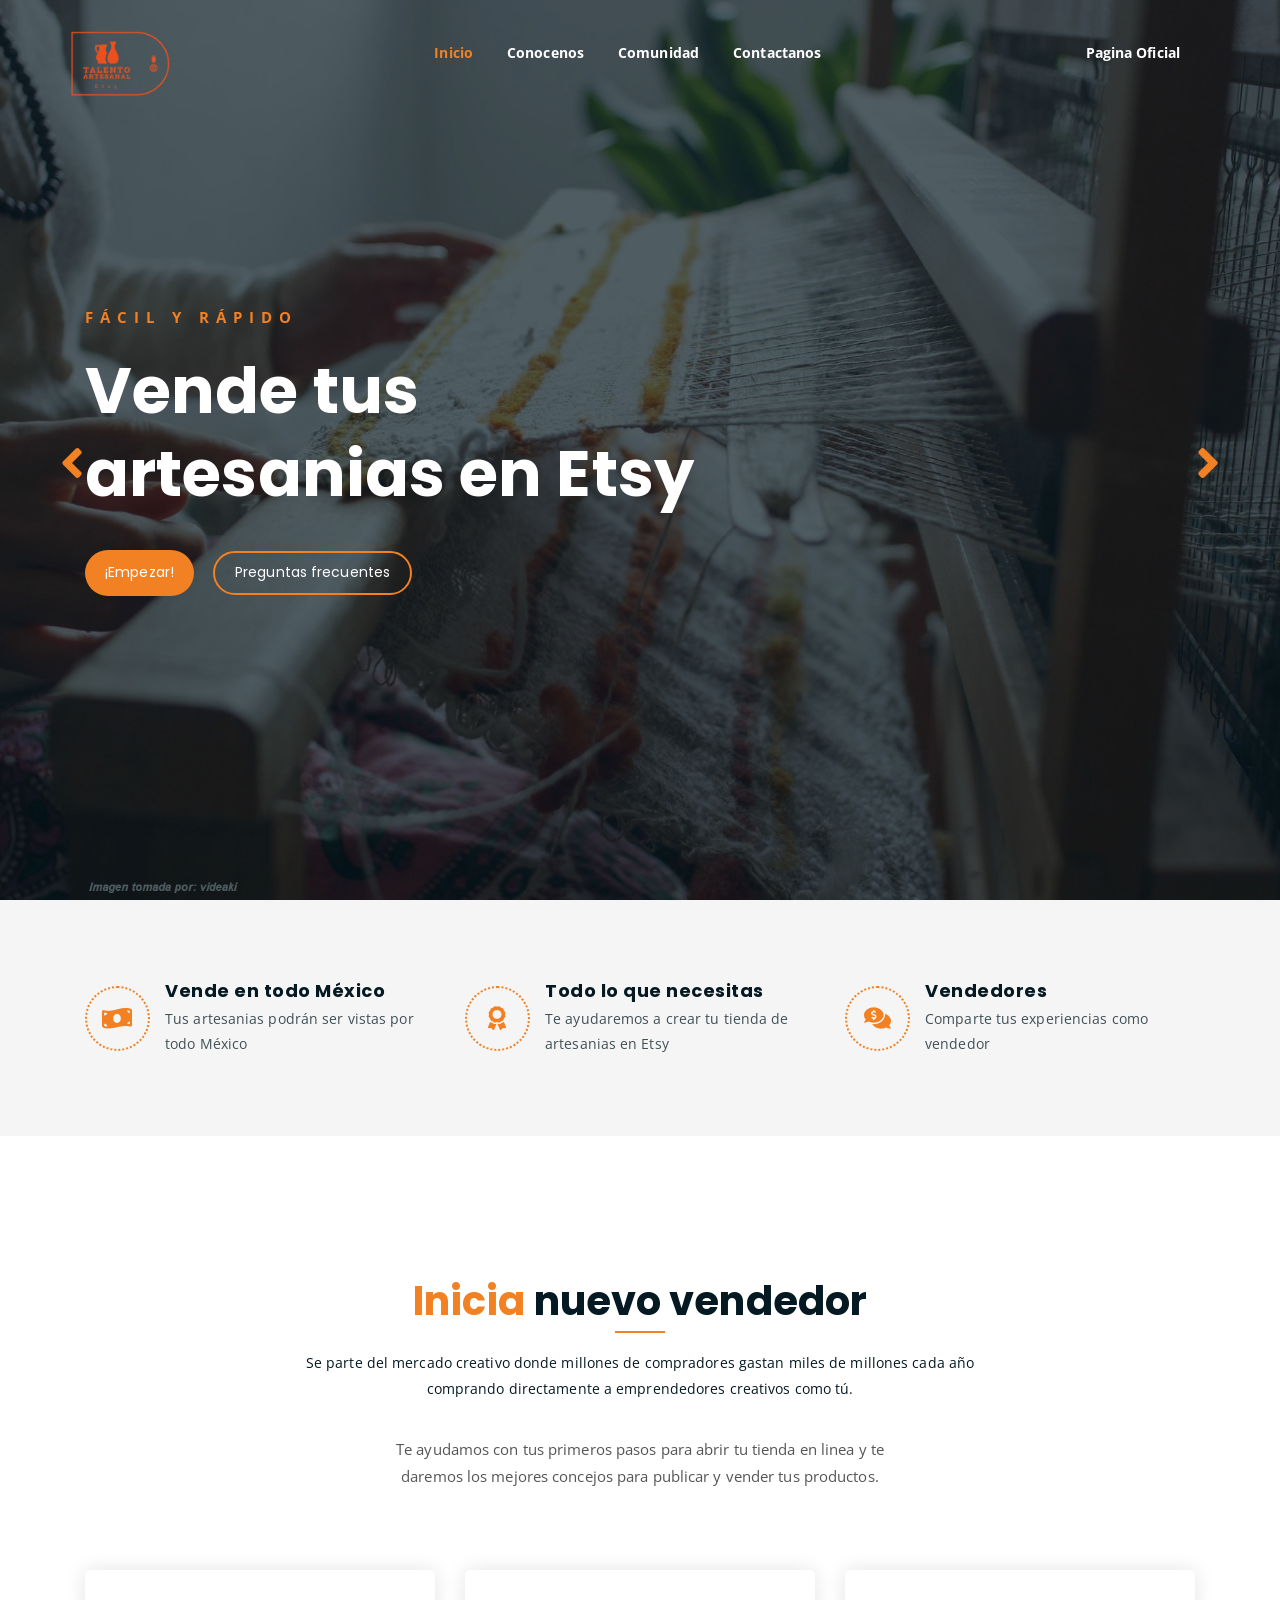
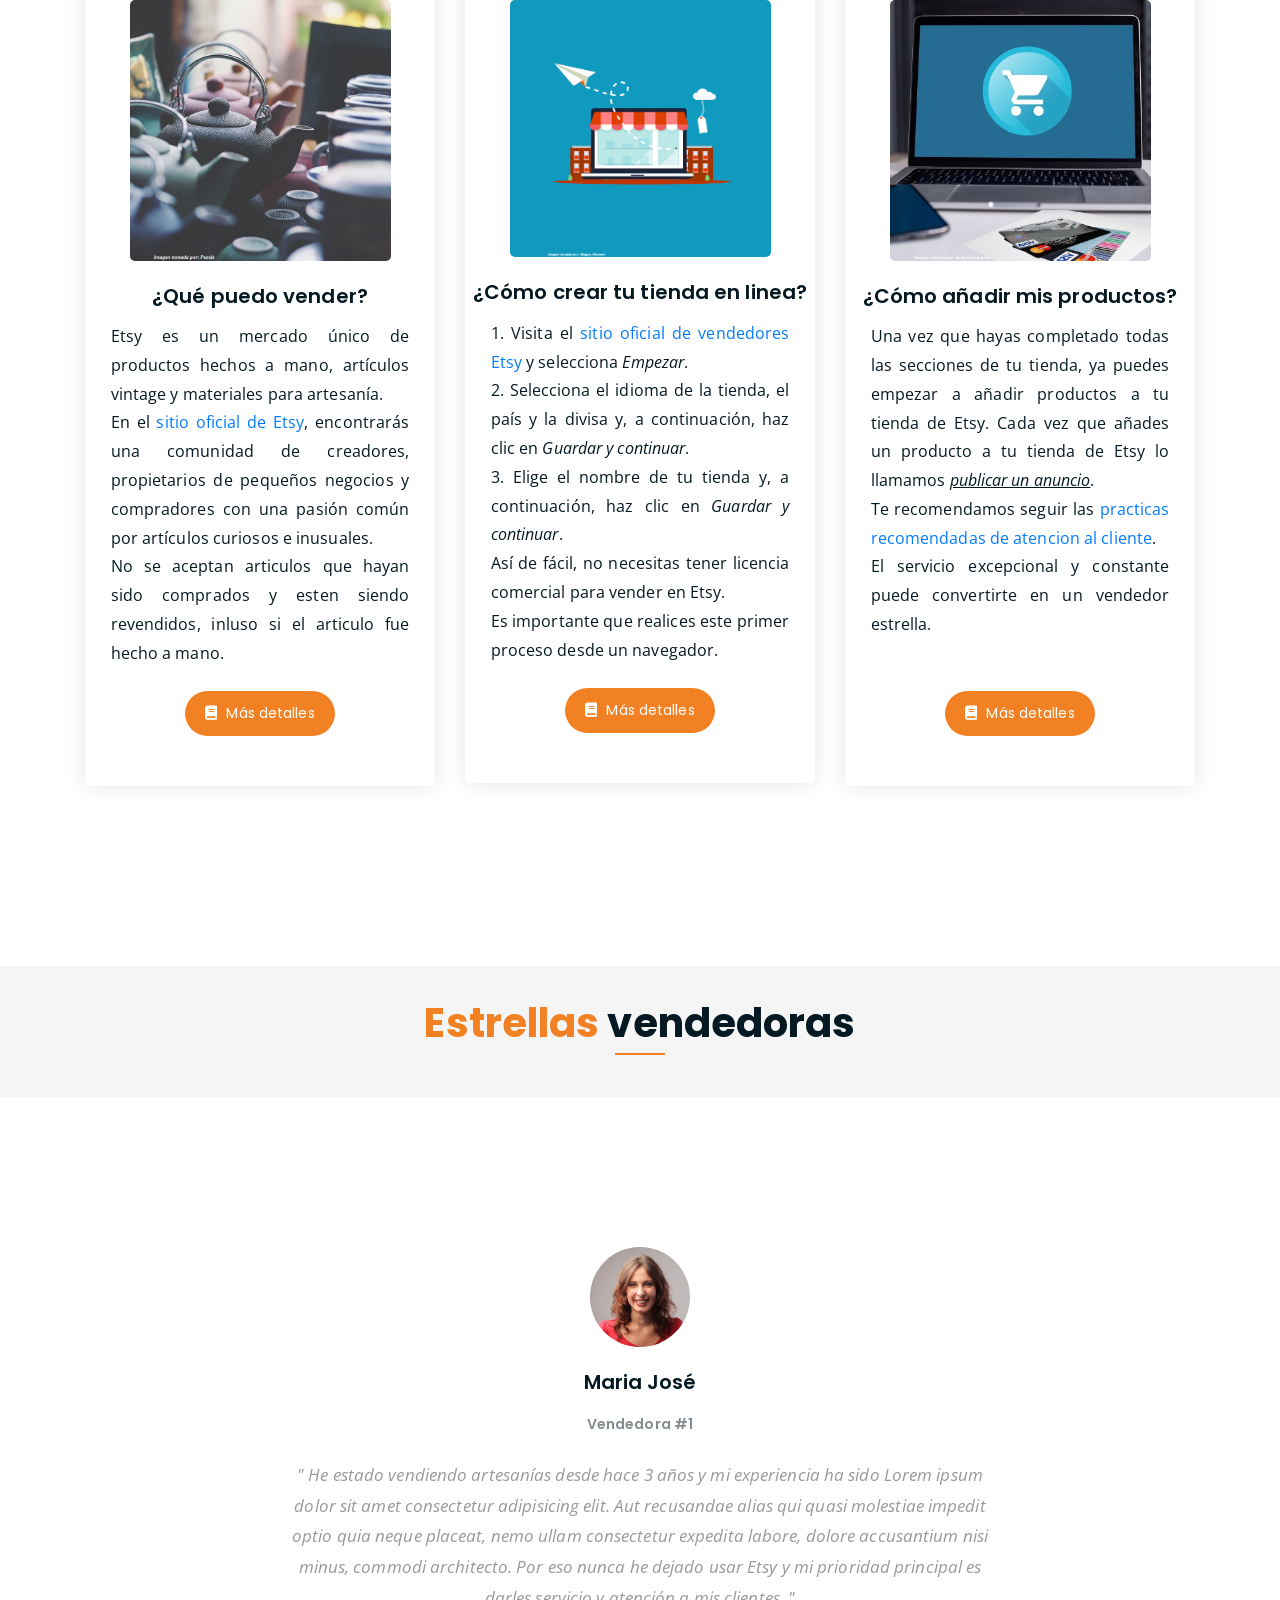
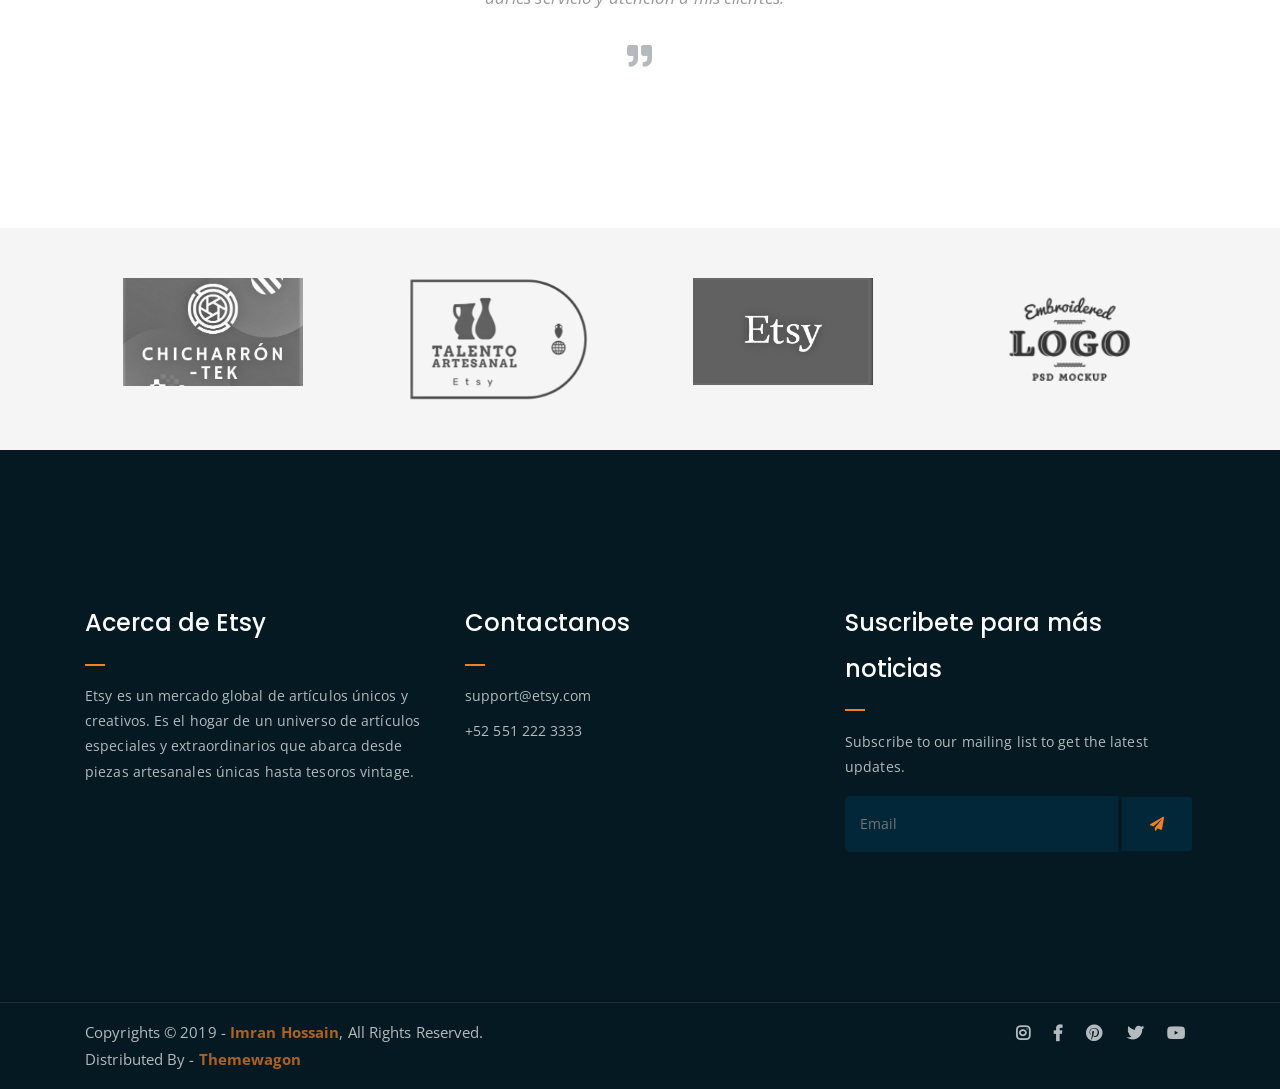
<file: fruitkha-1.0.0/index.html>
<!DOCTYPE html>
<html lang="en">

<head>
	<meta charset="UTF-8">
	<meta http-equiv="X-UA-Compatible" content="IE=edge">
	<meta name="viewport" content="width=device-width, initial-scale=1">
	<meta name="description"
		content="Responsive Bootstrap4 Shop Template, Created by Imran Hossain from https://imransdesign.com/">

	<!-- title -->
	<title>Talento Artesanal | Etsy</title>

	<!-- favicon -->
	<link rel="icon" href="assets/img/favicon.png">
	<!-- google font -->
	<link href="https://fonts.googleapis.com/css?family=Open+Sans:300,400,700" rel="stylesheet">
	<link href="https://fonts.googleapis.com/css?family=Poppins:400,700&display=swap" rel="stylesheet">
	<!-- fontawesome -->
	<link rel="stylesheet" href="assets/css/all.min.css">
	<!-- bootstrap -->
	<link rel="stylesheet" href="assets/bootstrap/css/bootstrap.min.css">
	<!-- owl carousel -->
	<link rel="stylesheet" href="assets/css/owl.carousel.css">
	<!-- magnific popup -->
	<link rel="stylesheet" href="assets/css/magnific-popup.css">
	<!-- animate css -->
	<link rel="stylesheet" href="assets/css/animate.css">
	<!-- mean menu css -->
	<link rel="stylesheet" href="assets/css/meanmenu.min.css">
	<!-- main style -->
	<link rel="stylesheet" href="assets/css/main.css">
	<!-- responsive -->
	<link rel="stylesheet" href="assets/css/responsive.css">

</head>

<body>

	<!--PreLoader-->
	<div class="loader">
		<div class="loader-inner">
			<div class="circle"></div>
		</div>
	</div>
	<!--PreLoader Ends-->

	<!-- header -->
	<div class="top-header-area" id="sticker">
		<div class="container">
			<div class="row">
				<!-- logo -->
				<div class=" col-sm-auto site-logo">
					<a href="index.html">
						<img src="assets/img/logo.png" height="65" width="100" alt="Logo de talento artesanal">
					</a>
				</div>
				<!-- logo -->
				<div class="col text-center">
					<div class="main-menu-wrap">

						<!-- menu start -->
						<nav class="main-menu">
							<ul>
								<li class="current-list-item"><a href="#">Inicio</a>
									<!-- <ul class="sub-menu">
										<li><a href="index.html">Static Home</a></li>
										<li><a href="index_2.html">Slider Home</a></li>
									</ul> -->
								</li>
								<li><a href="about.html">Conocenos</a></li>
								<!-- <li><a href="#">Pages</a>
									<ul class="sub-menu">
										<li><a href="404.html">404 page</a></li>
										<li><a href="about.html">About</a></li>
										<li><a href="cart.html">Cart</a></li>
										<li><a href="checkout.html">Check Out</a></li>
										<li><a href="contact.html">Contact</a></li>
										<li><a href="news.html">News</a></li>
										<li><a href="shop.html">Shop</a></li>
									</ul>
								</li> -->
								<li><a href="#">Comunidad</a>
									<ul class="sub-menu">
										<li><a href="#">Todos</a></li>
										<li><a href="#">Vendedores</a></li>
									</ul>
								</li>
								<li><a href="contact.html">Contactanos</a></li>
								<li><a href="https://www.etsy.com/mx/" target="_blank" rel="noopener noreferrer">Pagina
										Oficial</a>
									<!-- <ul class="sub-menu">
										<li><a href="shop.html">Shop</a></li>
										<li><a href="checkout.html">Check Out</a></li>
										<li><a href="single-product.html">Single Product</a></li>
										<li><a href="cart.html">Cart</a></li>
									</ul> -->
								</li>
							</ul>
						</nav>
						<a class="mobile-show search-bar-icon" href="#"><i class="fas fa-search"></i></a>
						<div class="mobile-menu"></div>
						<!-- menu end -->
					</div>
				</div>
			</div>
		</div>
	</div>
	<!-- end header -->

	<!-- search area -->
	<!-- <div class="search-area">
		<div class="container">
			<div class="row">
				<div class="col-lg-12">
					<span class="close-btn"><i class="fas fa-window-close"></i></span>
					<div class="search-bar">
						<div class="search-bar-tablecell">
							<h3>Search For:</h3>
							<input type="text" placeholder="Keywords">
							<button type="submit">Search <i class="fas fa-search"></i></button>
						</div>
					</div>
				</div>
			</div>
		</div>
	</div> -->
	<!-- end search area -->

	<!-- home page slider -->
	<div class="homepage-slider">
		<!-- single home slider -->
		<div class="single-homepage-slider homepage-bg-1">
			<div class="container">
				<div class="row">
					<div class="col-md-12 col-lg-7 offset-lg-1 offset-xl-0">
						<div class="hero-text">
							<div class="hero-text-tablecell">
								<p class="subtitle">Fácil y rápido</p>
								<h1>Vende tus artesanias en Etsy</h1>
								<div class="hero-btns">
									<a href="https://www.etsy.com/sell" class="boxed-btn">¡Empezar!</a>
									<a href="#" class="bordered-btn">Preguntas frecuentes</a>
								</div>
							</div>
						</div>
					</div>
				</div>
			</div>
		</div>
		<!-- single home slider -->
		<div class="single-homepage-slider homepage-bg-2">
			<div class="container">
				<div class="row">
					<div class="col-lg-10 offset-lg-1 text-center">
						<div class="hero-text">
							<div class="hero-text-tablecell">
								<p class="subtitle">¿Quieres aprender a usar Etsy?</p>
								<h1>Aprende a usar Etsy y sacale el mayor provecho</h1>
								<div class="hero-btns">
									<a href="#" class="boxed-btn">¡Aprender!</a>
									<a href="#" class="bordered-btn">¿Cómo empezar?</a>
								</div>
							</div>
						</div>
					</div>
				</div>
			</div>
		</div>
		<!-- single home slider -->
		<div class="single-homepage-slider homepage-bg-3">
			<div class="container">
				<div class="row">
					<div class="col-lg-10 offset-lg-1 text-right">
						<div class="hero-text">
							<div class="hero-text-tablecell">
								<p class="subtitle">Siempre en contacto</p>
								<h1>Participa en charlas con otros vendedores</h1>
								<div class="hero-btns">
									<a href="#" class="boxed-btn">Charlas</a>
									<a href="#" class="bordered-btn">Preguntas</a>
								</div>
							</div>
						</div>
					</div>
				</div>
			</div>
		</div>
	</div>
	<!-- end home page slider -->

	<!-- features list section -->
	<div class="list-section pt-80 pb-80">
		<div class="container">

			<div class="row">
				<div class="col-lg-4 col-md-6 mb-4 mb-lg-0">
					<div class="list-box d-flex align-items-center">
						<div class="list-icon">
							<i class="fas fa-money-bill-wave"></i>
						</div>
						<div class="content">
							<h3>Vende en todo México</h3>
							<p>Tus artesanias podrán ser vistas por todo México</p>
						</div>
					</div>
				</div>
				<div class="col-lg-4 col-md-6 mb-4 mb-lg-0">
					<div class="list-box d-flex align-items-center">
						<div class="list-icon">
							<i class="fas fa-award"></i>
						</div>
						<div class="content">
							<h3>Todo lo que necesitas</h3>
							<p>Te ayudaremos a crear tu tienda de artesanias en Etsy</p>
						</div>
					</div>
				</div>
				<div class="col-lg-4 col-md-6">
					<div class="list-box d-flex justify-content-start align-items-center">
						<div class="list-icon">
							<i class="fas fa-comments-dollar"></i>
						</div>
						<div class="content">
							<h3>Vendedores</h3>
							<p>Comparte tus experiencias como vendedor</p>
						</div>
					</div>
				</div>
			</div>

		</div>
	</div>
	<!-- end features list section -->

	<!-- Poner lo que es ser un vendedor en Etsy y porque te beneficiara -->

	<!-- product section -->
	<div class="product-section mt-150 mb-150">
		<div class="container">
			<div class="row">
				<div class="col-lg-8 offset-lg-2 text-center">
					<div class="section-title">
						<h3><span class="orange-text">Inicia</span> nuevo vendedor</h3>
						<div class="text">
							Se parte del mercado creativo donde millones de compradores gastan miles de
							millones cada año
							comprando directamente a emprendedores creativos como tú.
						</div>
						<br>
						<p class="text">
							Te ayudamos con tus primeros pasos para abrir tu tienda en linea y te daremos los mejores
							concejos para publicar y vender tus productos.
						</p>
					</div>
				</div>
			</div>
			<div class="row">
				<div class="col-lg-4 col-md-6 text-center">
					<div class="single-product-item">
						<div class="product-image">
							<a href="single-product.html"><img src="assets/img/products/ceramica.jpg"
									alt="Productos ceramicos"></a>
						</div>
						<h3>¿Qué puedo vender?</h3>
						<p class="descripcion tarjeta">Etsy es un mercado único de productos hechos a mano, artículos
							vintage y
							materiales para artesanía. <br> En el <a href="https://www.etsy.com/" target="_blank"
								rel="noopener noreferrer">sitio oficial de Etsy</a>, encontrarás una comunidad de
							creadores, propietarios
							de pequeños negocios y compradores con una pasión común por artículos curiosos e
							inusuales.<br>
							No se aceptan articulos que hayan sido comprados y esten siendo revendidos, inluso si el
							articulo fue hecho a mano.
						</p>
						<a href="https://help.etsy.com/hc/es/articles/115015672808?segment=selling#01FGYSCGKE88JVDTG9HARF2WXE"
							class="cart-btn" target="_blank" rel="noopener noreferrer"><i class="fas fa-book"></i> Más
							detalles </a>
					</div>
				</div>
				<div class="col-lg-4 col-md-6 text-center">
					<div class="single-product-item">
						<div class="product-image">
							<a href="single-product.html"><img src="assets/img/products/tienda-online.png"
									alt="Tienda online"></a>
						</div>
						<h3>¿Cómo crear tu tienda en linea?</h3>
						<p class="descripcion tarjeta">
							1. Visita el <a href="https://www.etsy.com/sell">sitio oficial de vendedores Etsy</a> y
							selecciona <i>Empezar</i>.<br>
							2. Selecciona el idioma de la tienda, el país y la divisa y, a continuación, haz clic en
							<i>Guardar y continuar</i>.<br>
							3. Elige el nombre de tu tienda y, a continuación, haz clic en <i>Guardar y continuar</i>.
							<br>
							Así de fácil, no necesitas tener licencia comercial para vender en Etsy.<br>
							Es importante que realices este primer proceso desde un navegador.
						</p>
						<a href="https://help.etsy.com/hc/es/articles/115015672808?segment=selling#01FGYSWWHJZVWS5SGDF8X103CZ"
							class="cart-btn" target="_blank" rel="noopener noreferrer"><i class="fas fa-book"></i> Más
							detalles </a>
					</div>
				</div>
				<div class="col-lg-4 col-md-6 offset-md-3 offset-lg-0 text-center">
					<div class="single-product-item">
						<div class="product-image">
							<a href="single-product.html"><img src="assets/img/products/comercio-elecronico.jpg"
									alt=""></a>
						</div>
						<h3>¿Cómo añadir mis productos?</h3>
						<p class="descripcion tarjeta">Una vez que hayas completado todas las secciones de tu tienda, ya
							puedes empezar a añadir productos a tu tienda de Etsy. Cada vez que añades un producto a tu
							tienda de Etsy lo llamamos <i><u>publicar un anuncio</u></i>.<br>
							Te recomendamos seguir las <a
								href="https://help.etsy.com/hc/articles/360036207794?segment=selling" target="_blank"
								rel="noopener noreferrer">practicas recomendadas de atencion al cliente</a>.<br>
							El servicio excepcional y constante puede convertirte en un vendedor estrella.
						</p>
						<a href="https://help.etsy.com/hc/es/articles/115015672808?segment=selling#01FGYTEG9V0STGESFTWN1YZCXG"
							class="cart-btn" target="_blank" rel="noopener noreferrer"><i class="fas fa-book"></i> Más
							detalles </a>
					</div>
				</div>
			</div>
		</div>
	</div>
	<!-- end product section -->

	<!-- Separador -->
	<section class="cart-banner pt-5 pb-5">
		<div class="section-title text-center" style="margin: 0px;">
			<h3><span class="orange-text">Estrellas</span> vendedoras</h3>
		</div>
		<!-- <div class="container">
			<div class="row clearfix">
				Image Column
				<div class="image-column col-lg-6">
					<div class="image">
						<div class="price-box">
							<div class="inner-price">
								<span class="price">
									<strong>30%</strong> <br> off per kg
								</span>
							</div>
						</div>
						<img src="assets/img/a.jpg" alt="">
					</div>
				</div>
				Content Column
				<div class="content-column col-lg-6">
					<h3><span class="orange-text">Deal</span> of the month</h3>
					<h4>Hikan Strwaberry</h4>
					<div class="text">Quisquam minus maiores repudiandae nobis, minima saepe id, fugit ullam similique!
						Beatae, minima quisquam molestias facere ea. Perspiciatis unde omnis iste natus error sit
						voluptatem accusant</div>
					Countdown Timer
					<div class="time-counter">
						<div class="time-countdown clearfix" data-countdown="2020/2/01">
							<div class="counter-column">
								<div class="inner"><span class="count">00</span>Days</div>
							</div>
							<div class="counter-column">
								<div class="inner"><span class="count">00</span>Hours</div>
							</div>
							<div class="counter-column">
								<div class="inner"><span class="count">00</span>Mins</div>
							</div>
							<div class="counter-column">
								<div class="inner"><span class="count">00</span>Secs</div>
							</div>
						</div>
					</div>
					<a href="cart.html" class="cart-btn mt-3"><i class="fas fa-shopping-cart"></i> Add to Cart</a>
				</div>
			</div>
		</div> -->
	</section>
	<!-- end cart banner section -->

	<!-- testimonail-section-vendedores estrella -->
	<div class="testimonail-section mt-150 mb-150">
		<div class="container">
			<div class="row">
				<div class="col-lg-10 offset-lg-1 text-center">
					<div class="testimonial-sliders">
						<div class="single-testimonial-slider">
							<div class="client-avater">
								<img src="assets/img/avaters/avatar1.png" alt="">
							</div>
							<div class="client-meta">
								<h3>Maria José<span>Vendedora #1</span></h3>
								<p class="testimonial-body">
									" He estado vendiendo artesanías desde hace 3 años y mi experiencia ha sido Lorem
									ipsum dolor sit amet consectetur adipisicing elit. Aut recusandae alias qui quasi
									molestiae impedit optio quia neque placeat, nemo ullam consectetur expedita labore,
									dolore accusantium nisi minus, commodi architecto. Por eso nunca he dejado usar Etsy
									y mi prioridad principal es darles servicio y atención a mis clientes. "
								</p>
								<div class="last-icon">
									<i class="fas fa-quote-right"></i>
								</div>
							</div>
						</div>
						<div class="single-testimonial-slider">
							<div class="client-avater">
								<img src="assets/img/avaters/avatar2.png" alt="">
							</div>
							<div class="client-meta">
								<h3>David Laris <span>Vendedor #2</span></h3>
								<p class="testimonial-body">
									" Descubrí Etsy gracias a un conocido que me aconsejo como mejorar las ventas de mi
									negocio de ropa tradicional hecha a mano. Aunque tenía mis dudas al principio estoy
									muy satisfecho con los resultados y con lo mucho que me ha ayudado a crecer mi
									negocio. "
								</p>
								<div class="last-icon">
									<i class="fas fa-quote-right"></i>
								</div>
							</div>
						</div>
						<div class="single-testimonial-slider">
							<div class="client-avater">
								<img src="assets/img/avaters/avatar3.png" alt="">
							</div>
							<div class="client-meta">
								<h3>Juan González <span>Vendedor #3</span></h3>
								<p class="testimonial-body">
									" Mi tiempo en Etsy me ha permitido conocer e intercambiar ideas con otros
									vendedores, lo cual me ha sido de mucha utilidad para mejorar mis estrategias de
									venta y la forma en la que muestro mis productos al publico. "
								</p>
								<div class="last-icon">
									<i class="fas fa-quote-right"></i>
								</div>
							</div>
						</div>
					</div>
				</div>
			</div>
		</div>
	</div>
	<!-- end testimonail-section -->

	<!-- advertisement section -->
	<!-- <div class="abt-section mb-150">
		<div class="container">
			<div class="row">
				<div class="col-lg-6 col-md-12">
					<div class="abt-bg">
						<a href="https://www.youtube.com/watch?v=DBLlFWYcIGQ" class="video-play-btn popup-youtube"><i
								class="fas fa-play"></i></a>
					</div>
				</div>
				<div class="col-lg-6 col-md-12">
					<div class="abt-text">
						<p class="top-sub">Since Year 1999</p>
						<h2>We are <span class="orange-text">Fruitkha</span></h2>
						<p>Etiam vulputate ut augue vel sodales. In sollicitudin neque et massa porttitor vestibulum ac
							vel nisi. Vestibulum placerat eget dolor sit amet posuere. In ut dolor aliquet, aliquet
							sapien sed, interdum velit. Nam eu molestie lorem.</p>
						<p>Lorem ipsum dolor sit amet, consectetur adipisicing elit. Sapiente facilis illo repellat
							veritatis minus, et labore minima mollitia qui ducimus.</p>
						<a href="about.html" class="boxed-btn mt-4">know more</a>
					</div>
				</div>
			</div>
		</div>
	</div> -->
	<!-- end advertisement section -->

	<!-- shop banner -->
	<!-- <section class="shop-banner">
		<div class="container">
			<h3>December sale is on! <br> with big <span class="orange-text">Discount...</span></h3>
			<div class="sale-percent"><span>Sale! <br> Upto</span>50% <span>off</span></div>
			<a href="shop.html" class="cart-btn btn-lg">Shop Now</a>
		</div>
	</section> -->
	<!-- end shop banner -->

	<!-- latest news -->
	<!-- <div class="latest-news pt-150 pb-150">
		<div class="container">

			<div class="row">
				<div class="col-lg-8 offset-lg-2 text-center">
					<div class="section-title">
						<h3><span class="orange-text">Our</span> News</h3>
						<p>Lorem ipsum dolor sit amet, consectetur adipisicing elit. Aliquid, fuga quas itaque eveniet
							beatae optio.</p>
					</div>
				</div>
			</div>

			<div class="row">
				<div class="col-lg-4 col-md-6">
					<div class="single-latest-news">
						<a href="single-news.html">
							<div class="latest-news-bg news-bg-1"></div>
						</a>
						<div class="news-text-box">
							<h3><a href="single-news.html">You will vainly look for fruit on it in autumn.</a></h3>
							<p class="blog-meta">
								<span class="author"><i class="fas fa-user"></i> Admin</span>
								<span class="date"><i class="fas fa-calendar"></i> 27 December, 2019</span>
							</p>
							<p class="excerpt">Vivamus lacus enim, pulvinar vel nulla sed, scelerisque rhoncus nisi.
								Praesent vitae mattis nunc, egestas viverra eros.</p>
							<a href="single-news.html" class="read-more-btn">read more <i
									class="fas fa-angle-right"></i></a>
						</div>
					</div>
				</div>
				<div class="col-lg-4 col-md-6">
					<div class="single-latest-news">
						<a href="single-news.html">
							<div class="latest-news-bg news-bg-2"></div>
						</a>
						<div class="news-text-box">
							<h3><a href="single-news.html">A man's worth has its season, like tomato.</a></h3>
							<p class="blog-meta">
								<span class="author"><i class="fas fa-user"></i> Admin</span>
								<span class="date"><i class="fas fa-calendar"></i> 27 December, 2019</span>
							</p>
							<p class="excerpt">Vivamus lacus enim, pulvinar vel nulla sed, scelerisque rhoncus nisi.
								Praesent vitae mattis nunc, egestas viverra eros.</p>
							<a href="single-news.html" class="read-more-btn">read more <i
									class="fas fa-angle-right"></i></a>
						</div>
					</div>
				</div>
				<div class="col-lg-4 col-md-6 offset-md-3 offset-lg-0">
					<div class="single-latest-news">
						<a href="single-news.html">
							<div class="latest-news-bg news-bg-3"></div>
						</a>
						<div class="news-text-box">
							<h3><a href="single-news.html">Good thoughts bear good fresh juicy fruit.</a></h3>
							<p class="blog-meta">
								<span class="author"><i class="fas fa-user"></i> Admin</span>
								<span class="date"><i class="fas fa-calendar"></i> 27 December, 2019</span>
							</p>
							<p class="excerpt">Vivamus lacus enim, pulvinar vel nulla sed, scelerisque rhoncus nisi.
								Praesent vitae mattis nunc, egestas viverra eros.</p>
							<a href="single-news.html" class="read-more-btn">read more <i
									class="fas fa-angle-right"></i></a>
						</div>
					</div>
				</div>
			</div>
			<div class="row">
				<div class="col-lg-12 text-center">
					<a href="news.html" class="boxed-btn">More News</a>
				</div>
			</div>
		</div>
	</div> -->
	<!-- end latest news -->

	<!-- logo carousel -->
	<div class="logo-carousel-section">
		<div class="container">
			<div class="row">
				<div class="col-lg-12">
					<div class="logo-carousel-inner">
						<div class="single-logo-item">
							<img src="assets/img/company-logos/logo.jpeg" alt="">
						</div>
						<div class="single-logo-item">
							<img src="assets/img/company-logos/logo-talento.png" alt="">
						</div>
						<div class="single-logo-item">
							<img src="assets/img/company-logos/etsy-logo.jpg" alt="">
						</div>
						<div class="single-logo-item">
							<img src="assets/img/company-logos/4.png" alt="">
						</div>
						<div class="single-logo-item">
							<img src="assets/img/company-logos/5.png" alt="">
						</div>
					</div>
				</div>
			</div>
		</div>
	</div>
	<!-- end logo carousel -->

	<!-- footer -->
	<div class="footer-area">
		<div class="container">
			<div class="row">
				<div class="col-lg-4 col-md-6">
					<div class="footer-box about-widget">
						<h2 class="widget-title">Acerca de Etsy</h2>
						<p>Etsy es un mercado global de artículos únicos y creativos. Es el hogar de un universo de
							artículos especiales y extraordinarios que abarca desde piezas artesanales únicas hasta
							tesoros vintage.</p>
					</div>
				</div>
				<div class="col-lg-4 col-md-6">
					<div class="footer-box get-in-touch">
						<h2 class="widget-title">Contactanos</h2>
						<ul>
							<li>support@etsy.com</li>
							<li>+52 551 222 3333</li>
						</ul>
					</div>
				</div>
				<div class="col-lg-4 col-md-6">
					<div class="footer-box subscribe">
						<h2 class="widget-title">Suscribete para más noticias</h2>
						<p>Subscribe to our mailing list to get the latest updates.</p>
						<form action="index.html">
							<input type="email" placeholder="Email">
							<button type="submit"><i class="fas fa-paper-plane"></i></button>
						</form>
					</div>
				</div>
			</div>
		</div>
	</div>
	<!-- end footer -->

	<!-- copyright -->
	<div class="copyright">
		<div class="container">
			<div class="row">
				<div class="col-lg-6 col-md-12">
					<p>Copyrights &copy; 2019 - <a href="https://imransdesign.com/">Imran Hossain</a>, All Rights
						Reserved.<br>
						Distributed By - <a href="https://themewagon.com/">Themewagon</a>
					</p>
				</div>
				<div class="col-lg-6 text-right col-md-12">
					<div class="social-icons">
						<ul>
							<li><a href="https://www.etsy.com/mx/social-tracking?network=instagram" target="_blank" rel="noopener noreferrer"><i class="fab fa-instagram"></i></a></li>
							<li><a href="https://www.etsy.com/mx/social-tracking?network=facebook" target="_blank" rel="noopener noreferrer"><i class="fab fa-facebook-f"></i></a></li>
							<li><a href="https://www.etsy.com/mx/social-tracking?network=pinterest" target="_blank" rel="noopener noreferrer"><i class="fab fa-pinterest"></i></a></li>
							<li><a href="https://www.etsy.com/mx/social-tracking?network=twitter" target="_blank" rel="noopener noreferrer"><i class="fab fa-twitter"></i></a></li>
							<li><a href="https://www.etsy.com/mx/social-tracking?network=youtube" target="_blank" rel="noopener noreferrer"><i class="fab fa-youtube"></i></a></li>
						</ul>
					</div>
				</div>
			</div>
		</div>
	</div>
	<!-- end copyright -->

	<!-- jquery -->
	<script src="assets/js/jquery-1.11.3.min.js"></script>
	<!-- bootstrap -->
	<script src="assets/bootstrap/js/bootstrap.min.js"></script>
	<!-- count down -->
	<script src="assets/js/jquery.countdown.js"></script>
	<!-- isotope -->
	<script src="assets/js/jquery.isotope-3.0.6.min.js"></script>
	<!-- waypoints -->
	<script src="assets/js/waypoints.js"></script>
	<!-- owl carousel -->
	<script src="assets/js/owl.carousel.min.js"></script>
	<!-- magnific popup -->
	<script src="assets/js/jquery.magnific-popup.min.js"></script>
	<!-- mean menu -->
	<script src="assets/js/jquery.meanmenu.min.js"></script>
	<!-- sticker js -->
	<script src="assets/js/sticker.js"></script>
	<!-- main js -->
	<script src="assets/js/main.js"></script>

</body>

</html>
</file>
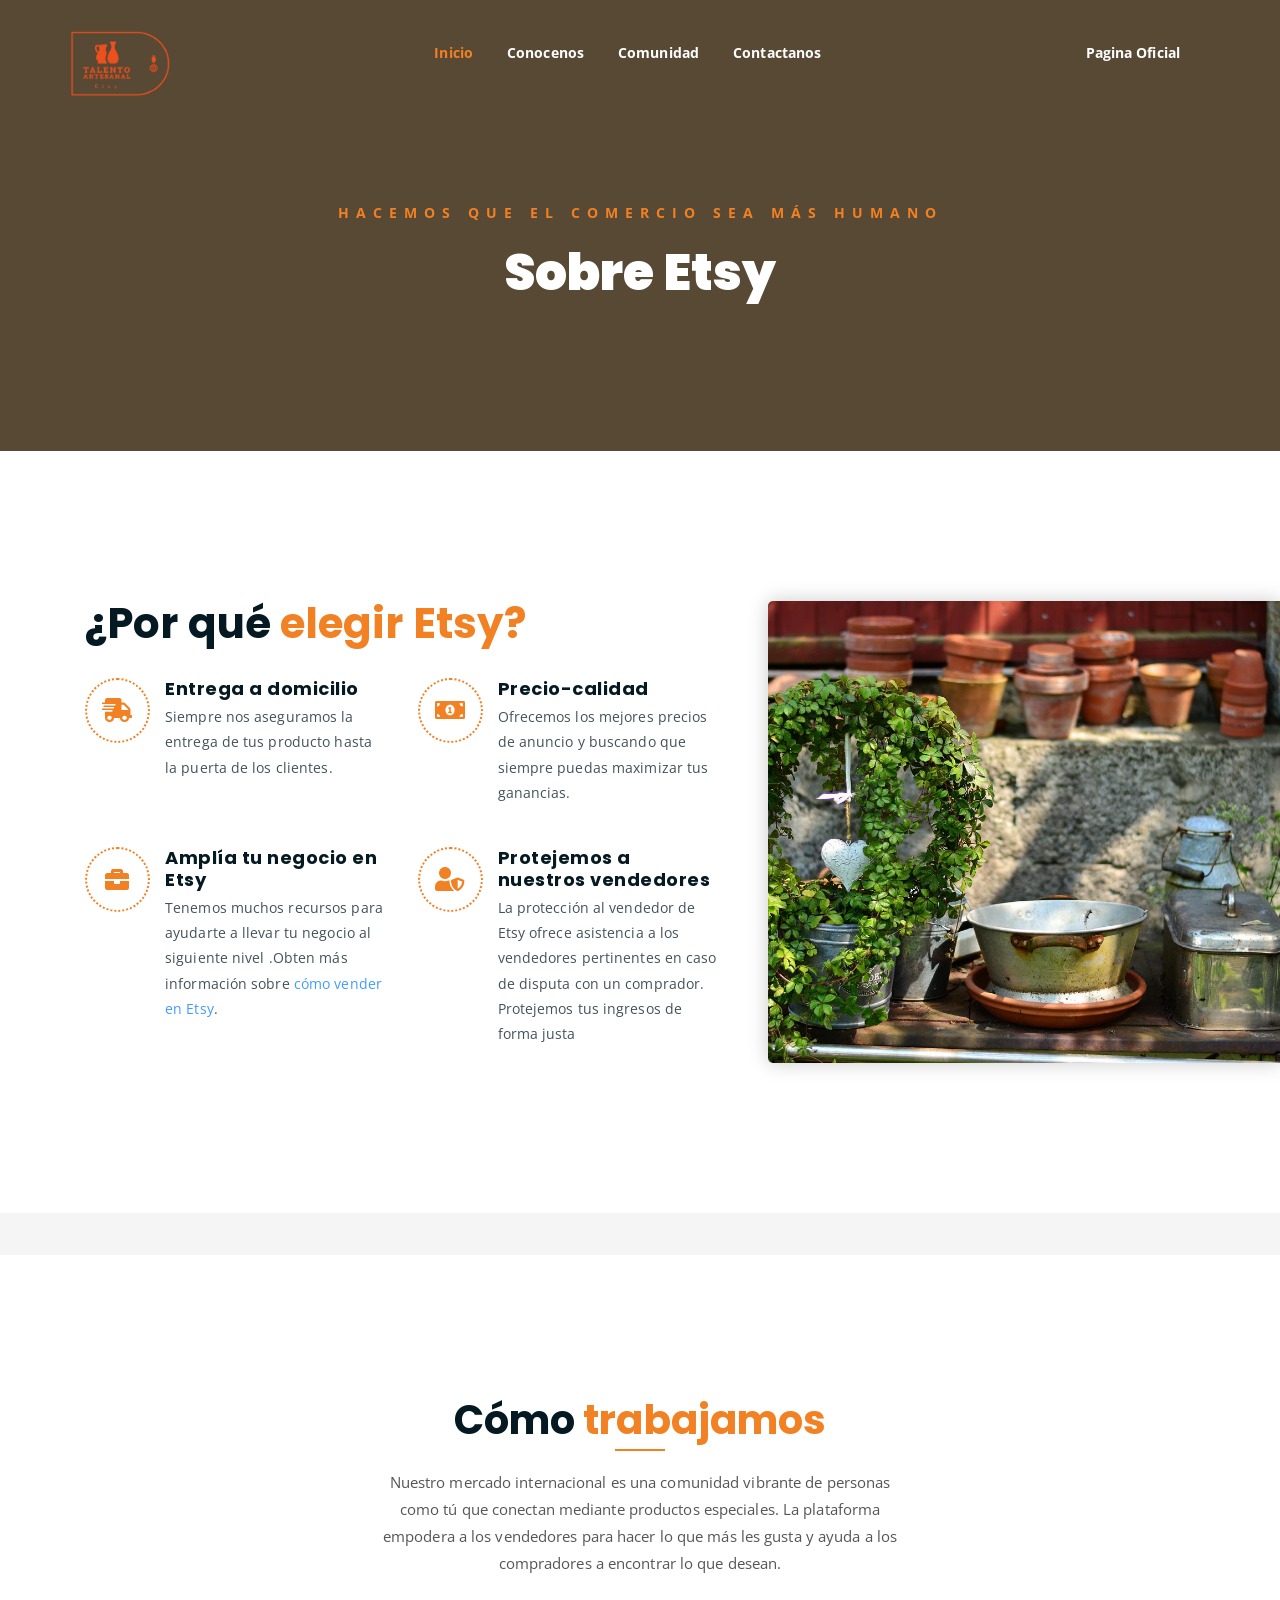
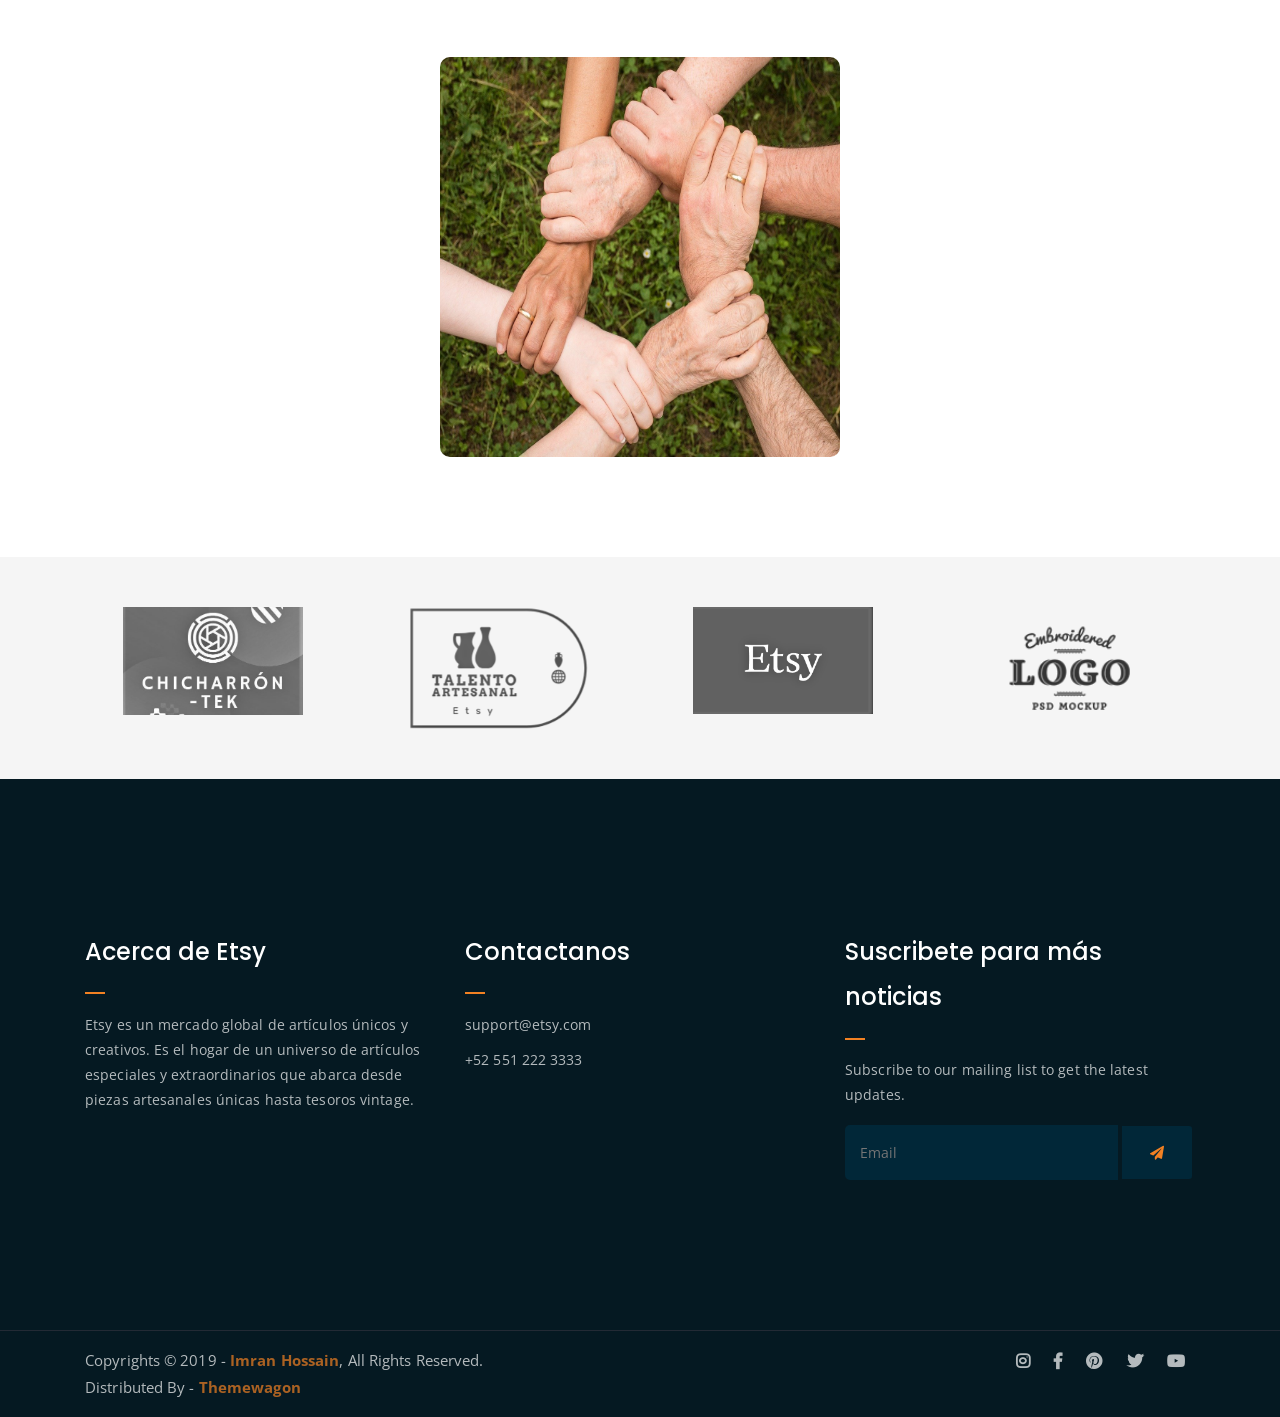
<file: fruitkha-1.0.0/about.html>
<!DOCTYPE html>
<html lang="en">

<head>
	<meta charset="UTF-8">
	<meta http-equiv="X-UA-Compatible" content="IE=edge">
	<meta name="viewport" content="width=device-width, initial-scale=1">
	<meta name="description"
		content="Responsive Bootstrap4 Shop Template, Created by Imran Hossain from https://imransdesign.com/">

	<!-- title -->
	<title>Sobre Etsy | Etsy</title>

	<!-- favicon -->
	<link rel="shortcut icon" type="image/png" href="assets/img/favicon.png">
	<!-- google font -->
	<link href="https://fonts.googleapis.com/css?family=Open+Sans:300,400,700" rel="stylesheet">
	<link href="https://fonts.googleapis.com/css?family=Poppins:400,700&display=swap" rel="stylesheet">
	<!-- fontawesome -->
	<link rel="stylesheet" href="assets/css/all.min.css">
	<!-- bootstrap -->
	<link rel="stylesheet" href="assets/bootstrap/css/bootstrap.min.css">
	<!-- owl carousel -->
	<link rel="stylesheet" href="assets/css/owl.carousel.css">
	<!-- magnific popup -->
	<link rel="stylesheet" href="assets/css/magnific-popup.css">
	<!-- animate css -->
	<link rel="stylesheet" href="assets/css/animate.css">
	<!-- mean menu css -->
	<link rel="stylesheet" href="assets/css/meanmenu.min.css">
	<!-- main style -->
	<link rel="stylesheet" href="assets/css/main.css">
	<!-- responsive -->
	<link rel="stylesheet" href="assets/css/responsive.css">

</head>

<body>

	<!--PreLoader-->
	<div class="loader">
		<div class="loader-inner">
			<div class="circle"></div>
		</div>
	</div>
	<!--PreLoader Ends-->

	<!-- header -->
	<div class="top-header-area" id="sticker">
		<div class="container">
			<div class="row">
				<!-- logo -->
				<div class=" col-sm-auto site-logo">
					<a href="index.html">
						<img src="assets/img/logo.png" height="65" width="100" alt="Logo de talento artesanal">
					</a>
				</div>
				<!-- logo -->
				<div class="col text-center">
					<div class="main-menu-wrap">

						<!-- menu start -->
						<nav class="main-menu">
							<ul>
								<li class="current-list-item"><a href="#">Inicio</a>
									<!-- <ul class="sub-menu">
										<li><a href="index.html">Static Home</a></li>
										<li><a href="index_2.html">Slider Home</a></li>
									</ul> -->
								</li>
								<li><a href="about.html">Conocenos</a></li>
								<!-- <li><a href="#">Pages</a>
									<ul class="sub-menu">
										<li><a href="404.html">404 page</a></li>
										<li><a href="about.html">About</a></li>
										<li><a href="cart.html">Cart</a></li>
										<li><a href="checkout.html">Check Out</a></li>
										<li><a href="contact.html">Contact</a></li>
										<li><a href="news.html">News</a></li>
										<li><a href="shop.html">Shop</a></li>
									</ul>
								</li> -->
								<li><a href="#">Comunidad</a>
									<ul class="sub-menu">
										<li><a href="#">Todos</a></li>
										<li><a href="#">Vendedores</a></li>
									</ul>
								</li>
								<li><a href="contact.html">Contactanos</a></li>
								<li><a href="https://www.etsy.com/mx/" target="_blank" rel="noopener noreferrer">Pagina
										Oficial</a>
									<!-- <ul class="sub-menu">
										<li><a href="shop.html">Shop</a></li>
										<li><a href="checkout.html">Check Out</a></li>
										<li><a href="single-product.html">Single Product</a></li>
										<li><a href="cart.html">Cart</a></li>
									</ul> -->
								</li>
							</ul>
						</nav>
						<a class="mobile-show search-bar-icon" href="#"><i class="fas fa-search"></i></a>
						<div class="mobile-menu"></div>
						<!-- menu end -->
					</div>
				</div>
			</div>
		</div>
	</div>
	<!-- end header -->

	<!-- search area -->

	<!-- end search arewa -->

	<!-- breadcrumb-section -->
	<div class="breadcrumb-section breadcrumb-bg">
		<div class="container">
			<div class="row">
				<div class="col-lg-8 offset-lg-2 text-center">
					<div class="breadcrumb-text">
						<p>Hacemos que el comercio sea más humano</p>
						<h1>Sobre Etsy</h1>
					</div>
				</div>
			</div>
		</div>
	</div>
	<!-- end breadcrumb section -->

	<!-- featured section -->
	<div class="feature-bg">
		<div class="container">
			<div class="row">
				<div class="col-lg-7">
					<div class="featured-text">
						<h2 class="pb-3">¿Por qué <span class="orange-text">elegir Etsy?</span></h2>
						<div class="row">
							<div class="col-lg-6 col-md-6 mb-4 mb-md-5">
								<div class="list-box d-flex">
									<div class="list-icon">
										<i class="fas fa-shipping-fast"></i>
									</div>
									<div class="content">
										<h3>Entrega a domicilio</h3>
										<p>Siempre nos aseguramos la entrega de tus producto hasta la puerta de los
											clientes.</p>
									</div>
								</div>
							</div>
							<div class="col-lg-6 col-md-6 mb-5 mb-md-5">
								<div class="list-box d-flex">
									<div class="list-icon">
										<i class="fas fa-money-bill-alt"></i>
									</div>
									<div class="content">
										<h3>Precio-calidad</h3>
										<p>Ofrecemos los mejores precios de anuncio y buscando que siempre puedas
											maximizar tus ganancias.</p>
									</div>
								</div>
							</div>
							<div class="col-lg-6 col-md-6 mb-5 mb-md-5">
								<div class="list-box d-flex">
									<div class="list-icon">
										<i class="fas fa-briefcase"></i>
									</div>
									<div class="content">
										<h3>Amplía tu negocio en Etsy</h3>
										<p>Tenemos muchos recursos para ayudarte a llevar tu negocio al siguiente nivel
											.Obten más información sobre <a
												href="https://www.etsy.com/seller-handbook/article/the-ultimate-guide-to-starting-an-etsy/838957668224"
												target="_blank" rel="noopener noreferrer">cómo vender en Etsy</a>.</p>
									</div>
								</div>
							</div>
							<div class="col-lg-6 col-md-6">
								<div class="list-box d-flex">
									<div class="list-icon">
										<i class="fas fa-user-shield"></i>
									</div>
									<div class="content">
										<h3>Protejemos a nuestros vendedores</h3>
										<p>La <a href="https://help.etsy.com/hc/es/articles/360000344188?segment=selling"
												target="_blank" rel="noopener noreferrer"></a>protección al vendedor de
											Etsy ofrece asistencia a los vendedores
											pertinentes en caso de disputa con un comprador. Protejemos tus ingresos de
											forma justa</p>
									</div>
								</div>
							</div>
						</div>
					</div>
				</div>
			</div>
		</div>
	</div>
	<!-- end featured section -->

	<!-- shop banner -->
	<section class="cart-banner pt-4 pb-4">
	</section>
	<!-- end shop banner -->

	<!-- team section -->
	<div class="mt-150">
		<div class="container">
			<div class="row">
				<div class="col-lg-8 offset-lg-2 text-center">
					<div class="section-title">
						<h3>Cómo <span class="orange-text">trabajamos</span></h3>
						<p>Nuestro mercado internacional es una comunidad vibrante de personas como tú que conectan
							mediante productos especiales. La plataforma empodera a los vendedores para hacer lo que más
							les gusta y ayuda a los compradores a encontrar lo que desean.</p>
					</div>
				</div>
			</div>
			<div class="d-flex align-items-center justify-content-center mb-100">
				<img src="assets/img/equipo.jpg" alt="trabajo en equipo" width="400" height="400" style="border-radius: 10px;">
			</div>
		</div>
	</div>
	<!-- end team section -->

	<!-- logo carousel -->
	<div class="logo-carousel-section">
		<div class="container">
			<div class="row">
				<div class="col-lg-12">
					<div class="logo-carousel-inner">
						<div class="single-logo-item">
							<img src="assets/img/company-logos/logo.jpeg" alt="">
						</div>
						<div class="single-logo-item">
							<img src="assets/img/company-logos/logo-talento.png" alt="">
						</div>
						<div class="single-logo-item">
							<img src="assets/img/company-logos/etsy-logo.jpg" alt="">
						</div>
						<div class="single-logo-item">
							<img src="assets/img/company-logos/4.png" alt="">
						</div>
						<div class="single-logo-item">
							<img src="assets/img/company-logos/5.png" alt="">
						</div>
					</div>
				</div>
			</div>
		</div>
	</div>
	<!-- end logo carousel -->

	<!-- footer -->
	<div class="footer-area">
		<div class="container">
			<div class="row">
				<div class="col-lg-4 col-md-6">
					<div class="footer-box about-widget">
						<h2 class="widget-title">Acerca de Etsy</h2>
						<p>Etsy es un mercado global de artículos únicos y creativos. Es el hogar de un universo de
							artículos especiales y extraordinarios que abarca desde piezas artesanales únicas hasta
							tesoros vintage.</p>
					</div>
				</div>
				<div class="col-lg-4 col-md-6">
					<div class="footer-box get-in-touch">
						<h2 class="widget-title">Contactanos</h2>
						<ul>
							<li>support@etsy.com</li>
							<li>+52 551 222 3333</li>
						</ul>
					</div>
				</div>
				<div class="col-lg-4 col-md-6">
					<div class="footer-box subscribe">
						<h2 class="widget-title">Suscribete para más noticias</h2>
						<p>Subscribe to our mailing list to get the latest updates.</p>
						<form action="index.html">
							<input type="email" placeholder="Email">
							<button type="submit"><i class="fas fa-paper-plane"></i></button>
						</form>
					</div>
				</div>
			</div>
		</div>
	</div>
	<!-- end footer -->

	<!-- copyright -->
	<div class="copyright">
		<div class="container">
			<div class="row">
				<div class="col-lg-6 col-md-12">
					<p>Copyrights &copy; 2019 - <a href="https://imransdesign.com/">Imran Hossain</a>, All Rights
						Reserved.<br>
						Distributed By - <a href="https://themewagon.com/">Themewagon</a>
					</p>
				</div>
				<div class="col-lg-6 text-right col-md-12">
					<div class="social-icons">
						<ul>
							<li><a href="https://www.etsy.com/mx/social-tracking?network=instagram" target="_blank" rel="noopener noreferrer"><i class="fab fa-instagram"></i></a></li>
							<li><a href="https://www.etsy.com/mx/social-tracking?network=facebook" target="_blank" rel="noopener noreferrer"><i class="fab fa-facebook-f"></i></a></li>
							<li><a href="https://www.etsy.com/mx/social-tracking?network=pinterest" target="_blank" rel="noopener noreferrer"><i class="fab fa-pinterest"></i></a></li>
							<li><a href="https://www.etsy.com/mx/social-tracking?network=twitter" target="_blank" rel="noopener noreferrer"><i class="fab fa-twitter"></i></a></li>
							<li><a href="https://www.etsy.com/mx/social-tracking?network=youtube" target="_blank" rel="noopener noreferrer"><i class="fab fa-youtube"></i></a></li>
						</ul>
					</div>
				</div>
			</div>
		</div>
	</div>
	<!-- end copyright -->

	<!-- jquery -->
	<script src="assets/js/jquery-1.11.3.min.js"></script>
	<!-- bootstrap -->
	<script src="assets/bootstrap/js/bootstrap.min.js"></script>
	<!-- count down -->
	<script src="assets/js/jquery.countdown.js"></script>
	<!-- isotope -->
	<script src="assets/js/jquery.isotope-3.0.6.min.js"></script>
	<!-- waypoints -->
	<script src="assets/js/waypoints.js"></script>
	<!-- owl carousel -->
	<script src="assets/js/owl.carousel.min.js"></script>
	<!-- magnific popup -->
	<script src="assets/js/jquery.magnific-popup.min.js"></script>
	<!-- mean menu -->
	<script src="assets/js/jquery.meanmenu.min.js"></script>
	<!-- sticker js -->
	<script src="assets/js/sticker.js"></script>
	<!-- main js -->
	<script src="assets/js/main.js"></script>

</body>

</html>
</file>
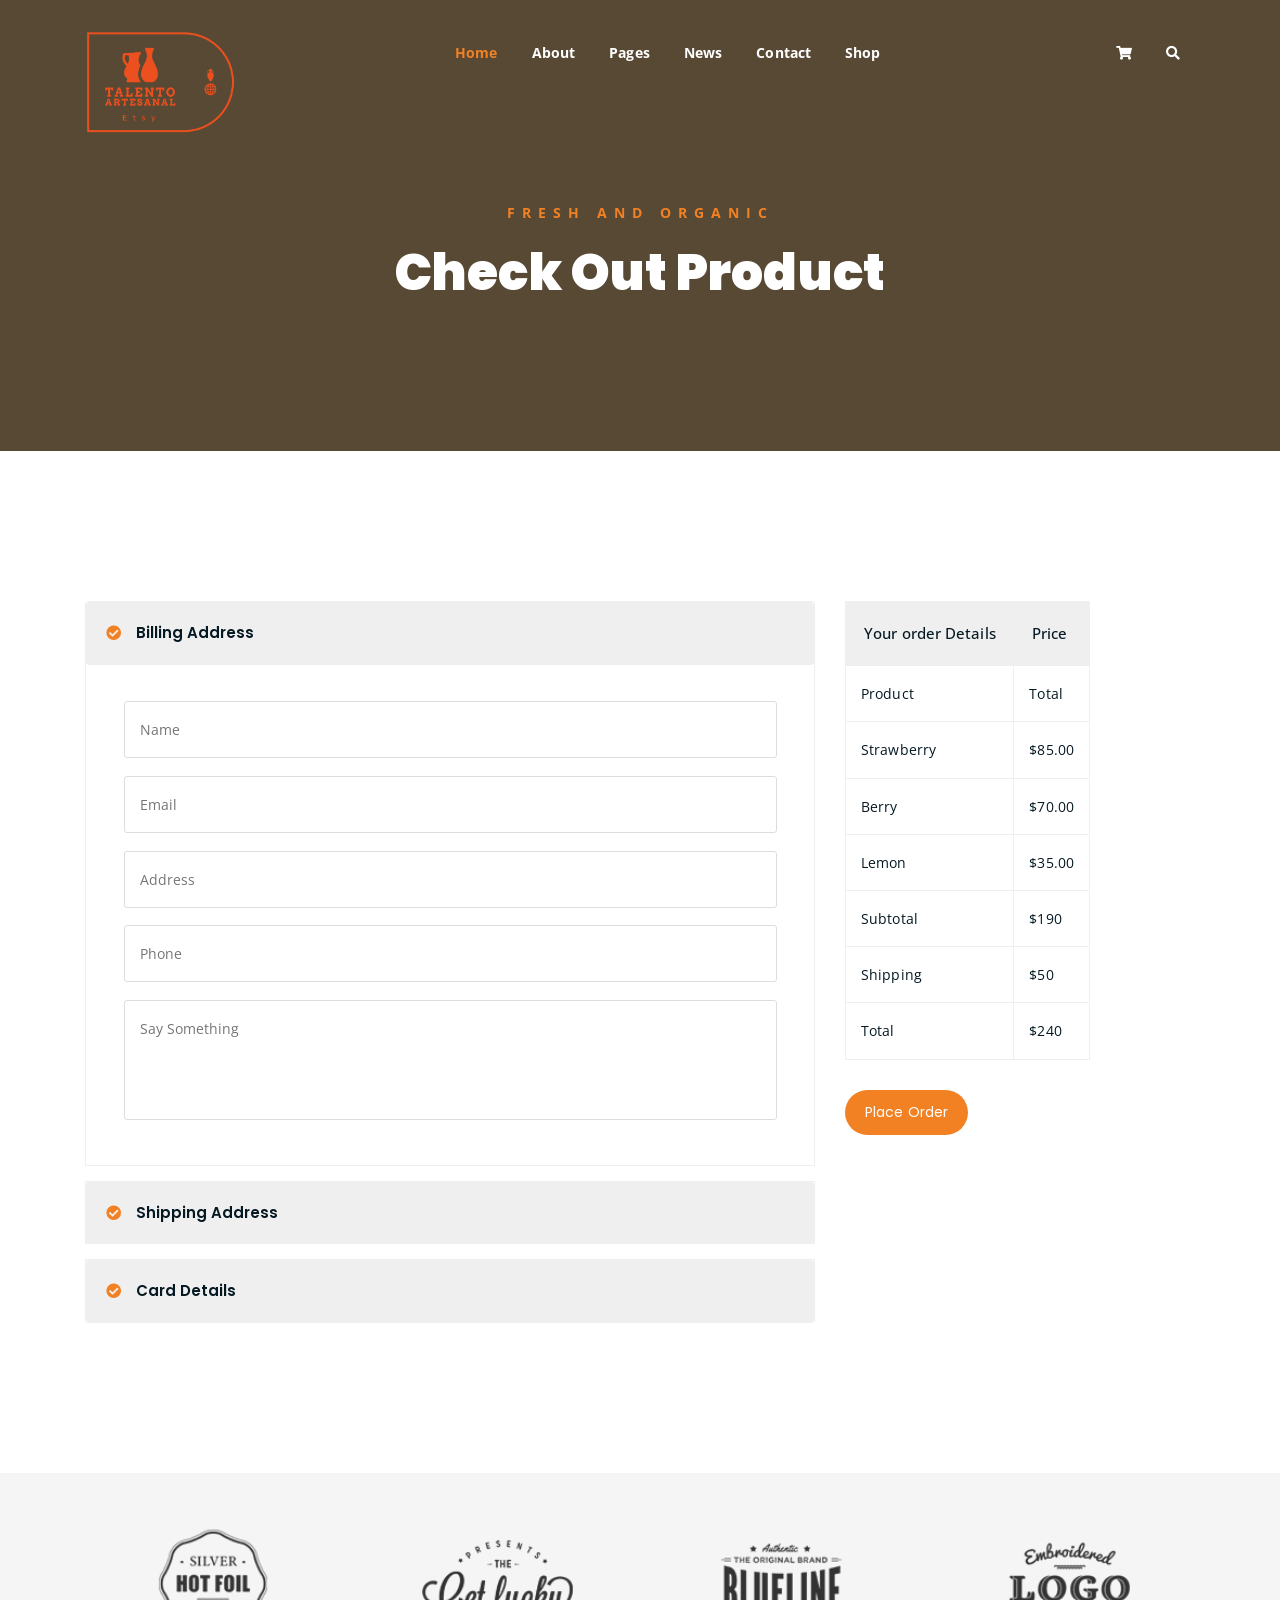
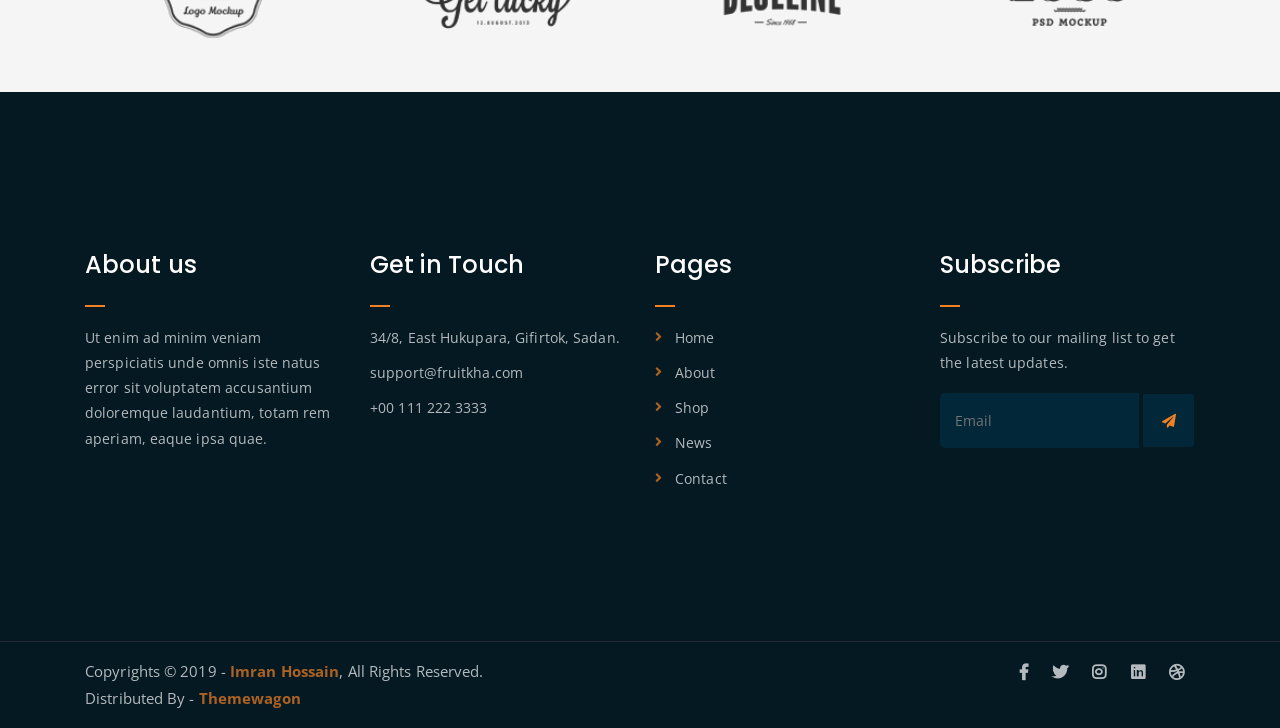
<file: fruitkha-1.0.0/checkout.html>
<!DOCTYPE html>
<html lang="en">
<head>
	<meta charset="UTF-8">
	<meta http-equiv="X-UA-Compatible" content="IE=edge">
	<meta name="viewport" content="width=device-width, initial-scale=1">
	<meta name="description" content="Responsive Bootstrap4 Shop Template, Created by Imran Hossain from https://imransdesign.com/">

	<!-- title -->
	<title>Check Out</title>

	<!-- favicon -->
	<link rel="shortcut icon" type="image/png" href="assets/img/favicon.png">
	<!-- google font -->
	<link href="https://fonts.googleapis.com/css?family=Open+Sans:300,400,700" rel="stylesheet">
	<link href="https://fonts.googleapis.com/css?family=Poppins:400,700&display=swap" rel="stylesheet">
	<!-- fontawesome -->
	<link rel="stylesheet" href="assets/css/all.min.css">
	<!-- bootstrap -->
	<link rel="stylesheet" href="assets/bootstrap/css/bootstrap.min.css">
	<!-- owl carousel -->
	<link rel="stylesheet" href="assets/css/owl.carousel.css">
	<!-- magnific popup -->
	<link rel="stylesheet" href="assets/css/magnific-popup.css">
	<!-- animate css -->
	<link rel="stylesheet" href="assets/css/animate.css">
	<!-- mean menu css -->
	<link rel="stylesheet" href="assets/css/meanmenu.min.css">
	<!-- main style -->
	<link rel="stylesheet" href="assets/css/main.css">
	<!-- responsive -->
	<link rel="stylesheet" href="assets/css/responsive.css">

</head>
<body>
	
	<!--PreLoader-->
    <div class="loader">
        <div class="loader-inner">
            <div class="circle"></div>
        </div>
    </div>
    <!--PreLoader Ends-->
	
	<!-- header -->
	<div class="top-header-area" id="sticker">
		<div class="container">
			<div class="row">
				<div class="col-lg-12 col-sm-12 text-center">
					<div class="main-menu-wrap">
						<!-- logo -->
						<div class="site-logo">
							<a href="index.html">
								<img src="assets/img/logo.png" alt="">
							</a>
						</div>
						<!-- logo -->

						<!-- menu start -->
						<nav class="main-menu">
							<ul>
								<li class="current-list-item"><a href="#">Home</a>
									<ul class="sub-menu">
										<li><a href="index.html">Static Home</a></li>
										<li><a href="index_2.html">Slider Home</a></li>
									</ul>
								</li>
								<li><a href="about.html">About</a></li>
								<li><a href="#">Pages</a>
									<ul class="sub-menu">
										<li><a href="404.html">404 page</a></li>
										<li><a href="about.html">About</a></li>
										<li><a href="cart.html">Cart</a></li>
										<li><a href="checkout.html">Check Out</a></li>
										<li><a href="contact.html">Contact</a></li>
										<li><a href="news.html">News</a></li>
										<li><a href="shop.html">Shop</a></li>
									</ul>
								</li>
								<li><a href="news.html">News</a>
									<ul class="sub-menu">
										<li><a href="news.html">News</a></li>
										<li><a href="single-news.html">Single News</a></li>
									</ul>
								</li>
								<li><a href="contact.html">Contact</a></li>
								<li><a href="shop.html">Shop</a>
									<ul class="sub-menu">
										<li><a href="shop.html">Shop</a></li>
										<li><a href="checkout.html">Check Out</a></li>
										<li><a href="single-product.html">Single Product</a></li>
										<li><a href="cart.html">Cart</a></li>
									</ul>
								</li>
								<li>
									<div class="header-icons">
										<a class="shopping-cart" href="cart.html"><i class="fas fa-shopping-cart"></i></a>
										<a class="mobile-hide search-bar-icon" href="#"><i class="fas fa-search"></i></a>
									</div>
								</li>
							</ul>
						</nav>
						<a class="mobile-show search-bar-icon" href="#"><i class="fas fa-search"></i></a>
						<div class="mobile-menu"></div>
						<!-- menu end -->
					</div>
				</div>
			</div>
		</div>
	</div>
	<!-- end header -->

	<!-- search area -->
	<div class="search-area">
		<div class="container">
			<div class="row">
				<div class="col-lg-12">
					<span class="close-btn"><i class="fas fa-window-close"></i></span>
					<div class="search-bar">
						<div class="search-bar-tablecell">
							<h3>Search For:</h3>
							<input type="text" placeholder="Keywords">
							<button type="submit">Search <i class="fas fa-search"></i></button>
						</div>
					</div>
				</div>
			</div>
		</div>
	</div>
	<!-- end search arewa -->
	
	<!-- breadcrumb-section -->
	<div class="breadcrumb-section breadcrumb-bg">
		<div class="container">
			<div class="row">
				<div class="col-lg-8 offset-lg-2 text-center">
					<div class="breadcrumb-text">
						<p>Fresh and Organic</p>
						<h1>Check Out Product</h1>
					</div>
				</div>
			</div>
		</div>
	</div>
	<!-- end breadcrumb section -->

	<!-- check out section -->
	<div class="checkout-section mt-150 mb-150">
		<div class="container">
			<div class="row">
				<div class="col-lg-8">
					<div class="checkout-accordion-wrap">
						<div class="accordion" id="accordionExample">
						  <div class="card single-accordion">
						    <div class="card-header" id="headingOne">
						      <h5 class="mb-0">
						        <button class="btn btn-link" type="button" data-toggle="collapse" data-target="#collapseOne" aria-expanded="true" aria-controls="collapseOne">
						          Billing Address
						        </button>
						      </h5>
						    </div>

						    <div id="collapseOne" class="collapse show" aria-labelledby="headingOne" data-parent="#accordionExample">
						      <div class="card-body">
						        <div class="billing-address-form">
						        	<form action="index.html">
						        		<p><input type="text" placeholder="Name"></p>
						        		<p><input type="email" placeholder="Email"></p>
						        		<p><input type="text" placeholder="Address"></p>
						        		<p><input type="tel" placeholder="Phone"></p>
						        		<p><textarea name="bill" id="bill" cols="30" rows="10" placeholder="Say Something"></textarea></p>
						        	</form>
						        </div>
						      </div>
						    </div>
						  </div>
						  <div class="card single-accordion">
						    <div class="card-header" id="headingTwo">
						      <h5 class="mb-0">
						        <button class="btn btn-link collapsed" type="button" data-toggle="collapse" data-target="#collapseTwo" aria-expanded="false" aria-controls="collapseTwo">
						          Shipping Address
						        </button>
						      </h5>
						    </div>
						    <div id="collapseTwo" class="collapse" aria-labelledby="headingTwo" data-parent="#accordionExample">
						      <div class="card-body">
						        <div class="shipping-address-form">
						        	<p>Your shipping address form is here.</p>
						        </div>
						      </div>
						    </div>
						  </div>
						  <div class="card single-accordion">
						    <div class="card-header" id="headingThree">
						      <h5 class="mb-0">
						        <button class="btn btn-link collapsed" type="button" data-toggle="collapse" data-target="#collapseThree" aria-expanded="false" aria-controls="collapseThree">
						          Card Details
						        </button>
						      </h5>
						    </div>
						    <div id="collapseThree" class="collapse" aria-labelledby="headingThree" data-parent="#accordionExample">
						      <div class="card-body">
						        <div class="card-details">
						        	<p>Your card details goes here.</p>
						        </div>
						      </div>
						    </div>
						  </div>
						</div>

					</div>
				</div>

				<div class="col-lg-4">
					<div class="order-details-wrap">
						<table class="order-details">
							<thead>
								<tr>
									<th>Your order Details</th>
									<th>Price</th>
								</tr>
							</thead>
							<tbody class="order-details-body">
								<tr>
									<td>Product</td>
									<td>Total</td>
								</tr>
								<tr>
									<td>Strawberry</td>
									<td>$85.00</td>
								</tr>
								<tr>
									<td>Berry</td>
									<td>$70.00</td>
								</tr>
								<tr>
									<td>Lemon</td>
									<td>$35.00</td>
								</tr>
							</tbody>
							<tbody class="checkout-details">
								<tr>
									<td>Subtotal</td>
									<td>$190</td>
								</tr>
								<tr>
									<td>Shipping</td>
									<td>$50</td>
								</tr>
								<tr>
									<td>Total</td>
									<td>$240</td>
								</tr>
							</tbody>
						</table>
						<a href="#" class="boxed-btn">Place Order</a>
					</div>
				</div>
			</div>
		</div>
	</div>
	<!-- end check out section -->

	<!-- logo carousel -->
	<div class="logo-carousel-section">
		<div class="container">
			<div class="row">
				<div class="col-lg-12">
					<div class="logo-carousel-inner">
						<div class="single-logo-item">
							<img src="assets/img/company-logos/1.png" alt="">
						</div>
						<div class="single-logo-item">
							<img src="assets/img/company-logos/2.png" alt="">
						</div>
						<div class="single-logo-item">
							<img src="assets/img/company-logos/3.png" alt="">
						</div>
						<div class="single-logo-item">
							<img src="assets/img/company-logos/4.png" alt="">
						</div>
						<div class="single-logo-item">
							<img src="assets/img/company-logos/5.png" alt="">
						</div>
					</div>
				</div>
			</div>
		</div>
	</div>
	<!-- end logo carousel -->

	<!-- footer -->
	<div class="footer-area">
		<div class="container">
			<div class="row">
				<div class="col-lg-3 col-md-6">
					<div class="footer-box about-widget">
						<h2 class="widget-title">About us</h2>
						<p>Ut enim ad minim veniam perspiciatis unde omnis iste natus error sit voluptatem accusantium doloremque laudantium, totam rem aperiam, eaque ipsa quae.</p>
					</div>
				</div>
				<div class="col-lg-3 col-md-6">
					<div class="footer-box get-in-touch">
						<h2 class="widget-title">Get in Touch</h2>
						<ul>
							<li>34/8, East Hukupara, Gifirtok, Sadan.</li>
							<li>support@fruitkha.com</li>
							<li>+00 111 222 3333</li>
						</ul>
					</div>
				</div>
				<div class="col-lg-3 col-md-6">
					<div class="footer-box pages">
						<h2 class="widget-title">Pages</h2>
						<ul>
							<li><a href="index.html">Home</a></li>
							<li><a href="about.html">About</a></li>
							<li><a href="services.html">Shop</a></li>
							<li><a href="news.html">News</a></li>
							<li><a href="contact.html">Contact</a></li>
						</ul>
					</div>
				</div>
				<div class="col-lg-3 col-md-6">
					<div class="footer-box subscribe">
						<h2 class="widget-title">Subscribe</h2>
						<p>Subscribe to our mailing list to get the latest updates.</p>
						<form action="index.html">
							<input type="email" placeholder="Email">
							<button type="submit"><i class="fas fa-paper-plane"></i></button>
						</form>
					</div>
				</div>
			</div>
		</div>
	</div>
	<!-- end footer -->
	
	<!-- copyright -->
	<div class="copyright">
		<div class="container">
			<div class="row">
				<div class="col-lg-6 col-md-12">
					<p>Copyrights &copy; 2019 - <a href="https://imransdesign.com/">Imran Hossain</a>,  All Rights Reserved.<br>
						Distributed By - <a href="https://themewagon.com/">Themewagon</a>
					</p>
				</div>
				<div class="col-lg-6 text-right col-md-12">
					<div class="social-icons">
						<ul>
							<li><a href="#" target="_blank"><i class="fab fa-facebook-f"></i></a></li>
							<li><a href="#" target="_blank"><i class="fab fa-twitter"></i></a></li>
							<li><a href="#" target="_blank"><i class="fab fa-instagram"></i></a></li>
							<li><a href="#" target="_blank"><i class="fab fa-linkedin"></i></a></li>
							<li><a href="#" target="_blank"><i class="fab fa-dribbble"></i></a></li>
						</ul>
					</div>
				</div>
			</div>
		</div>
	</div>
	<!-- end copyright -->
	
	<!-- jquery -->
	<script src="assets/js/jquery-1.11.3.min.js"></script>
	<!-- bootstrap -->
	<script src="assets/bootstrap/js/bootstrap.min.js"></script>
	<!-- count down -->
	<script src="assets/js/jquery.countdown.js"></script>
	<!-- isotope -->
	<script src="assets/js/jquery.isotope-3.0.6.min.js"></script>
	<!-- waypoints -->
	<script src="assets/js/waypoints.js"></script>
	<!-- owl carousel -->
	<script src="assets/js/owl.carousel.min.js"></script>
	<!-- magnific popup -->
	<script src="assets/js/jquery.magnific-popup.min.js"></script>
	<!-- mean menu -->
	<script src="assets/js/jquery.meanmenu.min.js"></script>
	<!-- sticker js -->
	<script src="assets/js/sticker.js"></script>
	<!-- main js -->
	<script src="assets/js/main.js"></script>

</body>
</html>
</file>
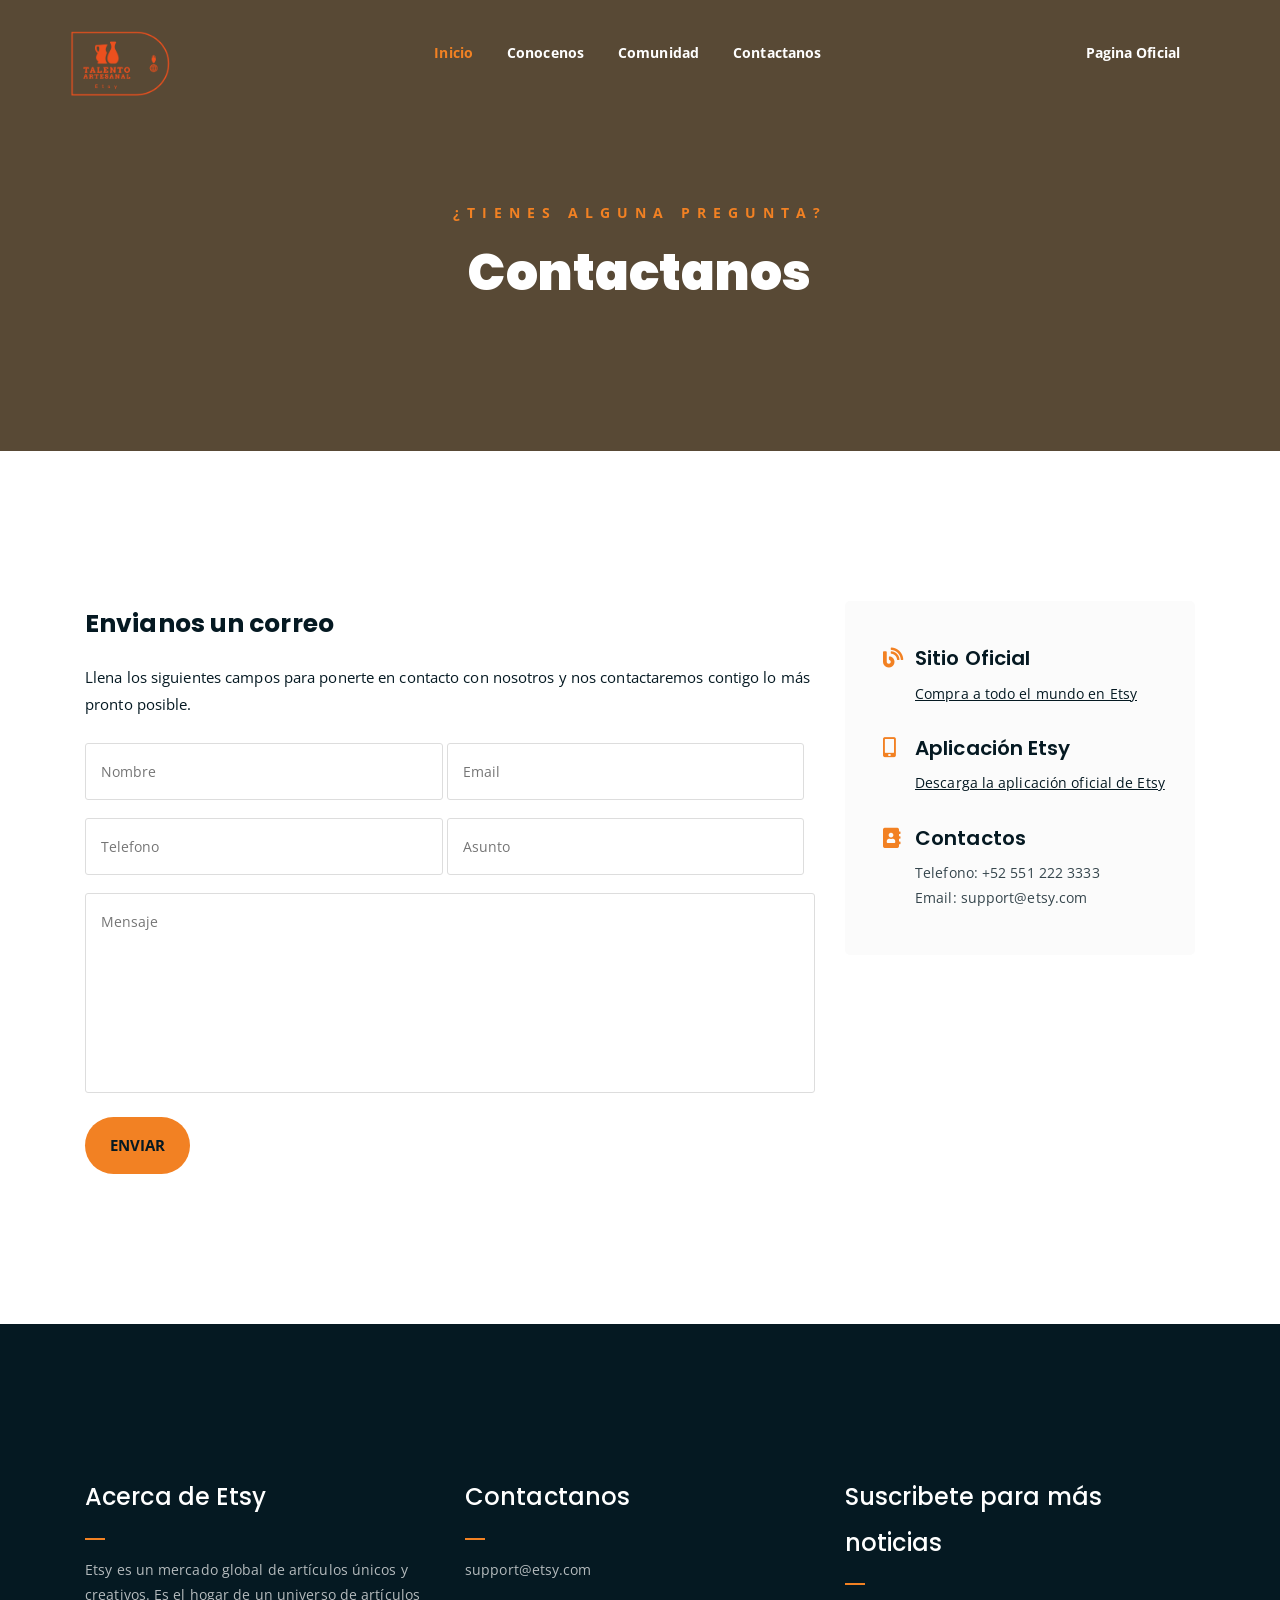
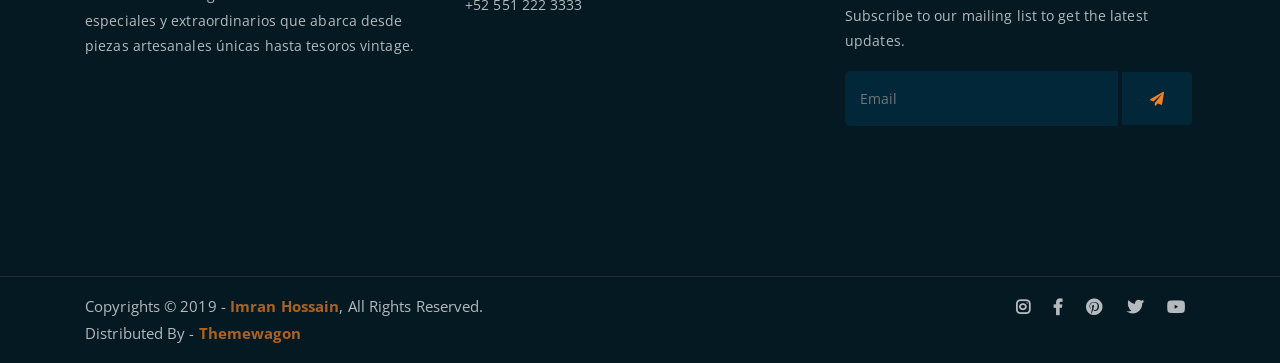
<file: fruitkha-1.0.0/contact.html>
<!DOCTYPE html>
<html lang="en">
<head>
	<meta charset="UTF-8">
	<meta http-equiv="X-UA-Compatible" content="IE=edge">
	<meta name="viewport" content="width=device-width, initial-scale=1">
	<meta name="description" content="Responsive Bootstrap4 Shop Template, Created by Imran Hossain from https://imransdesign.com/">

	<!-- title -->
	<title>Contactanos | Etsy</title>

	<!-- favicon -->
	<link rel="shortcut icon" type="image/png" href="assets/img/favicon.png">
	<!-- google font -->
	<link href="https://fonts.googleapis.com/css?family=Open+Sans:300,400,700" rel="stylesheet">
	<link href="https://fonts.googleapis.com/css?family=Poppins:400,700&display=swap" rel="stylesheet">
	<!-- fontawesome -->
	<link rel="stylesheet" href="assets/css/all.min.css">
	<!-- bootstrap -->
	<link rel="stylesheet" href="assets/bootstrap/css/bootstrap.min.css">
	<!-- owl carousel -->
	<link rel="stylesheet" href="assets/css/owl.carousel.css">
	<!-- magnific popup -->
	<link rel="stylesheet" href="assets/css/magnific-popup.css">
	<!-- animate css -->
	<link rel="stylesheet" href="assets/css/animate.css">
	<!-- mean menu css -->
	<link rel="stylesheet" href="assets/css/meanmenu.min.css">
	<!-- main style -->
	<link rel="stylesheet" href="assets/css/main.css">
	<!-- responsive -->
	<link rel="stylesheet" href="assets/css/responsive.css">

</head>
<body>
	
	<!--PreLoader-->
    <div class="loader">
        <div class="loader-inner">
            <div class="circle"></div>
        </div>
    </div>
    <!--PreLoader Ends-->
	
	<!-- header -->
	<div class="top-header-area" id="sticker">
		<div class="container">
			<div class="row">
				<!-- logo -->
				<div class=" col-sm-auto site-logo">
					<a href="index.html">
						<img src="assets/img/logo.png" height="65" width="100" alt="Logo de talento artesanal">
					</a>
				</div>
				<!-- logo -->
				<div class="col text-center">
					<div class="main-menu-wrap">

						<!-- menu start -->
						<nav class="main-menu">
							<ul>
								<li class="current-list-item"><a href="#">Inicio</a>
									<!-- <ul class="sub-menu">
										<li><a href="index.html">Static Home</a></li>
										<li><a href="index_2.html">Slider Home</a></li>
									</ul> -->
								</li>
								<li><a href="about.html">Conocenos</a></li>
								<!-- <li><a href="#">Pages</a>
									<ul class="sub-menu">
										<li><a href="404.html">404 page</a></li>
										<li><a href="about.html">About</a></li>
										<li><a href="cart.html">Cart</a></li>
										<li><a href="checkout.html">Check Out</a></li>
										<li><a href="contact.html">Contact</a></li>
										<li><a href="news.html">News</a></li>
										<li><a href="shop.html">Shop</a></li>
									</ul>
								</li> -->
								<li><a href="#">Comunidad</a>
									<ul class="sub-menu">
										<li><a href="#">Todos</a></li>
										<li><a href="#">Vendedores</a></li>
									</ul>
								</li>
								<li><a href="contact.html">Contactanos</a></li>
								<li><a href="https://www.etsy.com/mx/" target="_blank" rel="noopener noreferrer">Pagina
										Oficial</a>
									<!-- <ul class="sub-menu">
										<li><a href="shop.html">Shop</a></li>
										<li><a href="checkout.html">Check Out</a></li>
										<li><a href="single-product.html">Single Product</a></li>
										<li><a href="cart.html">Cart</a></li>
									</ul> -->
								</li>
							</ul>
						</nav>
						<a class="mobile-show search-bar-icon" href="#"><i class="fas fa-search"></i></a>
						<div class="mobile-menu"></div>
						<!-- menu end -->
					</div>
				</div>
			</div>
		</div>
	</div>
	<!-- end header -->

	<!-- search area -->

	<!-- end search arewa -->
	
	<!-- breadcrumb-section -->
	<div class="breadcrumb-section breadcrumb-bg">
		<div class="container">
			<div class="row">
				<div class="col-lg-8 offset-lg-2 text-center">
					<div class="breadcrumb-text">
						<p>¿Tienes alguna pregunta?</p>
						<h1>Contactanos</h1>
					</div>
				</div>
			</div>
		</div>
	</div>
	<!-- end breadcrumb section -->

	<!-- contact form -->
	<div class="contact-from-section mt-150 mb-150">
		<div class="container">
			<div class="row">
				<div class="col-lg-8 mb-5 mb-lg-0">
					<div class="form-title">
						<h2>Envianos un correo</h2>
						<p>Llena los siguientes campos para ponerte en contacto con nosotros y nos contactaremos contigo lo más pronto posible.</p>
					</div>
				 	<div id="form_status"></div>
					<div class="contact-form">
						<form type="POST" id="fruitkha-contact" onSubmit="return valid_datas( this );">
							<p>
								<input type="text" placeholder="Nombre" name="name" id="name">
								<input type="email" placeholder="Email" name="email" id="email">
							</p>
							<p>
								<input type="tel" placeholder="Telefono" name="phone" id="phone">
								<input type="text" placeholder="Asunto" name="subject" id="subject">
							</p>
							<p><textarea name="message" id="message" cols="30" rows="10" placeholder="Mensaje"></textarea></p>
							<input type="hidden" name="token" value="FsWga4&@f6aw" />
							<p><input type="submit" value="Enviar"></p>
						</form>
					</div>
				</div>
				<div class="col-lg-4">
					<div class="contact-form-wrap">
						<div class="contact-form-box">
							<h4><i class="fas fa-blog"></i> Sitio Oficial</h4>
							<u><a href="https://www.etsy.com/" style="color:#051922 ;">Compra a todo el mundo en Etsy</a></u>
						</div>
						<div class="contact-form-box">
							<h4><i class="fas fa-mobile-alt"></i> Aplicación Etsy</h4>
							<u><a href="https://etsy.app.link/d7nDUdp49V" style="color:#051922 ;">Descarga la aplicación oficial de Etsy</a></u>
						</div>
						<div class="contact-form-box">
							<h4><i class="fas fa-address-book"></i> Contactos</h4>
							<p>Telefono: +52 551 222 3333 <br> Email: support@etsy.com</p>
						</div>
					</div>
				</div>
			</div>
		</div>
	</div>
	<!-- end contact form -->

	<!-- Iframe googlemaps -->
	<!-- find our location -->
	<!-- <div class="find-location blue-bg">
		<div class="container">
			<div class="row">
				<div class="col-lg-12 text-center">
					<p> <i class="fas fa-map-marker-alt"></i> Find Our Location</p>
				</div>
			</div>
		</div>
	</div> -->
	<!-- end find our location -->

	<!-- google map section -->
	<!-- <div class="embed-responsive embed-responsive-21by9">
		<iframe src="https://www.google.com/maps/embed?pb=!1m18!1m12!1m3!1d26432.42324808999!2d-118.34398767954286!3d34.09378509738966!2m3!1f0!2f0!3f0!3m2!1i1024!2i768!4f13.1!3m3!1m2!1s0x80c2bf07045279bf%3A0xf67a9a6797bdfae4!2sHollywood%2C%20Los%20Angeles%2C%20CA%2C%20USA!5e0!3m2!1sen!2sbd!4v1576846473265!5m2!1sen!2sbd" width="600" height="450" frameborder="0" style="border:0;" allowfullscreen="" class="embed-responsive-item"></iframe>
	</div> -->
	<!-- end google map section -->


	<!-- footer -->
	<div class="footer-area">
		<div class="container">
			<div class="row">
				<div class="col-lg-4 col-md-6">
					<div class="footer-box about-widget">
						<h2 class="widget-title">Acerca de Etsy</h2>
						<p>Etsy es un mercado global de artículos únicos y creativos. Es el hogar de un universo de
							artículos especiales y extraordinarios que abarca desde piezas artesanales únicas hasta
							tesoros vintage.</p>
					</div>
				</div>
				<div class="col-lg-4 col-md-6">
					<div class="footer-box get-in-touch">
						<h2 class="widget-title">Contactanos</h2>
						<ul>
							<li>support@etsy.com</li>
							<li>+52 551 222 3333</li>
						</ul>
					</div>
				</div>
				<div class="col-lg-4 col-md-6">
					<div class="footer-box subscribe">
						<h2 class="widget-title">Suscribete para más noticias</h2>
						<p>Subscribe to our mailing list to get the latest updates.</p>
						<form action="index.html">
							<input type="email" placeholder="Email">
							<button type="submit"><i class="fas fa-paper-plane"></i></button>
						</form>
					</div>
				</div>
			</div>
		</div>
	</div>
	<!-- end footer -->
	
	<!-- copyright -->
	<div class="copyright">
		<div class="container">
			<div class="row">
				<div class="col-lg-6 col-md-12">
					<p>Copyrights &copy; 2019 - <a href="https://imransdesign.com/">Imran Hossain</a>,  All Rights Reserved.<br>
						Distributed By - <a href="https://themewagon.com/">Themewagon</a>
					</p>
				</div>
				<div class="col-lg-6 text-right col-md-12">
					<div class="social-icons">
						<ul>
							<li><a href="https://www.etsy.com/mx/social-tracking?network=instagram" target="_blank" rel="noopener noreferrer"><i class="fab fa-instagram"></i></a></li>
							<li><a href="https://www.etsy.com/mx/social-tracking?network=facebook" target="_blank" rel="noopener noreferrer"><i class="fab fa-facebook-f"></i></a></li>
							<li><a href="https://www.etsy.com/mx/social-tracking?network=pinterest" target="_blank" rel="noopener noreferrer"><i class="fab fa-pinterest"></i></a></li>
							<li><a href="https://www.etsy.com/mx/social-tracking?network=twitter" target="_blank" rel="noopener noreferrer"><i class="fab fa-twitter"></i></a></li>
							<li><a href="https://www.etsy.com/mx/social-tracking?network=youtube" target="_blank" rel="noopener noreferrer"><i class="fab fa-youtube"></i></a></li>
						</ul>
					</div>
				</div>
			</div>
		</div>
	</div>
	<!-- end copyright -->
	
	<!-- jquery -->
	<script src="assets/js/jquery-1.11.3.min.js"></script>
	<!-- bootstrap -->
	<script src="assets/bootstrap/js/bootstrap.min.js"></script>
	<!-- count down -->
	<script src="assets/js/jquery.countdown.js"></script>
	<!-- isotope -->
	<script src="assets/js/jquery.isotope-3.0.6.min.js"></script>
	<!-- waypoints -->
	<script src="assets/js/waypoints.js"></script>
	<!-- owl carousel -->
	<script src="assets/js/owl.carousel.min.js"></script>
	<!-- magnific popup -->
	<script src="assets/js/jquery.magnific-popup.min.js"></script>
	<!-- mean menu -->
	<script src="assets/js/jquery.meanmenu.min.js"></script>
	<!-- sticker js -->
	<script src="assets/js/sticker.js"></script>
	<!-- form validation js -->
	<script src="assets/js/form-validate.js"></script>
	<!-- main js -->
	<script src="assets/js/main.js"></script>
	
</body>
</html>
</file>
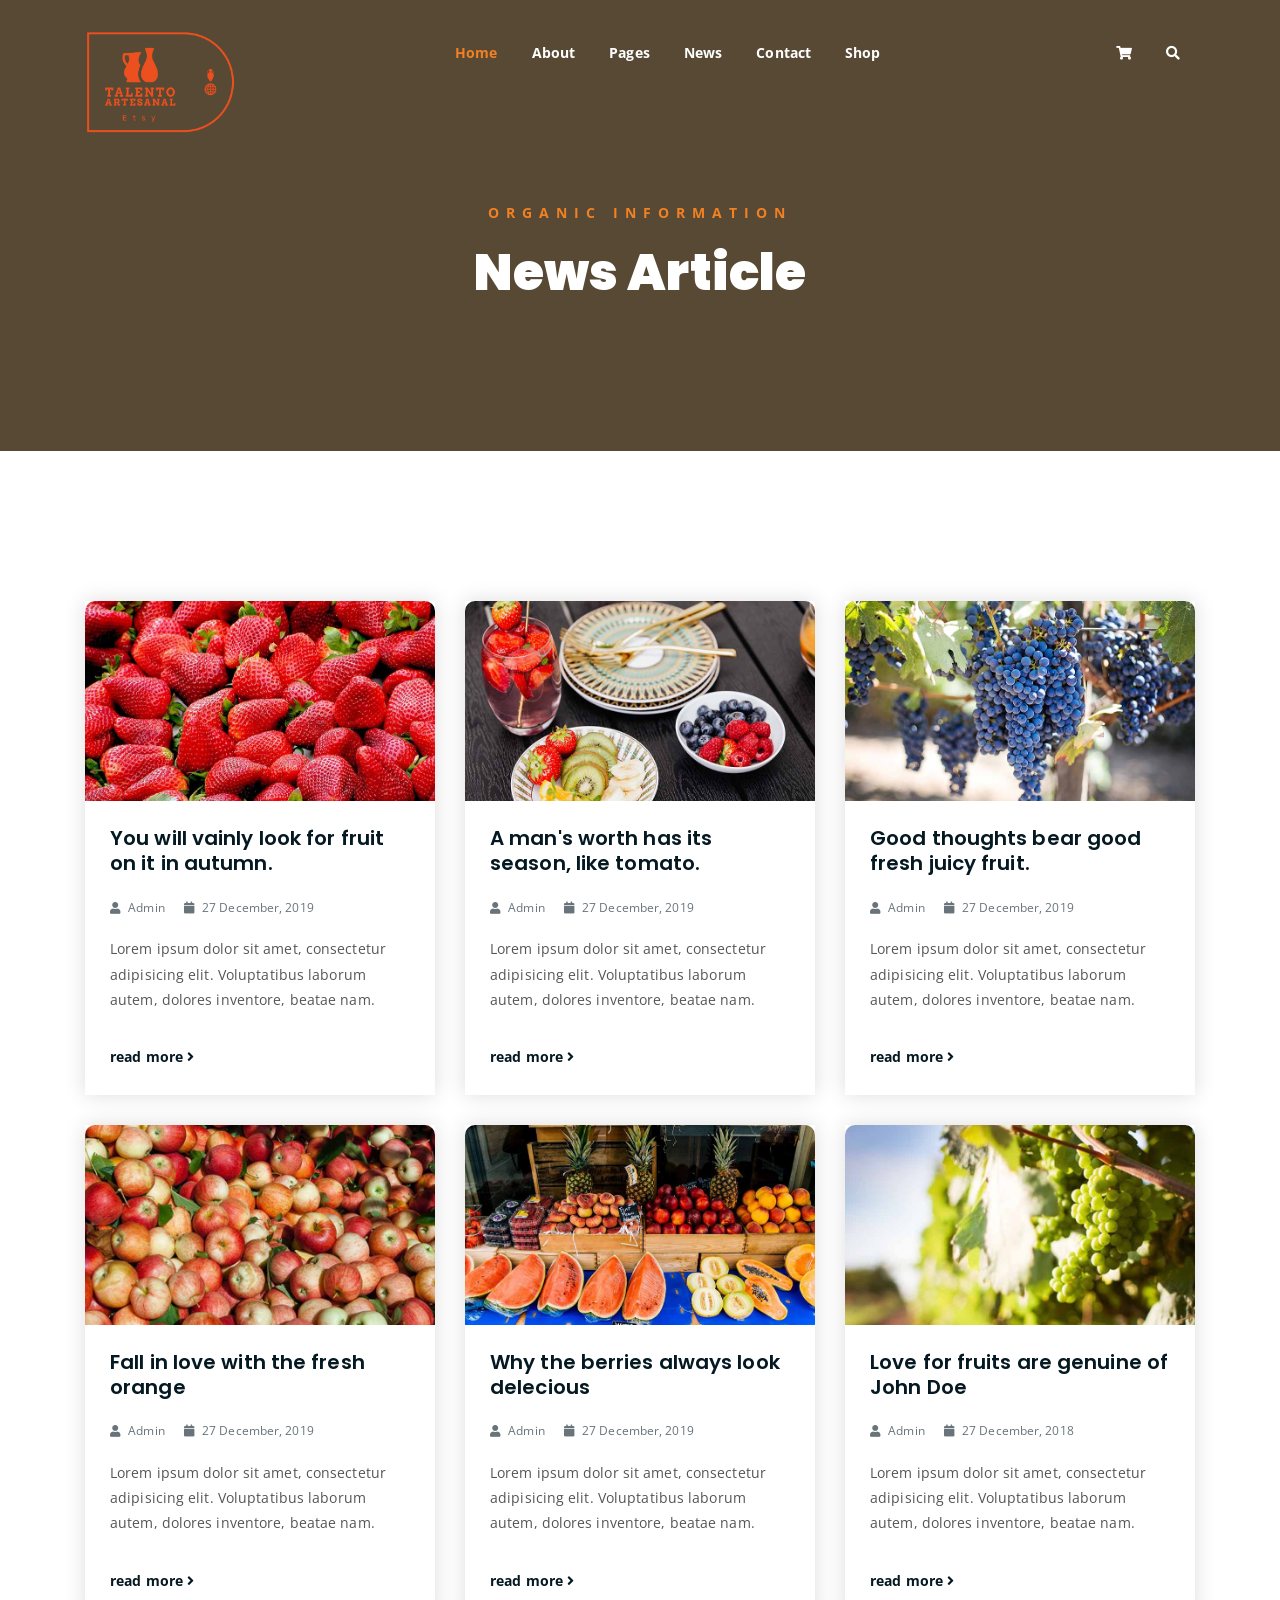
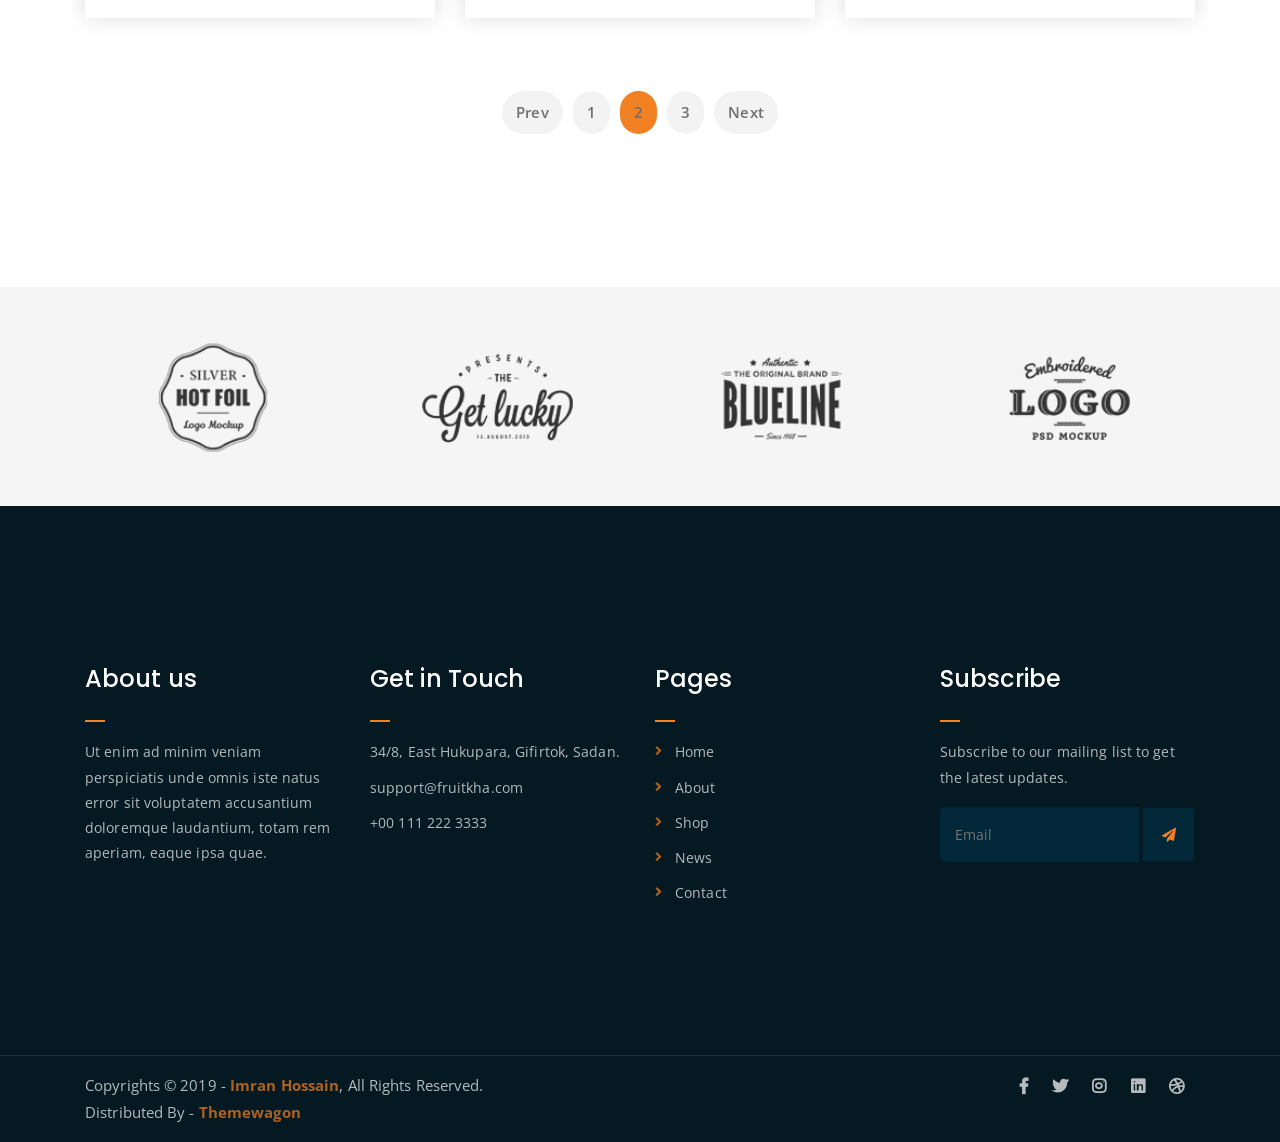
<file: fruitkha-1.0.0/news.html>
<!DOCTYPE html>
<html lang="en">
<head>
	<meta charset="UTF-8">
	<meta http-equiv="X-UA-Compatible" content="IE=edge">
	<meta name="viewport" content="width=device-width, initial-scale=1">
	<meta name="description" content="Responsive Bootstrap4 Shop Template, Created by Imran Hossain from https://imransdesign.com/">

	<!-- title -->
	<title>News</title>

	<!-- favicon -->
	<link rel="shortcut icon" type="image/png" href="assets/img/favicon.png">
	<!-- google font -->
	<link href="https://fonts.googleapis.com/css?family=Open+Sans:300,400,700" rel="stylesheet">
	<link href="https://fonts.googleapis.com/css?family=Poppins:400,700&display=swap" rel="stylesheet">
	<!-- fontawesome -->
	<link rel="stylesheet" href="assets/css/all.min.css">
	<!-- bootstrap -->
	<link rel="stylesheet" href="assets/bootstrap/css/bootstrap.min.css">
	<!-- owl carousel -->
	<link rel="stylesheet" href="assets/css/owl.carousel.css">
	<!-- magnific popup -->
	<link rel="stylesheet" href="assets/css/magnific-popup.css">
	<!-- animate css -->
	<link rel="stylesheet" href="assets/css/animate.css">
	<!-- mean menu css -->
	<link rel="stylesheet" href="assets/css/meanmenu.min.css">
	<!-- main style -->
	<link rel="stylesheet" href="assets/css/main.css">
	<!-- responsive -->
	<link rel="stylesheet" href="assets/css/responsive.css">

</head>
<body>
	
	<!--PreLoader-->
    <div class="loader">
        <div class="loader-inner">
            <div class="circle"></div>
        </div>
    </div>
    <!--PreLoader Ends-->
	
	<!-- header -->
	<div class="top-header-area" id="sticker">
		<div class="container">
			<div class="row">
				<div class="col-lg-12 col-sm-12 text-center">
					<div class="main-menu-wrap">
						<!-- logo -->
						<div class="site-logo">
							<a href="index.html">
								<img src="assets/img/logo.png" alt="">
							</a>
						</div>
						<!-- logo -->

						<!-- menu start -->
						<nav class="main-menu">
							<ul>
								<li class="current-list-item"><a href="#">Home</a>
									<ul class="sub-menu">
										<li><a href="index.html">Static Home</a></li>
										<li><a href="index_2.html">Slider Home</a></li>
									</ul>
								</li>
								<li><a href="about.html">About</a></li>
								<li><a href="#">Pages</a>
									<ul class="sub-menu">
										<li><a href="404.html">404 page</a></li>
										<li><a href="about.html">About</a></li>
										<li><a href="cart.html">Cart</a></li>
										<li><a href="checkout.html">Check Out</a></li>
										<li><a href="contact.html">Contact</a></li>
										<li><a href="news.html">News</a></li>
										<li><a href="shop.html">Shop</a></li>
									</ul>
								</li>
								<li><a href="news.html">News</a>
									<ul class="sub-menu">
										<li><a href="news.html">News</a></li>
										<li><a href="single-news.html">Single News</a></li>
									</ul>
								</li>
								<li><a href="contact.html">Contact</a></li>
								<li><a href="shop.html">Shop</a>
									<ul class="sub-menu">
										<li><a href="shop.html">Shop</a></li>
										<li><a href="checkout.html">Check Out</a></li>
										<li><a href="single-product.html">Single Product</a></li>
										<li><a href="cart.html">Cart</a></li>
									</ul>
								</li>
								<li>
									<div class="header-icons">
										<a class="shopping-cart" href="cart.html"><i class="fas fa-shopping-cart"></i></a>
										<a class="mobile-hide search-bar-icon" href="#"><i class="fas fa-search"></i></a>
									</div>
								</li>
							</ul>
						</nav>
						<a class="mobile-show search-bar-icon" href="#"><i class="fas fa-search"></i></a>
						<div class="mobile-menu"></div>
						<!-- menu end -->
					</div>
				</div>
			</div>
		</div>
	</div>
	<!-- end header -->

	<!-- search area -->
	<div class="search-area">
		<div class="container">
			<div class="row">
				<div class="col-lg-12">
					<span class="close-btn"><i class="fas fa-window-close"></i></span>
					<div class="search-bar">
						<div class="search-bar-tablecell">
							<h3>Search For:</h3>
							<input type="text" placeholder="Keywords">
							<button type="submit">Search <i class="fas fa-search"></i></button>
						</div>
					</div>
				</div>
			</div>
		</div>
	</div>
	<!-- end search arewa -->
	
	<!-- breadcrumb-section -->
	<div class="breadcrumb-section breadcrumb-bg">
		<div class="container">
			<div class="row">
				<div class="col-lg-8 offset-lg-2 text-center">
					<div class="breadcrumb-text">
						<p>Organic Information</p>
						<h1>News Article</h1>
					</div>
				</div>
			</div>
		</div>
	</div>
	<!-- end breadcrumb section -->

	<!-- latest news -->
	<div class="latest-news mt-150 mb-150">
		<div class="container">
			<div class="row">
				<div class="col-lg-4 col-md-6">
					<div class="single-latest-news">
						<a href="single-news.html"><div class="latest-news-bg news-bg-1"></div></a>
						<div class="news-text-box">
							<h3><a href="single-news.html">You will vainly look for fruit on it in autumn.</a></h3>
							<p class="blog-meta">
								<span class="author"><i class="fas fa-user"></i> Admin</span>
								<span class="date"><i class="fas fa-calendar"></i> 27 December, 2019</span>
							</p>
							<p class="excerpt">Lorem ipsum dolor sit amet, consectetur adipisicing elit. Voluptatibus laborum autem, dolores inventore, beatae nam.</p>
							<a href="single-news.html" class="read-more-btn">read more <i class="fas fa-angle-right"></i></a>
						</div>
					</div>
				</div>
				<div class="col-lg-4 col-md-6">
					<div class="single-latest-news">
						<a href="single-news.html"><div class="latest-news-bg news-bg-2"></div></a>
						<div class="news-text-box">
							<h3><a href="single-news.html">A man's worth has its season, like tomato.</a></h3>
							<p class="blog-meta">
								<span class="author"><i class="fas fa-user"></i> Admin</span>
								<span class="date"><i class="fas fa-calendar"></i> 27 December, 2019</span>
							</p>
							<p class="excerpt">Lorem ipsum dolor sit amet, consectetur adipisicing elit. Voluptatibus laborum autem, dolores inventore, beatae nam.</p>
							<a href="single-news.html" class="read-more-btn">read more <i class="fas fa-angle-right"></i></a>
						</div>
					</div>
				</div>
				<div class="col-lg-4 col-md-6">
					<div class="single-latest-news">
						<a href="single-news.html"><div class="latest-news-bg news-bg-3"></div></a>
						<div class="news-text-box">
							<h3><a href="single-news.html">Good thoughts bear good fresh juicy fruit.</a></h3>
							<p class="blog-meta">
								<span class="author"><i class="fas fa-user"></i> Admin</span>
								<span class="date"><i class="fas fa-calendar"></i> 27 December, 2019</span>
							</p>
							<p class="excerpt">Lorem ipsum dolor sit amet, consectetur adipisicing elit. Voluptatibus laborum autem, dolores inventore, beatae nam.</p>
							<a href="single-news.html" class="read-more-btn">read more <i class="fas fa-angle-right"></i></a>
						</div>
					</div>
				</div>
				<div class="col-lg-4 col-md-6">
					<div class="single-latest-news">
						<a href="single-news.html"><div class="latest-news-bg news-bg-4"></div></a>
						<div class="news-text-box">
							<h3><a href="single-news.html">Fall in love with the fresh orange</a></h3>
							<p class="blog-meta">
								<span class="author"><i class="fas fa-user"></i> Admin</span>
								<span class="date"><i class="fas fa-calendar"></i> 27 December, 2019</span>
							</p>
							<p class="excerpt">Lorem ipsum dolor sit amet, consectetur adipisicing elit. Voluptatibus laborum autem, dolores inventore, beatae nam.</p>
							<a href="single-news.html" class="read-more-btn">read more <i class="fas fa-angle-right"></i></a>
						</div>
					</div>
				</div>
				<div class="col-lg-4 col-md-6">
					<div class="single-latest-news">
						<a href="single-news.html"><div class="latest-news-bg news-bg-5"></div></a>
						<div class="news-text-box">
							<h3><a href="single-news.html">Why the berries always look delecious</a></h3>
							<p class="blog-meta">
								<span class="author"><i class="fas fa-user"></i> Admin</span>
								<span class="date"><i class="fas fa-calendar"></i> 27 December, 2019</span>
							</p>
							<p class="excerpt">Lorem ipsum dolor sit amet, consectetur adipisicing elit. Voluptatibus laborum autem, dolores inventore, beatae nam.</p>
							<a href="single-news.html" class="read-more-btn">read more <i class="fas fa-angle-right"></i></a>
						</div>
					</div>
				</div>
				<div class="col-lg-4 col-md-6">
					<div class="single-latest-news">
						<a href="single-news.html"><div class="latest-news-bg news-bg-6"></div></a>
						<div class="news-text-box">
							<h3><a href="single-news.html">Love for fruits are genuine of John Doe</a></h3>
							<p class="blog-meta">
								<span class="author"><i class="fas fa-user"></i> Admin</span>
								<span class="date"><i class="fas fa-calendar"></i> 27 December, 2018</span>
							</p>
							<p class="excerpt">Lorem ipsum dolor sit amet, consectetur adipisicing elit. Voluptatibus laborum autem, dolores inventore, beatae nam.</p>
							<a href="single-news.html" class="read-more-btn">read more <i class="fas fa-angle-right"></i></a>
						</div>
					</div>
				</div>
			</div>

			<div class="row">
				<div class="container">
					<div class="row">
						<div class="col-lg-12 text-center">
							<div class="pagination-wrap">
								<ul>
									<li><a href="#">Prev</a></li>
									<li><a href="#">1</a></li>
									<li><a class="active" href="#">2</a></li>
									<li><a href="#">3</a></li>
									<li><a href="#">Next</a></li>
								</ul>
							</div>
						</div>
					</div>
				</div>
			</div>
		</div>
	</div>
	<!-- end latest news -->

	<!-- logo carousel -->
	<div class="logo-carousel-section">
		<div class="container">
			<div class="row">
				<div class="col-lg-12">
					<div class="logo-carousel-inner">
						<div class="single-logo-item">
							<img src="assets/img/company-logos/1.png" alt="">
						</div>
						<div class="single-logo-item">
							<img src="assets/img/company-logos/2.png" alt="">
						</div>
						<div class="single-logo-item">
							<img src="assets/img/company-logos/3.png" alt="">
						</div>
						<div class="single-logo-item">
							<img src="assets/img/company-logos/4.png" alt="">
						</div>
						<div class="single-logo-item">
							<img src="assets/img/company-logos/5.png" alt="">
						</div>
					</div>
				</div>
			</div>
		</div>
	</div>
	<!-- end logo carousel -->

	<!-- footer -->
	<div class="footer-area">
		<div class="container">
			<div class="row">
				<div class="col-lg-3 col-md-6">
					<div class="footer-box about-widget">
						<h2 class="widget-title">About us</h2>
						<p>Ut enim ad minim veniam perspiciatis unde omnis iste natus error sit voluptatem accusantium doloremque laudantium, totam rem aperiam, eaque ipsa quae.</p>
					</div>
				</div>
				<div class="col-lg-3 col-md-6">
					<div class="footer-box get-in-touch">
						<h2 class="widget-title">Get in Touch</h2>
						<ul>
							<li>34/8, East Hukupara, Gifirtok, Sadan.</li>
							<li>support@fruitkha.com</li>
							<li>+00 111 222 3333</li>
						</ul>
					</div>
				</div>
				<div class="col-lg-3 col-md-6">
					<div class="footer-box pages">
						<h2 class="widget-title">Pages</h2>
						<ul>
							<li><a href="index.html">Home</a></li>
							<li><a href="about.html">About</a></li>
							<li><a href="services.html">Shop</a></li>
							<li><a href="news.html">News</a></li>
							<li><a href="contact.html">Contact</a></li>
						</ul>
					</div>
				</div>
				<div class="col-lg-3 col-md-6">
					<div class="footer-box subscribe">
						<h2 class="widget-title">Subscribe</h2>
						<p>Subscribe to our mailing list to get the latest updates.</p>
						<form action="index.html">
							<input type="email" placeholder="Email">
							<button type="submit"><i class="fas fa-paper-plane"></i></button>
						</form>
					</div>
				</div>
			</div>
		</div>
	</div>
	<!-- end footer -->
	
	<!-- copyright -->
	<div class="copyright">
		<div class="container">
			<div class="row">
				<div class="col-lg-6 col-md-12">
					<p>Copyrights &copy; 2019 - <a href="https://imransdesign.com/">Imran Hossain</a>,  All Rights Reserved.<br>
						Distributed By - <a href="https://themewagon.com/">Themewagon</a>
					</p>
				</div>
				<div class="col-lg-6 text-right col-md-12">
					<div class="social-icons">
						<ul>
							<li><a href="#" target="_blank"><i class="fab fa-facebook-f"></i></a></li>
							<li><a href="#" target="_blank"><i class="fab fa-twitter"></i></a></li>
							<li><a href="#" target="_blank"><i class="fab fa-instagram"></i></a></li>
							<li><a href="#" target="_blank"><i class="fab fa-linkedin"></i></a></li>
							<li><a href="#" target="_blank"><i class="fab fa-dribbble"></i></a></li>
						</ul>
					</div>
				</div>
			</div>
		</div>
	</div>
	<!-- end copyright -->
	
	<!-- jquery -->
	<script src="assets/js/jquery-1.11.3.min.js"></script>
	<!-- bootstrap -->
	<script src="assets/bootstrap/js/bootstrap.min.js"></script>
	<!-- count down -->
	<script src="assets/js/jquery.countdown.js"></script>
	<!-- isotope -->
	<script src="assets/js/jquery.isotope-3.0.6.min.js"></script>
	<!-- waypoints -->
	<script src="assets/js/waypoints.js"></script>
	<!-- owl carousel -->
	<script src="assets/js/owl.carousel.min.js"></script>
	<!-- magnific popup -->
	<script src="assets/js/jquery.magnific-popup.min.js"></script>
	<!-- mean menu -->
	<script src="assets/js/jquery.meanmenu.min.js"></script>
	<!-- sticker js -->
	<script src="assets/js/sticker.js"></script>
	<!-- main js -->
	<script src="assets/js/main.js"></script>

</body>
</html>
</file>
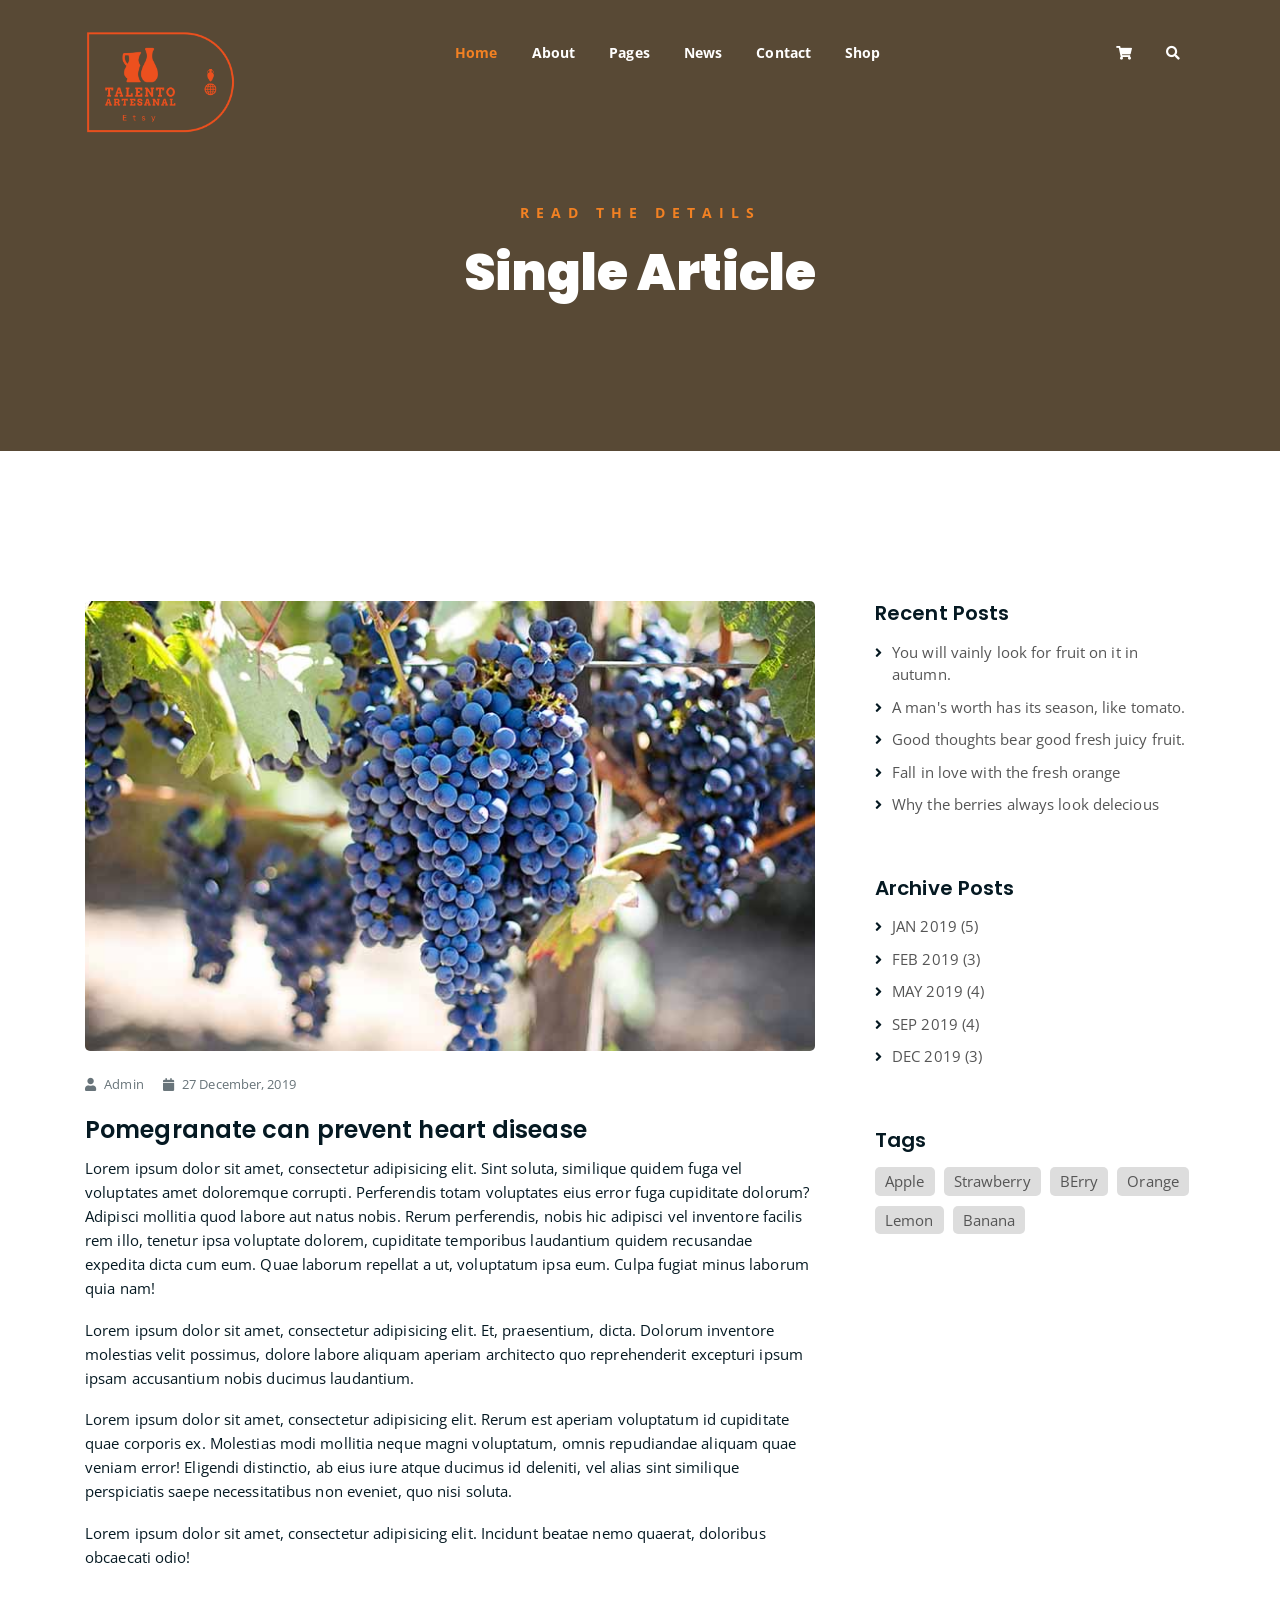
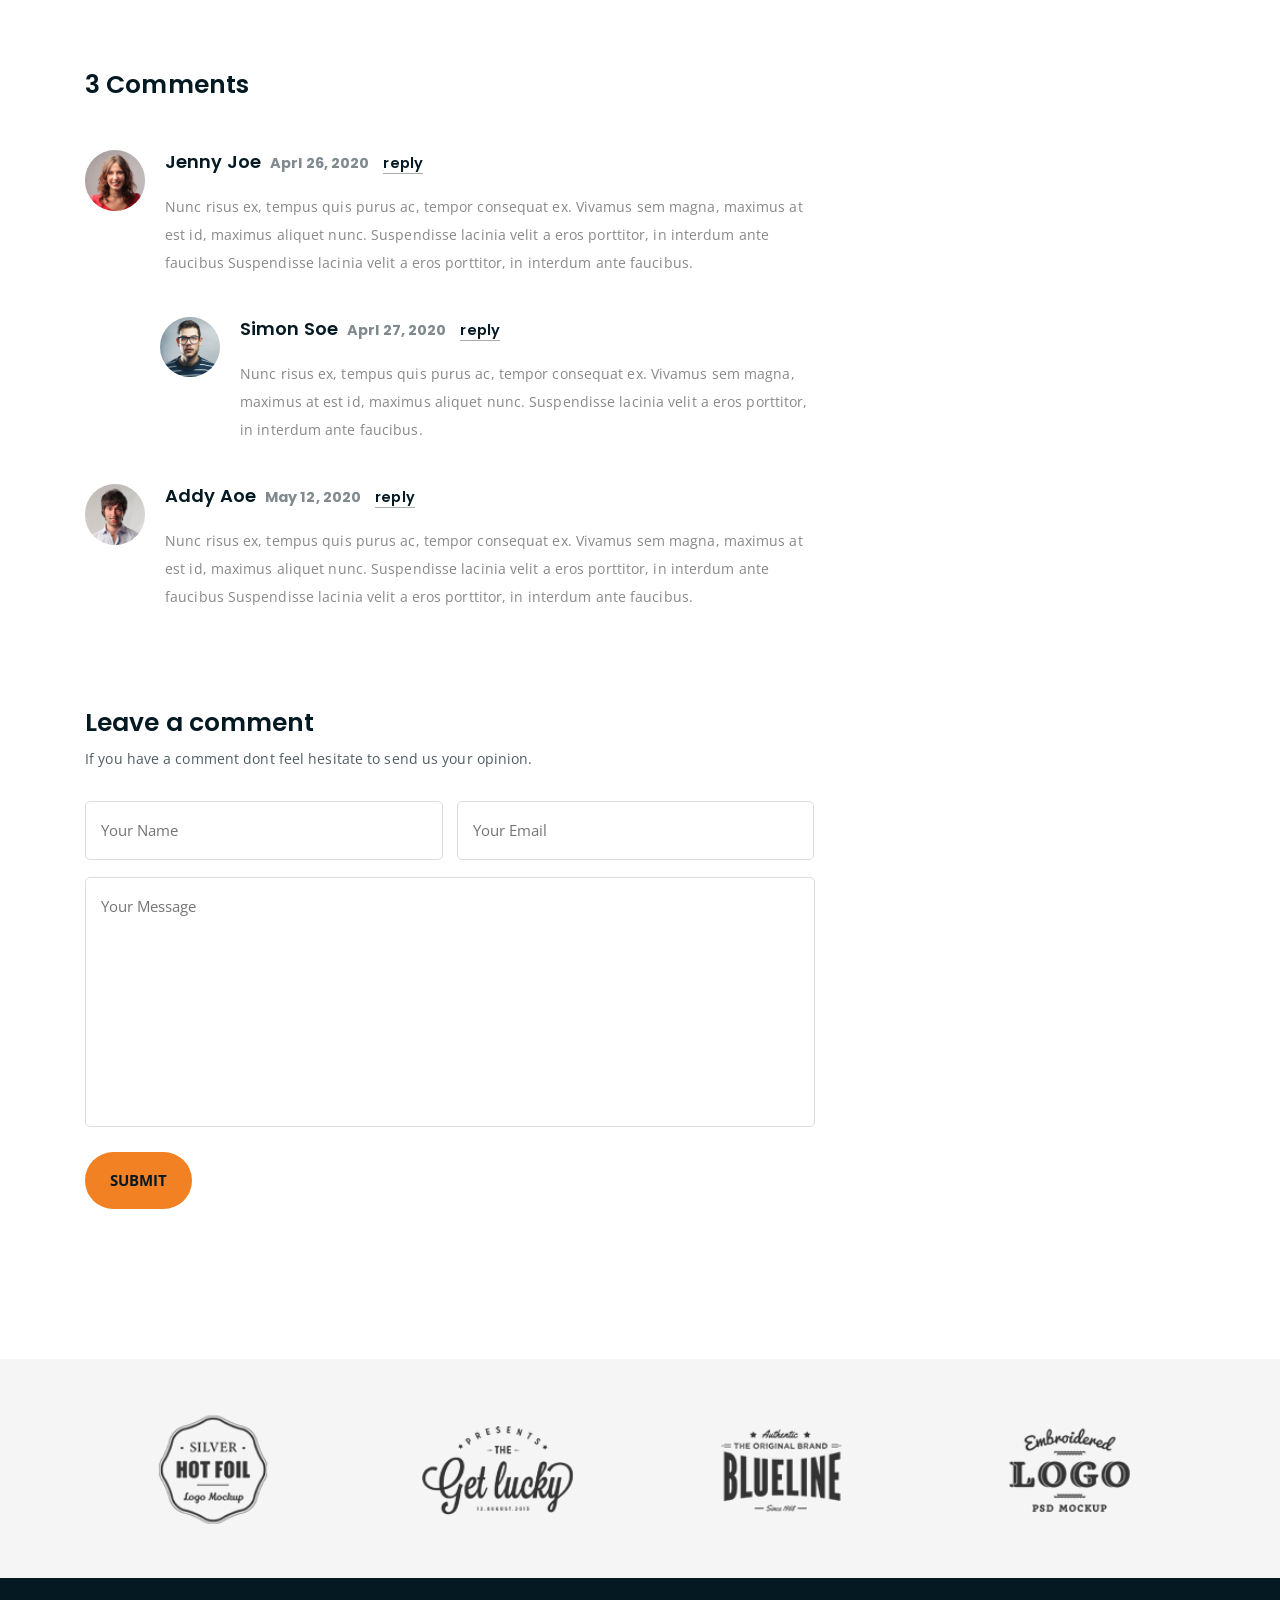
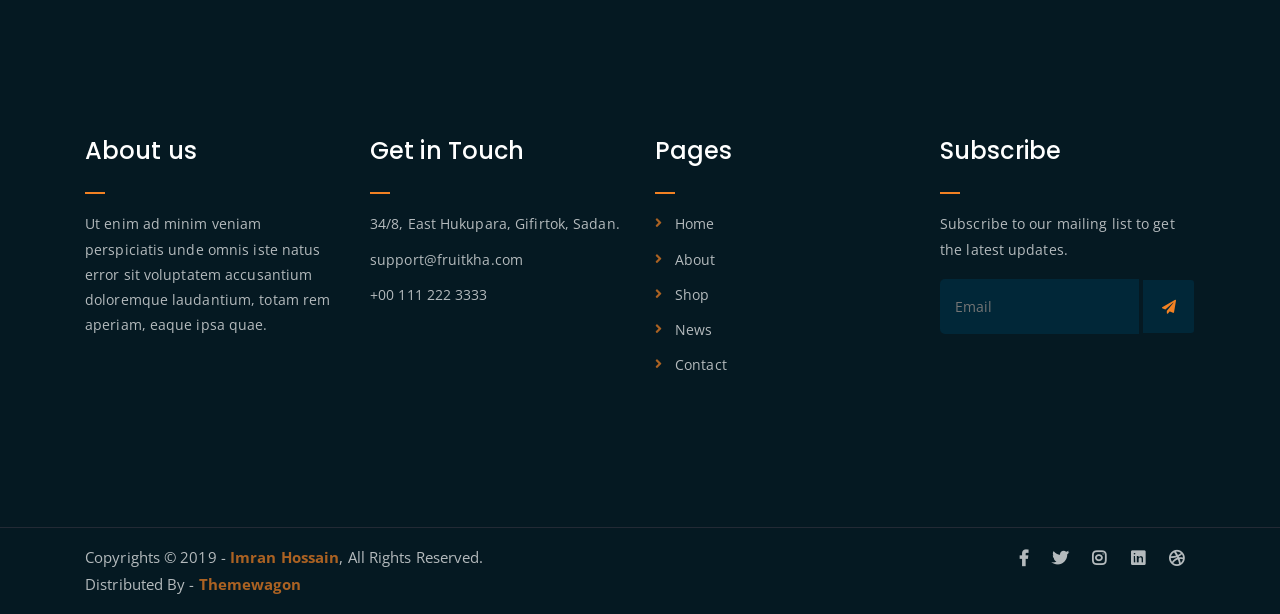
<file: fruitkha-1.0.0/single-news.html>
<!DOCTYPE html>
<html lang="en">
<head>
	<meta charset="UTF-8">
	<meta http-equiv="X-UA-Compatible" content="IE=edge">
	<meta name="viewport" content="width=device-width, initial-scale=1">
	<meta name="description" content="Responsive Bootstrap4 Shop Template, Created by Imran Hossain from https://imransdesign.com/">

	<!-- title -->
	<title>Single News</title>

	<!-- favicon -->
	<link rel="shortcut icon" type="image/png" href="assets/img/favicon.png">
	<!-- google font -->
	<link href="https://fonts.googleapis.com/css?family=Open+Sans:300,400,700" rel="stylesheet">
	<link href="https://fonts.googleapis.com/css?family=Poppins:400,700&display=swap" rel="stylesheet">
	<!-- fontawesome -->
	<link rel="stylesheet" href="assets/css/all.min.css">
	<!-- bootstrap -->
	<link rel="stylesheet" href="assets/bootstrap/css/bootstrap.min.css">
	<!-- owl carousel -->
	<link rel="stylesheet" href="assets/css/owl.carousel.css">
	<!-- magnific popup -->
	<link rel="stylesheet" href="assets/css/magnific-popup.css">
	<!-- animate css -->
	<link rel="stylesheet" href="assets/css/animate.css">
	<!-- mean menu css -->
	<link rel="stylesheet" href="assets/css/meanmenu.min.css">
	<!-- main style -->
	<link rel="stylesheet" href="assets/css/main.css">
	<!-- responsive -->
	<link rel="stylesheet" href="assets/css/responsive.css">

</head>
<body>
	
	<!--PreLoader-->
    <div class="loader">
        <div class="loader-inner">
            <div class="circle"></div>
        </div>
    </div>
    <!--PreLoader Ends-->
	
	<!-- header -->
	<div class="top-header-area" id="sticker">
		<div class="container">
			<div class="row">
				<div class="col-lg-12 col-sm-12 text-center">
					<div class="main-menu-wrap">
						<!-- logo -->
						<div class="site-logo">
							<a href="index.html">
								<img src="assets/img/logo.png" alt="">
							</a>
						</div>
						<!-- logo -->

						<!-- menu start -->
						<nav class="main-menu">
							<ul>
								<li class="current-list-item"><a href="#">Home</a>
									<ul class="sub-menu">
										<li><a href="index.html">Static Home</a></li>
										<li><a href="index_2.html">Slider Home</a></li>
									</ul>
								</li>
								<li><a href="about.html">About</a></li>
								<li><a href="#">Pages</a>
									<ul class="sub-menu">
										<li><a href="404.html">404 page</a></li>
										<li><a href="about.html">About</a></li>
										<li><a href="cart.html">Cart</a></li>
										<li><a href="checkout.html">Check Out</a></li>
										<li><a href="contact.html">Contact</a></li>
										<li><a href="news.html">News</a></li>
										<li><a href="shop.html">Shop</a></li>
									</ul>
								</li>
								<li><a href="news.html">News</a>
									<ul class="sub-menu">
										<li><a href="news.html">News</a></li>
										<li><a href="single-news.html">Single News</a></li>
									</ul>
								</li>
								<li><a href="contact.html">Contact</a></li>
								<li><a href="shop.html">Shop</a>
									<ul class="sub-menu">
										<li><a href="shop.html">Shop</a></li>
										<li><a href="checkout.html">Check Out</a></li>
										<li><a href="single-product.html">Single Product</a></li>
										<li><a href="cart.html">Cart</a></li>
									</ul>
								</li>
								<li>
									<div class="header-icons">
										<a class="shopping-cart" href="cart.html"><i class="fas fa-shopping-cart"></i></a>
										<a class="mobile-hide search-bar-icon" href="#"><i class="fas fa-search"></i></a>
									</div>
								</li>
							</ul>
						</nav>
						<a class="mobile-show search-bar-icon" href="#"><i class="fas fa-search"></i></a>
						<div class="mobile-menu"></div>
						<!-- menu end -->
					</div>
				</div>
			</div>
		</div>
	</div>
	<!-- end header -->

	<!-- search area -->
	<div class="search-area">
		<div class="container">
			<div class="row">
				<div class="col-lg-12">
					<span class="close-btn"><i class="fas fa-window-close"></i></span>
					<div class="search-bar">
						<div class="search-bar-tablecell">
							<h3>Search For:</h3>
							<input type="text" placeholder="Keywords">
							<button type="submit">Search <i class="fas fa-search"></i></button>
						</div>
					</div>
				</div>
			</div>
		</div>
	</div>
	<!-- end search arewa -->
	
	<!-- breadcrumb-section -->
	<div class="breadcrumb-section breadcrumb-bg">
		<div class="container">
			<div class="row">
				<div class="col-lg-8 offset-lg-2 text-center">
					<div class="breadcrumb-text">
						<p>Read the Details</p>
						<h1>Single Article</h1>
					</div>
				</div>
			</div>
		</div>
	</div>
	<!-- end breadcrumb section -->
	
	<!-- single article section -->
	<div class="mt-150 mb-150">
		<div class="container">
			<div class="row">
				<div class="col-lg-8">
					<div class="single-article-section">
						<div class="single-article-text">
							<div class="single-artcile-bg"></div>
							<p class="blog-meta">
								<span class="author"><i class="fas fa-user"></i> Admin</span>
								<span class="date"><i class="fas fa-calendar"></i> 27 December, 2019</span>
							</p>
							<h2>Pomegranate can prevent heart disease</h2>
							<p>Lorem ipsum dolor sit amet, consectetur adipisicing elit. Sint soluta, similique quidem fuga vel voluptates amet doloremque corrupti. Perferendis totam voluptates eius error fuga cupiditate dolorum? Adipisci mollitia quod labore aut natus nobis. Rerum perferendis, nobis hic adipisci vel inventore facilis rem illo, tenetur ipsa voluptate dolorem, cupiditate temporibus laudantium quidem recusandae expedita dicta cum eum. Quae laborum repellat a ut, voluptatum ipsa eum. Culpa fugiat minus laborum quia nam!</p>
							<p>Lorem ipsum dolor sit amet, consectetur adipisicing elit. Et, praesentium, dicta. Dolorum inventore molestias velit possimus, dolore labore aliquam aperiam architecto quo reprehenderit excepturi ipsum ipsam accusantium nobis ducimus laudantium.</p>
							<p>Lorem ipsum dolor sit amet, consectetur adipisicing elit. Rerum est aperiam voluptatum id cupiditate quae corporis ex. Molestias modi mollitia neque magni voluptatum, omnis repudiandae aliquam quae veniam error! Eligendi distinctio, ab eius iure atque ducimus id deleniti, vel alias sint similique perspiciatis saepe necessitatibus non eveniet, quo nisi soluta.</p>
							<p>Lorem ipsum dolor sit amet, consectetur adipisicing elit. Incidunt beatae nemo quaerat, doloribus obcaecati odio!</p>
						</div>

						<div class="comments-list-wrap">
							<h3 class="comment-count-title">3 Comments</h3>
							<div class="comment-list">
								<div class="single-comment-body">
									<div class="comment-user-avater">
										<img src="assets/img/avaters/avatar1.png" alt="">
									</div>
									<div class="comment-text-body">
										<h4>Jenny Joe <span class="comment-date">Aprl 26, 2020</span> <a href="#">reply</a></h4>
										<p>Nunc risus ex, tempus quis purus ac, tempor consequat ex. Vivamus sem magna, maximus at est id, maximus aliquet nunc. Suspendisse lacinia velit a eros porttitor, in interdum ante faucibus Suspendisse lacinia velit a eros porttitor, in interdum ante faucibus.</p>
									</div>
									<div class="single-comment-body child">
										<div class="comment-user-avater">
											<img src="assets/img/avaters/avatar3.png" alt="">
										</div>
										<div class="comment-text-body">
											<h4>Simon Soe <span class="comment-date">Aprl 27, 2020</span> <a href="#">reply</a></h4>
											<p>Nunc risus ex, tempus quis purus ac, tempor consequat ex. Vivamus sem magna, maximus at est id, maximus aliquet nunc. Suspendisse lacinia velit a eros porttitor, in interdum ante faucibus.</p>
										</div>
									</div>
								</div>
								<div class="single-comment-body">
									<div class="comment-user-avater">
										<img src="assets/img/avaters/avatar2.png" alt="">
									</div>
									<div class="comment-text-body">
										<h4>Addy Aoe <span class="comment-date">May 12, 2020</span> <a href="#">reply</a></h4>
										<p>Nunc risus ex, tempus quis purus ac, tempor consequat ex. Vivamus sem magna, maximus at est id, maximus aliquet nunc. Suspendisse lacinia velit a eros porttitor, in interdum ante faucibus Suspendisse lacinia velit a eros porttitor, in interdum ante faucibus.</p>
									</div>
								</div>
							</div>
						</div>

						<div class="comment-template">
							<h4>Leave a comment</h4>
							<p>If you have a comment dont feel hesitate to send us your opinion.</p>
							<form action="index.html">
								<p>
									<input type="text" placeholder="Your Name">
									<input type="email" placeholder="Your Email">
								</p>
								<p><textarea name="comment" id="comment" cols="30" rows="10" placeholder="Your Message"></textarea></p>
								<p><input type="submit" value="Submit"></p>
							</form>
						</div>
					</div>
				</div>
				<div class="col-lg-4">
					<div class="sidebar-section">
						<div class="recent-posts">
							<h4>Recent Posts</h4>
							<ul>
								<li><a href="single-news.html">You will vainly look for fruit on it in autumn.</a></li>
								<li><a href="single-news.html">A man's worth has its season, like tomato.</a></li>
								<li><a href="single-news.html">Good thoughts bear good fresh juicy fruit.</a></li>
								<li><a href="single-news.html">Fall in love with the fresh orange</a></li>
								<li><a href="single-news.html">Why the berries always look delecious</a></li>
							</ul>
						</div>
						<div class="archive-posts">
							<h4>Archive Posts</h4>
							<ul>
								<li><a href="single-news.html">JAN 2019 (5)</a></li>
								<li><a href="single-news.html">FEB 2019 (3)</a></li>
								<li><a href="single-news.html">MAY 2019 (4)</a></li>
								<li><a href="single-news.html">SEP 2019 (4)</a></li>
								<li><a href="single-news.html">DEC 2019 (3)</a></li>
							</ul>
						</div>
						<div class="tag-section">
							<h4>Tags</h4>
							<ul>
								<li><a href="single-news.html">Apple</a></li>
								<li><a href="single-news.html">Strawberry</a></li>
								<li><a href="single-news.html">BErry</a></li>
								<li><a href="single-news.html">Orange</a></li>
								<li><a href="single-news.html">Lemon</a></li>
								<li><a href="single-news.html">Banana</a></li>
							</ul>
						</div>
					</div>
				</div>
			</div>
		</div>
	</div>
	<!-- end single article section -->

	<!-- logo carousel -->
	<div class="logo-carousel-section">
		<div class="container">
			<div class="row">
				<div class="col-lg-12">
					<div class="logo-carousel-inner">
						<div class="single-logo-item">
							<img src="assets/img/company-logos/1.png" alt="">
						</div>
						<div class="single-logo-item">
							<img src="assets/img/company-logos/2.png" alt="">
						</div>
						<div class="single-logo-item">
							<img src="assets/img/company-logos/3.png" alt="">
						</div>
						<div class="single-logo-item">
							<img src="assets/img/company-logos/4.png" alt="">
						</div>
						<div class="single-logo-item">
							<img src="assets/img/company-logos/5.png" alt="">
						</div>
					</div>
				</div>
			</div>
		</div>
	</div>
	<!-- end logo carousel -->

	<!-- footer -->
	<div class="footer-area">
		<div class="container">
			<div class="row">
				<div class="col-lg-3 col-md-6">
					<div class="footer-box about-widget">
						<h2 class="widget-title">About us</h2>
						<p>Ut enim ad minim veniam perspiciatis unde omnis iste natus error sit voluptatem accusantium doloremque laudantium, totam rem aperiam, eaque ipsa quae.</p>
					</div>
				</div>
				<div class="col-lg-3 col-md-6">
					<div class="footer-box get-in-touch">
						<h2 class="widget-title">Get in Touch</h2>
						<ul>
							<li>34/8, East Hukupara, Gifirtok, Sadan.</li>
							<li>support@fruitkha.com</li>
							<li>+00 111 222 3333</li>
						</ul>
					</div>
				</div>
				<div class="col-lg-3 col-md-6">
					<div class="footer-box pages">
						<h2 class="widget-title">Pages</h2>
						<ul>
							<li><a href="index.html">Home</a></li>
							<li><a href="about.html">About</a></li>
							<li><a href="services.html">Shop</a></li>
							<li><a href="news.html">News</a></li>
							<li><a href="contact.html">Contact</a></li>
						</ul>
					</div>
				</div>
				<div class="col-lg-3 col-md-6">
					<div class="footer-box subscribe">
						<h2 class="widget-title">Subscribe</h2>
						<p>Subscribe to our mailing list to get the latest updates.</p>
						<form action="index.html">
							<input type="email" placeholder="Email">
							<button type="submit"><i class="fas fa-paper-plane"></i></button>
						</form>
					</div>
				</div>
			</div>
		</div>
	</div>
	<!-- end footer -->
	
	<!-- copyright -->
	<div class="copyright">
		<div class="container">
			<div class="row">
				<div class="col-lg-6 col-md-12">
					<p>Copyrights &copy; 2019 - <a href="https://imransdesign.com/">Imran Hossain</a>,  All Rights Reserved.<br>
						Distributed By - <a href="https://themewagon.com/">Themewagon</a>
					</p>
				</div>
				<div class="col-lg-6 text-right col-md-12">
					<div class="social-icons">
						<ul>
							<li><a href="#" target="_blank"><i class="fab fa-facebook-f"></i></a></li>
							<li><a href="#" target="_blank"><i class="fab fa-twitter"></i></a></li>
							<li><a href="#" target="_blank"><i class="fab fa-instagram"></i></a></li>
							<li><a href="#" target="_blank"><i class="fab fa-linkedin"></i></a></li>
							<li><a href="#" target="_blank"><i class="fab fa-dribbble"></i></a></li>
						</ul>
					</div>
				</div>
			</div>
		</div>
	</div>
	<!-- end copyright -->
	
	<!-- jquery -->
	<script src="assets/js/jquery-1.11.3.min.js"></script>
	<!-- bootstrap -->
	<script src="assets/bootstrap/js/bootstrap.min.js"></script>
	<!-- count down -->
	<script src="assets/js/jquery.countdown.js"></script>
	<!-- isotope -->
	<script src="assets/js/jquery.isotope-3.0.6.min.js"></script>
	<!-- waypoints -->
	<script src="assets/js/waypoints.js"></script>
	<!-- owl carousel -->
	<script src="assets/js/owl.carousel.min.js"></script>
	<!-- magnific popup -->
	<script src="assets/js/jquery.magnific-popup.min.js"></script>
	<!-- mean menu -->
	<script src="assets/js/jquery.meanmenu.min.js"></script>
	<!-- sticker js -->
	<script src="assets/js/sticker.js"></script>
	<!-- main js -->
	<script src="assets/js/main.js"></script>

</body>
</html>
</file>
<file: fruitkha-1.0.0/assets/css/responsive.css>
/* Medium Layout: 1280px. */
@media only screen and (min-width: 992px) {
}

@media only screen and (min-width: 992px) and (max-width: 1200px) { 
	.hero-text h1 {
	    font-size: 45px;
	}

	a.video-play-btn {
		right: 51%;
	}
	.hero-area div.hero-form {
		bottom: -20%;
	}

	.cart-buttons a:first-child {
	    margin-right: 0;
	    margin-bottom: 15px;
	}
	.contact-form form p input[type=email] {
	    margin-left: 8px;
	}
	.contact-form-box h4 i {
	    left: -20%;
	}
	.comment-template form p input[type=email] {
	    margin-left: 8px;
	}
	ul.main-menu li a {
	    padding: 15px 13px;
	}
	span.close-btn {
	    right: 0;
	}
	ul.sub-menu li a {
	    padding: 7px 10px;
	}

}
/* Tablet Layout: 768px. */
@media only screen and (min-width: 768px) and (max-width: 991px) { 
	.hero-text h1 {
	    font-size: 40px;
	}
	.footer-box {
	    margin-bottom: 40px;
	}
	.copyright p {
	    text-align: center;
	}
	.copyright .social-icons {
	    text-align: center;
	}
	.feature-bg:after {
		display: none;
	}
	.single-team-item {
	    margin-bottom: 30px;
	}
	table.cart-table {
	    margin-bottom: 50px;
	}
	.order-details-wrap {
	    margin-top: 50px;
	}
	.contact-form form p input[type=text], 
	.contact-form form p input[type=tel], 
	.contact-form form p input[type=email] {
	    width: 100%;
	}

	.contact-form form p input[type=email] {
	    margin-left: 0;
	    margin-top: 15px;
	}
	.contact-form form p input[type=tel] {
		margin-bottom: 15px;
	}

	.hero-area div.hero-form {
		width: 325px;
		top: 30%;
	}

	.comment-template form p input[type=text], 
	.comment-template form p input[type=email] {
	    width: 100%;
	}

	.comment-template form p input[type=email] {
	    margin-top: 15px;
	    margin-left: 0;
	}
	.sidebar-section {
	    margin-left: 0;
	    margin-top: 50px;
	}
	.single-product-img {
	    margin-bottom: 30px;
	}
	.single-product-img img {
	    width: 100%;
	}
	.single-project-img img {
	    width: 100%;
	}
	.site-logo a img {
	    max-width: 150px;
	}
	.site-logo {
	    text-align: center;
	    position: absolute;
	    z-index: 999;
	}
	.mean-container .mean-bar {
		z-index: 2;
	}
	.responsive-menu-wrap {
	    display: block;
	}
	.header-icons {
	    text-align: center;
	}
	.top-header-area {
	    padding: 15px 0;
	}

	.responsive-menu-wrap {
	    position: absolute;
	    top: 0;
	}

	.featured-section {
	    padding: 0;
	}

	.responsive-menu-wrap {
	    left: 50%;
	    margin-top: 10px;
	    margin-left: -57.5px;
	}
	.hero-text-tablecell {
	    padding: 0px 70px;
	}
	.hero-form .hero-text h1 {
	    font-size: 30px;
	}

	.hero-form .hero-text p.subtitle {
	    font-size: 13px;
	}

	.hero-form .hero-btns a.bordered-btn {
	    margin-left: 0;
	    margin-top: 20px;
	}

	.sticky-wrapper.is-sticky .top-header-area {
	    position: absolute!important;
	    background-color: transparent;
	}
	.featured-box {
	    padding: 30px;
	}

	.featured-section {
	    padding: 100px 0;
	}
	nav.main-menu {
	    display: none;
	}
	table.order-details {
	    width: 100%;
	}
	.contact-form-box h4 i {
	    left: -7%;
	}
	.single-product-content h3 {
	    font-size: 20px;
	    font-weight: 500;
	    line-height: 1.6;
	}

	.single-product-content {
	    margin-left: 15px;
	}
	a.mobile-hide.search-bar-icon {
	    display: none!important;
	}
	.mobile-show {
		display: block!important;
	}
	a.mobile-show.search-bar-icon {
	    position: absolute;
	    right: 60px;
	    top: 22px;
	    z-index: 999;
	    color: #fff;
	}

}

/* Mobile Layout: 320px. */
@media only screen and (max-width: 767px) {

	.site-logo img {
	    max-width: 150px;
	}

	.responsive-menu-wrap {
	    top: -35px;
	}

	span.close-btn {
		right: 35px;
	}
	.header-icons {
	    text-align: center;
	}
	.hero-text h1 {
	    font-size: 28px;
	}

	.hero-text p.subtitle {
	    font-size: 13px;
	}
	.section-title p {
	    max-width: 400px;
	}

	.section-title h3 {
	    font-size: 25px;
	}

	p.testimonial-body {
	    font-size: 15px;
	}
	.responsive-menu {
	    left: auto;
	    right: 0;
	}

	.featured-section {
	    padding: 0;
	}

	a.video-play-btn {
	    right: auto;
	    left: 50%;
	    margin-left: -45px;
	}

	.shop-banner h3 {
		font-size: 34px;
	}

	.footer-box {
	    margin-bottom: 50px;
	}

	.copyright p {
	    text-align: center;
	}

	.social-icons {
	    text-align: center;
	}

	.footer-area {
		padding: 80px 0;
	}

	.hero-text {
	    text-align: center;
	}

	.responsive-menu-wrap {
	    position: relative;
	}

	.breadcrumb-text h1 {
	    font-size: 30px;
	}

	.feature-bg:after {
	    display: none;
	}
	
	.text-block {
	    margin-bottom: 50px;
	}

	.single-team-item {
	    margin-bottom: 50px;
	}

	.team-bg {
	    height: 450px;
	}

	.total-section {
	    margin-top: 30px;
	}

	.order-details-wrap {
	    margin-top: 50px;
	}

	.contact-form form p input[type=text], 
	.contact-form form p input[type=tel], 
	.contact-form form p input[type=email] {
	    width: 100%;
	}
	.contact-form form p input[type=tel] {
		margin-bottom: 15px;
	}

	.contact-form form p input[type=email] {
	    margin-left: 0;
	    margin-top: 15px;
	}

	.find-location p {
	    font-size: 20px;
	}

	.comment-template form p input[type=email] {
	    margin-left: 0;
	    margin-top: 15px;
	}

	.comment-template form p input[type=text], 
	.comment-template form p input[type=email] {
	    width: 100%;
	}

	.sidebar-section {
	    margin-left: 0;
	    margin-top: 50px;
	}

	.single-product-content {
	    margin-left: 0;
	    margin-top: 15px;
	}

	.single-product-content h3 {
	    font-size: 20px;
	    line-height: 1.5;
	}

	.product-image {
	    padding: 60px;
	    padding-bottom: 0;
	}

	.header-icons {
	    text-align: right;
	    margin-top: 15px;
	}

	.feature-bg {
	    margin: 100px 0;
	}

	.margin-top-150p {
	    margin-top: 650px;
	}

	.display-hidden {
	    display: none;
	}

	.hero-area div.hero-form {
		right: 0;
	}

	.hero-btns a.boxed-btn {
	    display: block;
	    margin: 0 auto;
	}

	.hero-btns {
	    text-align: center;
	}

	.hero-btns a.bordered-btn {
	    margin-left: 0;
	    margin-top: 15px;
	    display: block;
	}
	.hero-area div.hero-form {
		width: auto;
	}
	.section-title p {
		max-width: 285px;
	}

	p.testimonial-body {
		max-width: 285px;
	}
	.hero-area div.hero-form {
		top: 0;
	}
	.single-media-wrap h4 {
	    font-size: 15px;
	}

	.sticky-wrapper.is-sticky .top-header-area {
	    position: absolute!important;
	    background-color: transparent;
	    padding: 25px 0;
	}
	.featured-box {
	    padding: 0 45px;
	    margin-bottom: 10px;
	}

	.featured-section {
	    padding: 100px 0;
	}
	.search-bar-tablecell input {
	    font-size: 20px;
	}
	.header-icons {
		margin-top: 0;
	}
	.site-logo {
    position: absolute;
	    z-index: 99;
	}

	.mean-container .mean-bar {
	    z-index: 2;
	}
	.section-title {
	    margin-bottom: 50px;
	}
	.service-text h3 {
	    font-size: 18px;
	}
	.featured-box h2 {
	    font-size: 23px;
	}

	.featured-box h3 {
	    font-size: 18px;
	}

	.cta-text h3 {
	    line-height: 1.6;
	}

	.news-text-box h3 {
	    font-size: 20px;
	    line-height: 1.5;
	}

	.copyright p {
	    padding-bottom: 0;
	}
	.single-service-box {
	    padding: 30px;
	}

	.service-icon-table {
	    height: 80px;
	}

	.service-icon-tablecell i {
	    font-size: 30px;
	}

	.main-menu {
	    display: none;
	}
	.error-text h1 {
	    font-size: 25px;
	}
	h2.widget-title {
	    font-size: 20px;
	}
	.cart-table-wrap {
	    width: 100%;
	    overflow-x: scroll;
	}
	table.cart-table {
		width: 690px;
	}
	.cart-buttons a:first-child {
	    margin-bottom: 15px;
	}
	.form-title h2 {
	    font-size: 20px;
	}

	.contact-form-box h4 i {
	    left: -20%;
	}
	.featured-text p {
	    line-height: 1.8;
	}
	.single-artcile-bg {
	    height: 300px;
	}

	.single-article-text h2 {
	    font-size: 20px;
	}

	.comments-list-wrap h3, .comment-template h4 {
	    font-size: 20px;
	}

	.comment-user-avater img {
	    max-width: 45px;
	}

	.comment-text-body {
	    padding-left: 60px;
	}

	.comment-text-body h4 a {
	    display: block;
	    border: none;
	    margin-left: 0;
	    margin-top: 10px;
	}

	.comment-text-body h4 {
	    font-size: 18px;
	}

	.comment-text-body p {
	    line-height: 1.8;
	}

	.single-comment-body.child {
	    margin-left: 0;
	}
	.single-product-content h3 {
	    font-size: 20px;
	    line-height: 1.5;
	}
	a.mobile-hide.search-bar-icon {
	    display: none!important;
	}
	.mobile-show {
		display: block!important;
	}
	a.mobile-show.search-bar-icon {
	    position: absolute;
	    right: 60px;
	    top: 22px;
	    z-index: 999;
	    color: #fff;
	}
}
/* Wide Mobile Layout: 480px. */
@media only screen and (min-width: 480px) and (max-width: 767px) { 
	.hero-area div.hero-form {
	    margin: 0 auto;
	    right: auto;
	    width: 380px;
	    left: 50%;
	    margin-left: -190px;
	}

	.hero-btns {
	    text-align: center;
	}

	.hero-btns a.bordered-btn {
	    margin-left: 0;
	    margin-top: 15px;
	    display: block;
	}
}
</file>
<file: fruitkha-1.0.0/assets/css/all.min.css>
.fa,.fab,.fal,.far,.fas{-moz-osx-font-smoothing:grayscale;-webkit-font-smoothing:antialiased;display:inline-block;font-style:normal;font-variant:normal;text-rendering:auto;line-height:1}.fa-lg{font-size:1.33333em;line-height:.75em;vertical-align:-.0667em}.fa-xs{font-size:.75em}.fa-sm{font-size:.875em}.fa-1x{font-size:1em}.fa-2x{font-size:2em}.fa-3x{font-size:3em}.fa-4x{font-size:4em}.fa-5x{font-size:5em}.fa-6x{font-size:6em}.fa-7x{font-size:7em}.fa-8x{font-size:8em}.fa-9x{font-size:9em}.fa-10x{font-size:10em}.fa-fw{text-align:center;width:1.25em}.fa-ul{list-style-type:none;margin-left:2.5em;padding-left:0}.fa-ul>li{position:relative}.fa-li{left:-2em;position:absolute;text-align:center;width:2em;line-height:inherit}.fa-border{border:.08em solid #eee;border-radius:.1em;padding:.2em .25em .15em}.fa-pull-left{float:left}.fa-pull-right{float:right}.fa.fa-pull-left,.fab.fa-pull-left,.fal.fa-pull-left,.far.fa-pull-left,.fas.fa-pull-left{margin-right:.3em}.fa.fa-pull-right,.fab.fa-pull-right,.fal.fa-pull-right,.far.fa-pull-right,.fas.fa-pull-right{margin-left:.3em}.fa-spin{animation:fa-spin 2s infinite linear}.fa-pulse{animation:fa-spin 1s infinite steps(8)}@keyframes fa-spin{0%{transform:rotate(0deg)}to{transform:rotate(1turn)}}.fa-rotate-90{-ms-filter:"progid:DXImageTransform.Microsoft.BasicImage(rotation=1)";transform:rotate(90deg)}.fa-rotate-180{-ms-filter:"progid:DXImageTransform.Microsoft.BasicImage(rotation=2)";transform:rotate(180deg)}.fa-rotate-270{-ms-filter:"progid:DXImageTransform.Microsoft.BasicImage(rotation=3)";transform:rotate(270deg)}.fa-flip-horizontal{-ms-filter:"progid:DXImageTransform.Microsoft.BasicImage(rotation=0, mirror=1)";transform:scaleX(-1)}.fa-flip-vertical{transform:scaleY(-1)}.fa-flip-horizontal.fa-flip-vertical,.fa-flip-vertical{-ms-filter:"progid:DXImageTransform.Microsoft.BasicImage(rotation=2, mirror=1)"}.fa-flip-horizontal.fa-flip-vertical{transform:scale(-1)}:root .fa-flip-horizontal,:root .fa-flip-vertical,:root .fa-rotate-90,:root .fa-rotate-180,:root .fa-rotate-270{filter:none}.fa-stack{display:inline-block;height:2em;line-height:2em;position:relative;vertical-align:middle;width:2.5em}.fa-stack-1x,.fa-stack-2x{left:0;position:absolute;text-align:center;width:100%}.fa-stack-1x{line-height:inherit}.fa-stack-2x{font-size:2em}.fa-inverse{color:#fff}.fa-500px:before{content:"\f26e"}.fa-accessible-icon:before{content:"\f368"}.fa-accusoft:before{content:"\f369"}.fa-acquisitions-incorporated:before{content:"\f6af"}.fa-ad:before{content:"\f641"}.fa-address-book:before{content:"\f2b9"}.fa-address-card:before{content:"\f2bb"}.fa-adjust:before{content:"\f042"}.fa-adn:before{content:"\f170"}.fa-adobe:before{content:"\f778"}.fa-adversal:before{content:"\f36a"}.fa-affiliatetheme:before{content:"\f36b"}.fa-air-freshener:before{content:"\f5d0"}.fa-algolia:before{content:"\f36c"}.fa-align-center:before{content:"\f037"}.fa-align-justify:before{content:"\f039"}.fa-align-left:before{content:"\f036"}.fa-align-right:before{content:"\f038"}.fa-alipay:before{content:"\f642"}.fa-allergies:before{content:"\f461"}.fa-amazon:before{content:"\f270"}.fa-amazon-pay:before{content:"\f42c"}.fa-ambulance:before{content:"\f0f9"}.fa-american-sign-language-interpreting:before{content:"\f2a3"}.fa-amilia:before{content:"\f36d"}.fa-anchor:before{content:"\f13d"}.fa-android:before{content:"\f17b"}.fa-angellist:before{content:"\f209"}.fa-angle-double-down:before{content:"\f103"}.fa-angle-double-left:before{content:"\f100"}.fa-angle-double-right:before{content:"\f101"}.fa-angle-double-up:before{content:"\f102"}.fa-angle-down:before{content:"\f107"}.fa-angle-left:before{content:"\f104"}.fa-angle-right:before{content:"\f105"}.fa-angle-up:before{content:"\f106"}.fa-angry:before{content:"\f556"}.fa-angrycreative:before{content:"\f36e"}.fa-angular:before{content:"\f420"}.fa-ankh:before{content:"\f644"}.fa-app-store:before{content:"\f36f"}.fa-app-store-ios:before{content:"\f370"}.fa-apper:before{content:"\f371"}.fa-apple:before{content:"\f179"}.fa-apple-alt:before{content:"\f5d1"}.fa-apple-pay:before{content:"\f415"}.fa-archive:before{content:"\f187"}.fa-archway:before{content:"\f557"}.fa-arrow-alt-circle-down:before{content:"\f358"}.fa-arrow-alt-circle-left:before{content:"\f359"}.fa-arrow-alt-circle-right:before{content:"\f35a"}.fa-arrow-alt-circle-up:before{content:"\f35b"}.fa-arrow-circle-down:before{content:"\f0ab"}.fa-arrow-circle-left:before{content:"\f0a8"}.fa-arrow-circle-right:before{content:"\f0a9"}.fa-arrow-circle-up:before{content:"\f0aa"}.fa-arrow-down:before{content:"\f063"}.fa-arrow-left:before{content:"\f060"}.fa-arrow-right:before{content:"\f061"}.fa-arrow-up:before{content:"\f062"}.fa-arrows-alt:before{content:"\f0b2"}.fa-arrows-alt-h:before{content:"\f337"}.fa-arrows-alt-v:before{content:"\f338"}.fa-artstation:before{content:"\f77a"}.fa-assistive-listening-systems:before{content:"\f2a2"}.fa-asterisk:before{content:"\f069"}.fa-asymmetrik:before{content:"\f372"}.fa-at:before{content:"\f1fa"}.fa-atlas:before{content:"\f558"}.fa-atlassian:before{content:"\f77b"}.fa-atom:before{content:"\f5d2"}.fa-audible:before{content:"\f373"}.fa-audio-description:before{content:"\f29e"}.fa-autoprefixer:before{content:"\f41c"}.fa-avianex:before{content:"\f374"}.fa-aviato:before{content:"\f421"}.fa-award:before{content:"\f559"}.fa-aws:before{content:"\f375"}.fa-baby:before{content:"\f77c"}.fa-baby-carriage:before{content:"\f77d"}.fa-backspace:before{content:"\f55a"}.fa-backward:before{content:"\f04a"}.fa-balance-scale:before{content:"\f24e"}.fa-ban:before{content:"\f05e"}.fa-band-aid:before{content:"\f462"}.fa-bandcamp:before{content:"\f2d5"}.fa-barcode:before{content:"\f02a"}.fa-bars:before{content:"\f0c9"}.fa-baseball-ball:before{content:"\f433"}.fa-basketball-ball:before{content:"\f434"}.fa-bath:before{content:"\f2cd"}.fa-battery-empty:before{content:"\f244"}.fa-battery-full:before{content:"\f240"}.fa-battery-half:before{content:"\f242"}.fa-battery-quarter:before{content:"\f243"}.fa-battery-three-quarters:before{content:"\f241"}.fa-bed:before{content:"\f236"}.fa-beer:before{content:"\f0fc"}.fa-behance:before{content:"\f1b4"}.fa-behance-square:before{content:"\f1b5"}.fa-bell:before{content:"\f0f3"}.fa-bell-slash:before{content:"\f1f6"}.fa-bezier-curve:before{content:"\f55b"}.fa-bible:before{content:"\f647"}.fa-bicycle:before{content:"\f206"}.fa-bimobject:before{content:"\f378"}.fa-binoculars:before{content:"\f1e5"}.fa-biohazard:before{content:"\f780"}.fa-birthday-cake:before{content:"\f1fd"}.fa-bitbucket:before{content:"\f171"}.fa-bitcoin:before{content:"\f379"}.fa-bity:before{content:"\f37a"}.fa-black-tie:before{content:"\f27e"}.fa-blackberry:before{content:"\f37b"}.fa-blender:before{content:"\f517"}.fa-blender-phone:before{content:"\f6b6"}.fa-blind:before{content:"\f29d"}.fa-blog:before{content:"\f781"}.fa-blogger:before{content:"\f37c"}.fa-blogger-b:before{content:"\f37d"}.fa-bluetooth:before{content:"\f293"}.fa-bluetooth-b:before{content:"\f294"}.fa-bold:before{content:"\f032"}.fa-bolt:before{content:"\f0e7"}.fa-bomb:before{content:"\f1e2"}.fa-bone:before{content:"\f5d7"}.fa-bong:before{content:"\f55c"}.fa-book:before{content:"\f02d"}.fa-book-dead:before{content:"\f6b7"}.fa-book-open:before{content:"\f518"}.fa-book-reader:before{content:"\f5da"}.fa-bookmark:before{content:"\f02e"}.fa-bowling-ball:before{content:"\f436"}.fa-box:before{content:"\f466"}.fa-box-open:before{content:"\f49e"}.fa-boxes:before{content:"\f468"}.fa-braille:before{content:"\f2a1"}.fa-brain:before{content:"\f5dc"}.fa-briefcase:before{content:"\f0b1"}.fa-briefcase-medical:before{content:"\f469"}.fa-broadcast-tower:before{content:"\f519"}.fa-broom:before{content:"\f51a"}.fa-brush:before{content:"\f55d"}.fa-btc:before{content:"\f15a"}.fa-bug:before{content:"\f188"}.fa-building:before{content:"\f1ad"}.fa-bullhorn:before{content:"\f0a1"}.fa-bullseye:before{content:"\f140"}.fa-burn:before{content:"\f46a"}.fa-buromobelexperte:before{content:"\f37f"}.fa-bus:before{content:"\f207"}.fa-bus-alt:before{content:"\f55e"}.fa-business-time:before{content:"\f64a"}.fa-buysellads:before{content:"\f20d"}.fa-calculator:before{content:"\f1ec"}.fa-calendar:before{content:"\f133"}.fa-calendar-alt:before{content:"\f073"}.fa-calendar-check:before{content:"\f274"}.fa-calendar-day:before{content:"\f783"}.fa-calendar-minus:before{content:"\f272"}.fa-calendar-plus:before{content:"\f271"}.fa-calendar-times:before{content:"\f273"}.fa-calendar-week:before{content:"\f784"}.fa-camera:before{content:"\f030"}.fa-camera-retro:before{content:"\f083"}.fa-campground:before{content:"\f6bb"}.fa-canadian-maple-leaf:before{content:"\f785"}.fa-candy-cane:before{content:"\f786"}.fa-cannabis:before{content:"\f55f"}.fa-capsules:before{content:"\f46b"}.fa-car:before{content:"\f1b9"}.fa-car-alt:before{content:"\f5de"}.fa-car-battery:before{content:"\f5df"}.fa-car-crash:before{content:"\f5e1"}.fa-car-side:before{content:"\f5e4"}.fa-caret-down:before{content:"\f0d7"}.fa-caret-left:before{content:"\f0d9"}.fa-caret-right:before{content:"\f0da"}.fa-caret-square-down:before{content:"\f150"}.fa-caret-square-left:before{content:"\f191"}.fa-caret-square-right:before{content:"\f152"}.fa-caret-square-up:before{content:"\f151"}.fa-caret-up:before{content:"\f0d8"}.fa-carrot:before{content:"\f787"}.fa-cart-arrow-down:before{content:"\f218"}.fa-cart-plus:before{content:"\f217"}.fa-cash-register:before{content:"\f788"}.fa-cat:before{content:"\f6be"}.fa-cc-amazon-pay:before{content:"\f42d"}.fa-cc-amex:before{content:"\f1f3"}.fa-cc-apple-pay:before{content:"\f416"}.fa-cc-diners-club:before{content:"\f24c"}.fa-cc-discover:before{content:"\f1f2"}.fa-cc-jcb:before{content:"\f24b"}.fa-cc-mastercard:before{content:"\f1f1"}.fa-cc-paypal:before{content:"\f1f4"}.fa-cc-stripe:before{content:"\f1f5"}.fa-cc-visa:before{content:"\f1f0"}.fa-centercode:before{content:"\f380"}.fa-centos:before{content:"\f789"}.fa-certificate:before{content:"\f0a3"}.fa-chair:before{content:"\f6c0"}.fa-chalkboard:before{content:"\f51b"}.fa-chalkboard-teacher:before{content:"\f51c"}.fa-charging-station:before{content:"\f5e7"}.fa-chart-area:before{content:"\f1fe"}.fa-chart-bar:before{content:"\f080"}.fa-chart-line:before{content:"\f201"}.fa-chart-pie:before{content:"\f200"}.fa-check:before{content:"\f00c"}.fa-check-circle:before{content:"\f058"}.fa-check-double:before{content:"\f560"}.fa-check-square:before{content:"\f14a"}.fa-chess:before{content:"\f439"}.fa-chess-bishop:before{content:"\f43a"}.fa-chess-board:before{content:"\f43c"}.fa-chess-king:before{content:"\f43f"}.fa-chess-knight:before{content:"\f441"}.fa-chess-pawn:before{content:"\f443"}.fa-chess-queen:before{content:"\f445"}.fa-chess-rook:before{content:"\f447"}.fa-chevron-circle-down:before{content:"\f13a"}.fa-chevron-circle-left:before{content:"\f137"}.fa-chevron-circle-right:before{content:"\f138"}.fa-chevron-circle-up:before{content:"\f139"}.fa-chevron-down:before{content:"\f078"}.fa-chevron-left:before{content:"\f053"}.fa-chevron-right:before{content:"\f054"}.fa-chevron-up:before{content:"\f077"}.fa-child:before{content:"\f1ae"}.fa-chrome:before{content:"\f268"}.fa-church:before{content:"\f51d"}.fa-circle:before{content:"\f111"}.fa-circle-notch:before{content:"\f1ce"}.fa-city:before{content:"\f64f"}.fa-clipboard:before{content:"\f328"}.fa-clipboard-check:before{content:"\f46c"}.fa-clipboard-list:before{content:"\f46d"}.fa-clock:before{content:"\f017"}.fa-clone:before{content:"\f24d"}.fa-closed-captioning:before{content:"\f20a"}.fa-cloud:before{content:"\f0c2"}.fa-cloud-download-alt:before{content:"\f381"}.fa-cloud-meatball:before{content:"\f73b"}.fa-cloud-moon:before{content:"\f6c3"}.fa-cloud-moon-rain:before{content:"\f73c"}.fa-cloud-rain:before{content:"\f73d"}.fa-cloud-showers-heavy:before{content:"\f740"}.fa-cloud-sun:before{content:"\f6c4"}.fa-cloud-sun-rain:before{content:"\f743"}.fa-cloud-upload-alt:before{content:"\f382"}.fa-cloudscale:before{content:"\f383"}.fa-cloudsmith:before{content:"\f384"}.fa-cloudversify:before{content:"\f385"}.fa-cocktail:before{content:"\f561"}.fa-code:before{content:"\f121"}.fa-code-branch:before{content:"\f126"}.fa-codepen:before{content:"\f1cb"}.fa-codiepie:before{content:"\f284"}.fa-coffee:before{content:"\f0f4"}.fa-cog:before{content:"\f013"}.fa-cogs:before{content:"\f085"}.fa-coins:before{content:"\f51e"}.fa-columns:before{content:"\f0db"}.fa-comment:before{content:"\f075"}.fa-comment-alt:before{content:"\f27a"}.fa-comment-dollar:before{content:"\f651"}.fa-comment-dots:before{content:"\f4ad"}.fa-comment-slash:before{content:"\f4b3"}.fa-comments:before{content:"\f086"}.fa-comments-dollar:before{content:"\f653"}.fa-compact-disc:before{content:"\f51f"}.fa-compass:before{content:"\f14e"}.fa-compress:before{content:"\f066"}.fa-compress-arrows-alt:before{content:"\f78c"}.fa-concierge-bell:before{content:"\f562"}.fa-confluence:before{content:"\f78d"}.fa-connectdevelop:before{content:"\f20e"}.fa-contao:before{content:"\f26d"}.fa-cookie:before{content:"\f563"}.fa-cookie-bite:before{content:"\f564"}.fa-copy:before{content:"\f0c5"}.fa-copyright:before{content:"\f1f9"}.fa-couch:before{content:"\f4b8"}.fa-cpanel:before{content:"\f388"}.fa-creative-commons:before{content:"\f25e"}.fa-creative-commons-by:before{content:"\f4e7"}.fa-creative-commons-nc:before{content:"\f4e8"}.fa-creative-commons-nc-eu:before{content:"\f4e9"}.fa-creative-commons-nc-jp:before{content:"\f4ea"}.fa-creative-commons-nd:before{content:"\f4eb"}.fa-creative-commons-pd:before{content:"\f4ec"}.fa-creative-commons-pd-alt:before{content:"\f4ed"}.fa-creative-commons-remix:before{content:"\f4ee"}.fa-creative-commons-sa:before{content:"\f4ef"}.fa-creative-commons-sampling:before{content:"\f4f0"}.fa-creative-commons-sampling-plus:before{content:"\f4f1"}.fa-creative-commons-share:before{content:"\f4f2"}.fa-creative-commons-zero:before{content:"\f4f3"}.fa-credit-card:before{content:"\f09d"}.fa-critical-role:before{content:"\f6c9"}.fa-crop:before{content:"\f125"}.fa-crop-alt:before{content:"\f565"}.fa-cross:before{content:"\f654"}.fa-crosshairs:before{content:"\f05b"}.fa-crow:before{content:"\f520"}.fa-crown:before{content:"\f521"}.fa-css3:before{content:"\f13c"}.fa-css3-alt:before{content:"\f38b"}.fa-cube:before{content:"\f1b2"}.fa-cubes:before{content:"\f1b3"}.fa-cut:before{content:"\f0c4"}.fa-cuttlefish:before{content:"\f38c"}.fa-d-and-d:before{content:"\f38d"}.fa-d-and-d-beyond:before{content:"\f6ca"}.fa-dashcube:before{content:"\f210"}.fa-database:before{content:"\f1c0"}.fa-deaf:before{content:"\f2a4"}.fa-delicious:before{content:"\f1a5"}.fa-democrat:before{content:"\f747"}.fa-deploydog:before{content:"\f38e"}.fa-deskpro:before{content:"\f38f"}.fa-desktop:before{content:"\f108"}.fa-dev:before{content:"\f6cc"}.fa-deviantart:before{content:"\f1bd"}.fa-dharmachakra:before{content:"\f655"}.fa-dhl:before{content:"\f790"}.fa-diagnoses:before{content:"\f470"}.fa-diaspora:before{content:"\f791"}.fa-dice:before{content:"\f522"}.fa-dice-d20:before{content:"\f6cf"}.fa-dice-d6:before{content:"\f6d1"}.fa-dice-five:before{content:"\f523"}.fa-dice-four:before{content:"\f524"}.fa-dice-one:before{content:"\f525"}.fa-dice-six:before{content:"\f526"}.fa-dice-three:before{content:"\f527"}.fa-dice-two:before{content:"\f528"}.fa-digg:before{content:"\f1a6"}.fa-digital-ocean:before{content:"\f391"}.fa-digital-tachograph:before{content:"\f566"}.fa-directions:before{content:"\f5eb"}.fa-discord:before{content:"\f392"}.fa-discourse:before{content:"\f393"}.fa-divide:before{content:"\f529"}.fa-dizzy:before{content:"\f567"}.fa-dna:before{content:"\f471"}.fa-dochub:before{content:"\f394"}.fa-docker:before{content:"\f395"}.fa-dog:before{content:"\f6d3"}.fa-dollar-sign:before{content:"\f155"}.fa-dolly:before{content:"\f472"}.fa-dolly-flatbed:before{content:"\f474"}.fa-donate:before{content:"\f4b9"}.fa-door-closed:before{content:"\f52a"}.fa-door-open:before{content:"\f52b"}.fa-dot-circle:before{content:"\f192"}.fa-dove:before{content:"\f4ba"}.fa-download:before{content:"\f019"}.fa-draft2digital:before{content:"\f396"}.fa-drafting-compass:before{content:"\f568"}.fa-dragon:before{content:"\f6d5"}.fa-draw-polygon:before{content:"\f5ee"}.fa-dribbble:before{content:"\f17d"}.fa-dribbble-square:before{content:"\f397"}.fa-dropbox:before{content:"\f16b"}.fa-drum:before{content:"\f569"}.fa-drum-steelpan:before{content:"\f56a"}.fa-drumstick-bite:before{content:"\f6d7"}.fa-drupal:before{content:"\f1a9"}.fa-dumbbell:before{content:"\f44b"}.fa-dumpster:before{content:"\f793"}.fa-dumpster-fire:before{content:"\f794"}.fa-dungeon:before{content:"\f6d9"}.fa-dyalog:before{content:"\f399"}.fa-earlybirds:before{content:"\f39a"}.fa-ebay:before{content:"\f4f4"}.fa-edge:before{content:"\f282"}.fa-edit:before{content:"\f044"}.fa-eject:before{content:"\f052"}.fa-elementor:before{content:"\f430"}.fa-ellipsis-h:before{content:"\f141"}.fa-ellipsis-v:before{content:"\f142"}.fa-ello:before{content:"\f5f1"}.fa-ember:before{content:"\f423"}.fa-empire:before{content:"\f1d1"}.fa-envelope:before{content:"\f0e0"}.fa-envelope-open:before{content:"\f2b6"}.fa-envelope-open-text:before{content:"\f658"}.fa-envelope-square:before{content:"\f199"}.fa-envira:before{content:"\f299"}.fa-equals:before{content:"\f52c"}.fa-eraser:before{content:"\f12d"}.fa-erlang:before{content:"\f39d"}.fa-ethereum:before{content:"\f42e"}.fa-ethernet:before{content:"\f796"}.fa-etsy:before{content:"\f2d7"}.fa-euro-sign:before{content:"\f153"}.fa-exchange-alt:before{content:"\f362"}.fa-exclamation:before{content:"\f12a"}.fa-exclamation-circle:before{content:"\f06a"}.fa-exclamation-triangle:before{content:"\f071"}.fa-expand:before{content:"\f065"}.fa-expand-arrows-alt:before{content:"\f31e"}.fa-expeditedssl:before{content:"\f23e"}.fa-external-link-alt:before{content:"\f35d"}.fa-external-link-square-alt:before{content:"\f360"}.fa-eye:before{content:"\f06e"}.fa-eye-dropper:before{content:"\f1fb"}.fa-eye-slash:before{content:"\f070"}.fa-facebook:before{content:"\f09a"}.fa-facebook-f:before{content:"\f39e"}.fa-facebook-messenger:before{content:"\f39f"}.fa-facebook-square:before{content:"\f082"}.fa-fantasy-flight-games:before{content:"\f6dc"}.fa-fast-backward:before{content:"\f049"}.fa-fast-forward:before{content:"\f050"}.fa-fax:before{content:"\f1ac"}.fa-feather:before{content:"\f52d"}.fa-feather-alt:before{content:"\f56b"}.fa-fedex:before{content:"\f797"}.fa-fedora:before{content:"\f798"}.fa-female:before{content:"\f182"}.fa-fighter-jet:before{content:"\f0fb"}.fa-figma:before{content:"\f799"}.fa-file:before{content:"\f15b"}.fa-file-alt:before{content:"\f15c"}.fa-file-archive:before{content:"\f1c6"}.fa-file-audio:before{content:"\f1c7"}.fa-file-code:before{content:"\f1c9"}.fa-file-contract:before{content:"\f56c"}.fa-file-csv:before{content:"\f6dd"}.fa-file-download:before{content:"\f56d"}.fa-file-excel:before{content:"\f1c3"}.fa-file-export:before{content:"\f56e"}.fa-file-image:before{content:"\f1c5"}.fa-file-import:before{content:"\f56f"}.fa-file-invoice:before{content:"\f570"}.fa-file-invoice-dollar:before{content:"\f571"}.fa-file-medical:before{content:"\f477"}.fa-file-medical-alt:before{content:"\f478"}.fa-file-pdf:before{content:"\f1c1"}.fa-file-powerpoint:before{content:"\f1c4"}.fa-file-prescription:before{content:"\f572"}.fa-file-signature:before{content:"\f573"}.fa-file-upload:before{content:"\f574"}.fa-file-video:before{content:"\f1c8"}.fa-file-word:before{content:"\f1c2"}.fa-fill:before{content:"\f575"}.fa-fill-drip:before{content:"\f576"}.fa-film:before{content:"\f008"}.fa-filter:before{content:"\f0b0"}.fa-fingerprint:before{content:"\f577"}.fa-fire:before{content:"\f06d"}.fa-fire-alt:before{content:"\f7e4"}.fa-fire-extinguisher:before{content:"\f134"}.fa-firefox:before{content:"\f269"}.fa-first-aid:before{content:"\f479"}.fa-first-order:before{content:"\f2b0"}.fa-first-order-alt:before{content:"\f50a"}.fa-firstdraft:before{content:"\f3a1"}.fa-fish:before{content:"\f578"}.fa-fist-raised:before{content:"\f6de"}.fa-flag:before{content:"\f024"}.fa-flag-checkered:before{content:"\f11e"}.fa-flag-usa:before{content:"\f74d"}.fa-flask:before{content:"\f0c3"}.fa-flickr:before{content:"\f16e"}.fa-flipboard:before{content:"\f44d"}.fa-flushed:before{content:"\f579"}.fa-fly:before{content:"\f417"}.fa-folder:before{content:"\f07b"}.fa-folder-minus:before{content:"\f65d"}.fa-folder-open:before{content:"\f07c"}.fa-folder-plus:before{content:"\f65e"}.fa-font:before{content:"\f031"}.fa-font-awesome:before{content:"\f2b4"}.fa-font-awesome-alt:before{content:"\f35c"}.fa-font-awesome-flag:before{content:"\f425"}.fa-font-awesome-logo-full:before{content:"\f4e6"}.fa-fonticons:before{content:"\f280"}.fa-fonticons-fi:before{content:"\f3a2"}.fa-football-ball:before{content:"\f44e"}.fa-fort-awesome:before{content:"\f286"}.fa-fort-awesome-alt:before{content:"\f3a3"}.fa-forumbee:before{content:"\f211"}.fa-forward:before{content:"\f04e"}.fa-foursquare:before{content:"\f180"}.fa-free-code-camp:before{content:"\f2c5"}.fa-freebsd:before{content:"\f3a4"}.fa-frog:before{content:"\f52e"}.fa-frown:before{content:"\f119"}.fa-frown-open:before{content:"\f57a"}.fa-fulcrum:before{content:"\f50b"}.fa-funnel-dollar:before{content:"\f662"}.fa-futbol:before{content:"\f1e3"}.fa-galactic-republic:before{content:"\f50c"}.fa-galactic-senate:before{content:"\f50d"}.fa-gamepad:before{content:"\f11b"}.fa-gas-pump:before{content:"\f52f"}.fa-gavel:before{content:"\f0e3"}.fa-gem:before{content:"\f3a5"}.fa-genderless:before{content:"\f22d"}.fa-get-pocket:before{content:"\f265"}.fa-gg:before{content:"\f260"}.fa-gg-circle:before{content:"\f261"}.fa-ghost:before{content:"\f6e2"}.fa-gift:before{content:"\f06b"}.fa-gifts:before{content:"\f79c"}.fa-git:before{content:"\f1d3"}.fa-git-square:before{content:"\f1d2"}.fa-github:before{content:"\f09b"}.fa-github-alt:before{content:"\f113"}.fa-github-square:before{content:"\f092"}.fa-gitkraken:before{content:"\f3a6"}.fa-gitlab:before{content:"\f296"}.fa-gitter:before{content:"\f426"}.fa-glass-cheers:before{content:"\f79f"}.fa-glass-martini:before{content:"\f000"}.fa-glass-martini-alt:before{content:"\f57b"}.fa-glass-whiskey:before{content:"\f7a0"}.fa-glasses:before{content:"\f530"}.fa-glide:before{content:"\f2a5"}.fa-glide-g:before{content:"\f2a6"}.fa-globe:before{content:"\f0ac"}.fa-globe-africa:before{content:"\f57c"}.fa-globe-americas:before{content:"\f57d"}.fa-globe-asia:before{content:"\f57e"}.fa-globe-europe:before{content:"\f7a2"}.fa-gofore:before{content:"\f3a7"}.fa-golf-ball:before{content:"\f450"}.fa-goodreads:before{content:"\f3a8"}.fa-goodreads-g:before{content:"\f3a9"}.fa-google:before{content:"\f1a0"}.fa-google-drive:before{content:"\f3aa"}.fa-google-play:before{content:"\f3ab"}.fa-google-plus:before{content:"\f2b3"}.fa-google-plus-g:before{content:"\f0d5"}.fa-google-plus-square:before{content:"\f0d4"}.fa-google-wallet:before{content:"\f1ee"}.fa-gopuram:before{content:"\f664"}.fa-graduation-cap:before{content:"\f19d"}.fa-gratipay:before{content:"\f184"}.fa-grav:before{content:"\f2d6"}.fa-greater-than:before{content:"\f531"}.fa-greater-than-equal:before{content:"\f532"}.fa-grimace:before{content:"\f57f"}.fa-grin:before{content:"\f580"}.fa-grin-alt:before{content:"\f581"}.fa-grin-beam:before{content:"\f582"}.fa-grin-beam-sweat:before{content:"\f583"}.fa-grin-hearts:before{content:"\f584"}.fa-grin-squint:before{content:"\f585"}.fa-grin-squint-tears:before{content:"\f586"}.fa-grin-stars:before{content:"\f587"}.fa-grin-tears:before{content:"\f588"}.fa-grin-tongue:before{content:"\f589"}.fa-grin-tongue-squint:before{content:"\f58a"}.fa-grin-tongue-wink:before{content:"\f58b"}.fa-grin-wink:before{content:"\f58c"}.fa-grip-horizontal:before{content:"\f58d"}.fa-grip-lines:before{content:"\f7a4"}.fa-grip-lines-vertical:before{content:"\f7a5"}.fa-grip-vertical:before{content:"\f58e"}.fa-gripfire:before{content:"\f3ac"}.fa-grunt:before{content:"\f3ad"}.fa-guitar:before{content:"\f7a6"}.fa-gulp:before{content:"\f3ae"}.fa-h-square:before{content:"\f0fd"}.fa-hacker-news:before{content:"\f1d4"}.fa-hacker-news-square:before{content:"\f3af"}.fa-hackerrank:before{content:"\f5f7"}.fa-hammer:before{content:"\f6e3"}.fa-hamsa:before{content:"\f665"}.fa-hand-holding:before{content:"\f4bd"}.fa-hand-holding-heart:before{content:"\f4be"}.fa-hand-holding-usd:before{content:"\f4c0"}.fa-hand-lizard:before{content:"\f258"}.fa-hand-paper:before{content:"\f256"}.fa-hand-peace:before{content:"\f25b"}.fa-hand-point-down:before{content:"\f0a7"}.fa-hand-point-left:before{content:"\f0a5"}.fa-hand-point-right:before{content:"\f0a4"}.fa-hand-point-up:before{content:"\f0a6"}.fa-hand-pointer:before{content:"\f25a"}.fa-hand-rock:before{content:"\f255"}.fa-hand-scissors:before{content:"\f257"}.fa-hand-spock:before{content:"\f259"}.fa-hands:before{content:"\f4c2"}.fa-hands-helping:before{content:"\f4c4"}.fa-handshake:before{content:"\f2b5"}.fa-hanukiah:before{content:"\f6e6"}.fa-hashtag:before{content:"\f292"}.fa-hat-wizard:before{content:"\f6e8"}.fa-haykal:before{content:"\f666"}.fa-hdd:before{content:"\f0a0"}.fa-heading:before{content:"\f1dc"}.fa-headphones:before{content:"\f025"}.fa-headphones-alt:before{content:"\f58f"}.fa-headset:before{content:"\f590"}.fa-heart:before{content:"\f004"}.fa-heart-broken:before{content:"\f7a9"}.fa-heartbeat:before{content:"\f21e"}.fa-helicopter:before{content:"\f533"}.fa-highlighter:before{content:"\f591"}.fa-hiking:before{content:"\f6ec"}.fa-hippo:before{content:"\f6ed"}.fa-hips:before{content:"\f452"}.fa-hire-a-helper:before{content:"\f3b0"}.fa-history:before{content:"\f1da"}.fa-hockey-puck:before{content:"\f453"}.fa-holly-berry:before{content:"\f7aa"}.fa-home:before{content:"\f015"}.fa-hooli:before{content:"\f427"}.fa-hornbill:before{content:"\f592"}.fa-horse:before{content:"\f6f0"}.fa-horse-head:before{content:"\f7ab"}.fa-hospital:before{content:"\f0f8"}.fa-hospital-alt:before{content:"\f47d"}.fa-hospital-symbol:before{content:"\f47e"}.fa-hot-tub:before{content:"\f593"}.fa-hotel:before{content:"\f594"}.fa-hotjar:before{content:"\f3b1"}.fa-hourglass:before{content:"\f254"}.fa-hourglass-end:before{content:"\f253"}.fa-hourglass-half:before{content:"\f252"}.fa-hourglass-start:before{content:"\f251"}.fa-house-damage:before{content:"\f6f1"}.fa-houzz:before{content:"\f27c"}.fa-hryvnia:before{content:"\f6f2"}.fa-html5:before{content:"\f13b"}.fa-hubspot:before{content:"\f3b2"}.fa-i-cursor:before{content:"\f246"}.fa-icicles:before{content:"\f7ad"}.fa-id-badge:before{content:"\f2c1"}.fa-id-card:before{content:"\f2c2"}.fa-id-card-alt:before{content:"\f47f"}.fa-igloo:before{content:"\f7ae"}.fa-image:before{content:"\f03e"}.fa-images:before{content:"\f302"}.fa-imdb:before{content:"\f2d8"}.fa-inbox:before{content:"\f01c"}.fa-indent:before{content:"\f03c"}.fa-industry:before{content:"\f275"}.fa-infinity:before{content:"\f534"}.fa-info:before{content:"\f129"}.fa-info-circle:before{content:"\f05a"}.fa-instagram:before{content:"\f16d"}.fa-intercom:before{content:"\f7af"}.fa-internet-explorer:before{content:"\f26b"}.fa-invision:before{content:"\f7b0"}.fa-ioxhost:before{content:"\f208"}.fa-italic:before{content:"\f033"}.fa-itunes:before{content:"\f3b4"}.fa-itunes-note:before{content:"\f3b5"}.fa-java:before{content:"\f4e4"}.fa-jedi:before{content:"\f669"}.fa-jedi-order:before{content:"\f50e"}.fa-jenkins:before{content:"\f3b6"}.fa-jira:before{content:"\f7b1"}.fa-joget:before{content:"\f3b7"}.fa-joint:before{content:"\f595"}.fa-joomla:before{content:"\f1aa"}.fa-journal-whills:before{content:"\f66a"}.fa-js:before{content:"\f3b8"}.fa-js-square:before{content:"\f3b9"}.fa-jsfiddle:before{content:"\f1cc"}.fa-kaaba:before{content:"\f66b"}.fa-kaggle:before{content:"\f5fa"}.fa-key:before{content:"\f084"}.fa-keybase:before{content:"\f4f5"}.fa-keyboard:before{content:"\f11c"}.fa-keycdn:before{content:"\f3ba"}.fa-khanda:before{content:"\f66d"}.fa-kickstarter:before{content:"\f3bb"}.fa-kickstarter-k:before{content:"\f3bc"}.fa-kiss:before{content:"\f596"}.fa-kiss-beam:before{content:"\f597"}.fa-kiss-wink-heart:before{content:"\f598"}.fa-kiwi-bird:before{content:"\f535"}.fa-korvue:before{content:"\f42f"}.fa-landmark:before{content:"\f66f"}.fa-language:before{content:"\f1ab"}.fa-laptop:before{content:"\f109"}.fa-laptop-code:before{content:"\f5fc"}.fa-laravel:before{content:"\f3bd"}.fa-lastfm:before{content:"\f202"}.fa-lastfm-square:before{content:"\f203"}.fa-laugh:before{content:"\f599"}.fa-laugh-beam:before{content:"\f59a"}.fa-laugh-squint:before{content:"\f59b"}.fa-laugh-wink:before{content:"\f59c"}.fa-layer-group:before{content:"\f5fd"}.fa-leaf:before{content:"\f06c"}.fa-leanpub:before{content:"\f212"}.fa-lemon:before{content:"\f094"}.fa-less:before{content:"\f41d"}.fa-less-than:before{content:"\f536"}.fa-less-than-equal:before{content:"\f537"}.fa-level-down-alt:before{content:"\f3be"}.fa-level-up-alt:before{content:"\f3bf"}.fa-life-ring:before{content:"\f1cd"}.fa-lightbulb:before{content:"\f0eb"}.fa-line:before{content:"\f3c0"}.fa-link:before{content:"\f0c1"}.fa-linkedin:before{content:"\f08c"}.fa-linkedin-in:before{content:"\f0e1"}.fa-linode:before{content:"\f2b8"}.fa-linux:before{content:"\f17c"}.fa-lira-sign:before{content:"\f195"}.fa-list:before{content:"\f03a"}.fa-list-alt:before{content:"\f022"}.fa-list-ol:before{content:"\f0cb"}.fa-list-ul:before{content:"\f0ca"}.fa-location-arrow:before{content:"\f124"}.fa-lock:before{content:"\f023"}.fa-lock-open:before{content:"\f3c1"}.fa-long-arrow-alt-down:before{content:"\f309"}.fa-long-arrow-alt-left:before{content:"\f30a"}.fa-long-arrow-alt-right:before{content:"\f30b"}.fa-long-arrow-alt-up:before{content:"\f30c"}.fa-low-vision:before{content:"\f2a8"}.fa-luggage-cart:before{content:"\f59d"}.fa-lyft:before{content:"\f3c3"}.fa-magento:before{content:"\f3c4"}.fa-magic:before{content:"\f0d0"}.fa-magnet:before{content:"\f076"}.fa-mail-bulk:before{content:"\f674"}.fa-mailchimp:before{content:"\f59e"}.fa-male:before{content:"\f183"}.fa-mandalorian:before{content:"\f50f"}.fa-map:before{content:"\f279"}.fa-map-marked:before{content:"\f59f"}.fa-map-marked-alt:before{content:"\f5a0"}.fa-map-marker:before{content:"\f041"}.fa-map-marker-alt:before{content:"\f3c5"}.fa-map-pin:before{content:"\f276"}.fa-map-signs:before{content:"\f277"}.fa-markdown:before{content:"\f60f"}.fa-marker:before{content:"\f5a1"}.fa-mars:before{content:"\f222"}.fa-mars-double:before{content:"\f227"}.fa-mars-stroke:before{content:"\f229"}.fa-mars-stroke-h:before{content:"\f22b"}.fa-mars-stroke-v:before{content:"\f22a"}.fa-mask:before{content:"\f6fa"}.fa-mastodon:before{content:"\f4f6"}.fa-maxcdn:before{content:"\f136"}.fa-medal:before{content:"\f5a2"}.fa-medapps:before{content:"\f3c6"}.fa-medium:before{content:"\f23a"}.fa-medium-m:before{content:"\f3c7"}.fa-medkit:before{content:"\f0fa"}.fa-medrt:before{content:"\f3c8"}.fa-meetup:before{content:"\f2e0"}.fa-megaport:before{content:"\f5a3"}.fa-meh:before{content:"\f11a"}.fa-meh-blank:before{content:"\f5a4"}.fa-meh-rolling-eyes:before{content:"\f5a5"}.fa-memory:before{content:"\f538"}.fa-mendeley:before{content:"\f7b3"}.fa-menorah:before{content:"\f676"}.fa-mercury:before{content:"\f223"}.fa-meteor:before{content:"\f753"}.fa-microchip:before{content:"\f2db"}.fa-microphone:before{content:"\f130"}.fa-microphone-alt:before{content:"\f3c9"}.fa-microphone-alt-slash:before{content:"\f539"}.fa-microphone-slash:before{content:"\f131"}.fa-microscope:before{content:"\f610"}.fa-microsoft:before{content:"\f3ca"}.fa-minus:before{content:"\f068"}.fa-minus-circle:before{content:"\f056"}.fa-minus-square:before{content:"\f146"}.fa-mitten:before{content:"\f7b5"}.fa-mix:before{content:"\f3cb"}.fa-mixcloud:before{content:"\f289"}.fa-mizuni:before{content:"\f3cc"}.fa-mobile:before{content:"\f10b"}.fa-mobile-alt:before{content:"\f3cd"}.fa-modx:before{content:"\f285"}.fa-monero:before{content:"\f3d0"}.fa-money-bill:before{content:"\f0d6"}.fa-money-bill-alt:before{content:"\f3d1"}.fa-money-bill-wave:before{content:"\f53a"}.fa-money-bill-wave-alt:before{content:"\f53b"}.fa-money-check:before{content:"\f53c"}.fa-money-check-alt:before{content:"\f53d"}.fa-monument:before{content:"\f5a6"}.fa-moon:before{content:"\f186"}.fa-mortar-pestle:before{content:"\f5a7"}.fa-mosque:before{content:"\f678"}.fa-motorcycle:before{content:"\f21c"}.fa-mountain:before{content:"\f6fc"}.fa-mouse-pointer:before{content:"\f245"}.fa-mug-hot:before{content:"\f7b6"}.fa-music:before{content:"\f001"}.fa-napster:before{content:"\f3d2"}.fa-neos:before{content:"\f612"}.fa-network-wired:before{content:"\f6ff"}.fa-neuter:before{content:"\f22c"}.fa-newspaper:before{content:"\f1ea"}.fa-nimblr:before{content:"\f5a8"}.fa-nintendo-switch:before{content:"\f418"}.fa-node:before{content:"\f419"}.fa-node-js:before{content:"\f3d3"}.fa-not-equal:before{content:"\f53e"}.fa-notes-medical:before{content:"\f481"}.fa-npm:before{content:"\f3d4"}.fa-ns8:before{content:"\f3d5"}.fa-nutritionix:before{content:"\f3d6"}.fa-object-group:before{content:"\f247"}.fa-object-ungroup:before{content:"\f248"}.fa-odnoklassniki:before{content:"\f263"}.fa-odnoklassniki-square:before{content:"\f264"}.fa-oil-can:before{content:"\f613"}.fa-old-republic:before{content:"\f510"}.fa-om:before{content:"\f679"}.fa-opencart:before{content:"\f23d"}.fa-openid:before{content:"\f19b"}.fa-opera:before{content:"\f26a"}.fa-optin-monster:before{content:"\f23c"}.fa-osi:before{content:"\f41a"}.fa-otter:before{content:"\f700"}.fa-outdent:before{content:"\f03b"}.fa-page4:before{content:"\f3d7"}.fa-pagelines:before{content:"\f18c"}.fa-paint-brush:before{content:"\f1fc"}.fa-paint-roller:before{content:"\f5aa"}.fa-palette:before{content:"\f53f"}.fa-palfed:before{content:"\f3d8"}.fa-pallet:before{content:"\f482"}.fa-paper-plane:before{content:"\f1d8"}.fa-paperclip:before{content:"\f0c6"}.fa-parachute-box:before{content:"\f4cd"}.fa-paragraph:before{content:"\f1dd"}.fa-parking:before{content:"\f540"}.fa-passport:before{content:"\f5ab"}.fa-pastafarianism:before{content:"\f67b"}.fa-paste:before{content:"\f0ea"}.fa-patreon:before{content:"\f3d9"}.fa-pause:before{content:"\f04c"}.fa-pause-circle:before{content:"\f28b"}.fa-paw:before{content:"\f1b0"}.fa-paypal:before{content:"\f1ed"}.fa-peace:before{content:"\f67c"}.fa-pen:before{content:"\f304"}.fa-pen-alt:before{content:"\f305"}.fa-pen-fancy:before{content:"\f5ac"}.fa-pen-nib:before{content:"\f5ad"}.fa-pen-square:before{content:"\f14b"}.fa-pencil-alt:before{content:"\f303"}.fa-pencil-ruler:before{content:"\f5ae"}.fa-penny-arcade:before{content:"\f704"}.fa-people-carry:before{content:"\f4ce"}.fa-percent:before{content:"\f295"}.fa-percentage:before{content:"\f541"}.fa-periscope:before{content:"\f3da"}.fa-person-booth:before{content:"\f756"}.fa-phabricator:before{content:"\f3db"}.fa-phoenix-framework:before{content:"\f3dc"}.fa-phoenix-squadron:before{content:"\f511"}.fa-phone:before{content:"\f095"}.fa-phone-slash:before{content:"\f3dd"}.fa-phone-square:before{content:"\f098"}.fa-phone-volume:before{content:"\f2a0"}.fa-php:before{content:"\f457"}.fa-pied-piper:before{content:"\f2ae"}.fa-pied-piper-alt:before{content:"\f1a8"}.fa-pied-piper-hat:before{content:"\f4e5"}.fa-pied-piper-pp:before{content:"\f1a7"}.fa-piggy-bank:before{content:"\f4d3"}.fa-pills:before{content:"\f484"}.fa-pinterest:before{content:"\f0d2"}.fa-pinterest-p:before{content:"\f231"}.fa-pinterest-square:before{content:"\f0d3"}.fa-place-of-worship:before{content:"\f67f"}.fa-plane:before{content:"\f072"}.fa-plane-arrival:before{content:"\f5af"}.fa-plane-departure:before{content:"\f5b0"}.fa-play:before{content:"\f04b"}.fa-play-circle:before{content:"\f144"}.fa-playstation:before{content:"\f3df"}.fa-plug:before{content:"\f1e6"}.fa-plus:before{content:"\f067"}.fa-plus-circle:before{content:"\f055"}.fa-plus-square:before{content:"\f0fe"}.fa-podcast:before{content:"\f2ce"}.fa-poll:before{content:"\f681"}.fa-poll-h:before{content:"\f682"}.fa-poo:before{content:"\f2fe"}.fa-poo-storm:before{content:"\f75a"}.fa-poop:before{content:"\f619"}.fa-portrait:before{content:"\f3e0"}.fa-pound-sign:before{content:"\f154"}.fa-power-off:before{content:"\f011"}.fa-pray:before{content:"\f683"}.fa-praying-hands:before{content:"\f684"}.fa-prescription:before{content:"\f5b1"}.fa-prescription-bottle:before{content:"\f485"}.fa-prescription-bottle-alt:before{content:"\f486"}.fa-print:before{content:"\f02f"}.fa-procedures:before{content:"\f487"}.fa-product-hunt:before{content:"\f288"}.fa-project-diagram:before{content:"\f542"}.fa-pushed:before{content:"\f3e1"}.fa-puzzle-piece:before{content:"\f12e"}.fa-python:before{content:"\f3e2"}.fa-qq:before{content:"\f1d6"}.fa-qrcode:before{content:"\f029"}.fa-question:before{content:"\f128"}.fa-question-circle:before{content:"\f059"}.fa-quidditch:before{content:"\f458"}.fa-quinscape:before{content:"\f459"}.fa-quora:before{content:"\f2c4"}.fa-quote-left:before{content:"\f10d"}.fa-quote-right:before{content:"\f10e"}.fa-quran:before{content:"\f687"}.fa-r-project:before{content:"\f4f7"}.fa-radiation:before{content:"\f7b9"}.fa-radiation-alt:before{content:"\f7ba"}.fa-rainbow:before{content:"\f75b"}.fa-random:before{content:"\f074"}.fa-raspberry-pi:before{content:"\f7bb"}.fa-ravelry:before{content:"\f2d9"}.fa-react:before{content:"\f41b"}.fa-reacteurope:before{content:"\f75d"}.fa-readme:before{content:"\f4d5"}.fa-rebel:before{content:"\f1d0"}.fa-receipt:before{content:"\f543"}.fa-recycle:before{content:"\f1b8"}.fa-red-river:before{content:"\f3e3"}.fa-reddit:before{content:"\f1a1"}.fa-reddit-alien:before{content:"\f281"}.fa-reddit-square:before{content:"\f1a2"}.fa-redhat:before{content:"\f7bc"}.fa-redo:before{content:"\f01e"}.fa-redo-alt:before{content:"\f2f9"}.fa-registered:before{content:"\f25d"}.fa-renren:before{content:"\f18b"}.fa-reply:before{content:"\f3e5"}.fa-reply-all:before{content:"\f122"}.fa-replyd:before{content:"\f3e6"}.fa-republican:before{content:"\f75e"}.fa-researchgate:before{content:"\f4f8"}.fa-resolving:before{content:"\f3e7"}.fa-restroom:before{content:"\f7bd"}.fa-retweet:before{content:"\f079"}.fa-rev:before{content:"\f5b2"}.fa-ribbon:before{content:"\f4d6"}.fa-ring:before{content:"\f70b"}.fa-road:before{content:"\f018"}.fa-robot:before{content:"\f544"}.fa-rocket:before{content:"\f135"}.fa-rocketchat:before{content:"\f3e8"}.fa-rockrms:before{content:"\f3e9"}.fa-route:before{content:"\f4d7"}.fa-rss:before{content:"\f09e"}.fa-rss-square:before{content:"\f143"}.fa-ruble-sign:before{content:"\f158"}.fa-ruler:before{content:"\f545"}.fa-ruler-combined:before{content:"\f546"}.fa-ruler-horizontal:before{content:"\f547"}.fa-ruler-vertical:before{content:"\f548"}.fa-running:before{content:"\f70c"}.fa-rupee-sign:before{content:"\f156"}.fa-sad-cry:before{content:"\f5b3"}.fa-sad-tear:before{content:"\f5b4"}.fa-safari:before{content:"\f267"}.fa-sass:before{content:"\f41e"}.fa-satellite:before{content:"\f7bf"}.fa-satellite-dish:before{content:"\f7c0"}.fa-save:before{content:"\f0c7"}.fa-schlix:before{content:"\f3ea"}.fa-school:before{content:"\f549"}.fa-screwdriver:before{content:"\f54a"}.fa-scribd:before{content:"\f28a"}.fa-scroll:before{content:"\f70e"}.fa-sd-card:before{content:"\f7c2"}.fa-search:before{content:"\f002"}.fa-search-dollar:before{content:"\f688"}.fa-search-location:before{content:"\f689"}.fa-search-minus:before{content:"\f010"}.fa-search-plus:before{content:"\f00e"}.fa-searchengin:before{content:"\f3eb"}.fa-seedling:before{content:"\f4d8"}.fa-sellcast:before{content:"\f2da"}.fa-sellsy:before{content:"\f213"}.fa-server:before{content:"\f233"}.fa-servicestack:before{content:"\f3ec"}.fa-shapes:before{content:"\f61f"}.fa-share:before{content:"\f064"}.fa-share-alt:before{content:"\f1e0"}.fa-share-alt-square:before{content:"\f1e1"}.fa-share-square:before{content:"\f14d"}.fa-shekel-sign:before{content:"\f20b"}.fa-shield-alt:before{content:"\f3ed"}.fa-ship:before{content:"\f21a"}.fa-shipping-fast:before{content:"\f48b"}.fa-shirtsinbulk:before{content:"\f214"}.fa-shoe-prints:before{content:"\f54b"}.fa-shopping-bag:before{content:"\f290"}.fa-shopping-basket:before{content:"\f291"}.fa-shopping-cart:before{content:"\f07a"}.fa-shopware:before{content:"\f5b5"}.fa-shower:before{content:"\f2cc"}.fa-shuttle-van:before{content:"\f5b6"}.fa-sign:before{content:"\f4d9"}.fa-sign-in-alt:before{content:"\f2f6"}.fa-sign-language:before{content:"\f2a7"}.fa-sign-out-alt:before{content:"\f2f5"}.fa-signal:before{content:"\f012"}.fa-signature:before{content:"\f5b7"}.fa-sim-card:before{content:"\f7c4"}.fa-simplybuilt:before{content:"\f215"}.fa-sistrix:before{content:"\f3ee"}.fa-sitemap:before{content:"\f0e8"}.fa-sith:before{content:"\f512"}.fa-skating:before{content:"\f7c5"}.fa-sketch:before{content:"\f7c6"}.fa-skiing:before{content:"\f7c9"}.fa-skiing-nordic:before{content:"\f7ca"}.fa-skull:before{content:"\f54c"}.fa-skull-crossbones:before{content:"\f714"}.fa-skyatlas:before{content:"\f216"}.fa-skype:before{content:"\f17e"}.fa-slack:before{content:"\f198"}.fa-slack-hash:before{content:"\f3ef"}.fa-slash:before{content:"\f715"}.fa-sleigh:before{content:"\f7cc"}.fa-sliders-h:before{content:"\f1de"}.fa-slideshare:before{content:"\f1e7"}.fa-smile:before{content:"\f118"}.fa-smile-beam:before{content:"\f5b8"}.fa-smile-wink:before{content:"\f4da"}.fa-smog:before{content:"\f75f"}.fa-smoking:before{content:"\f48d"}.fa-smoking-ban:before{content:"\f54d"}.fa-sms:before{content:"\f7cd"}.fa-snapchat:before{content:"\f2ab"}.fa-snapchat-ghost:before{content:"\f2ac"}.fa-snapchat-square:before{content:"\f2ad"}.fa-snowboarding:before{content:"\f7ce"}.fa-snowflake:before{content:"\f2dc"}.fa-snowman:before{content:"\f7d0"}.fa-snowplow:before{content:"\f7d2"}.fa-socks:before{content:"\f696"}.fa-solar-panel:before{content:"\f5ba"}.fa-sort:before{content:"\f0dc"}.fa-sort-alpha-down:before{content:"\f15d"}.fa-sort-alpha-up:before{content:"\f15e"}.fa-sort-amount-down:before{content:"\f160"}.fa-sort-amount-up:before{content:"\f161"}.fa-sort-down:before{content:"\f0dd"}.fa-sort-numeric-down:before{content:"\f162"}.fa-sort-numeric-up:before{content:"\f163"}.fa-sort-up:before{content:"\f0de"}.fa-soundcloud:before{content:"\f1be"}.fa-sourcetree:before{content:"\f7d3"}.fa-spa:before{content:"\f5bb"}.fa-space-shuttle:before{content:"\f197"}.fa-speakap:before{content:"\f3f3"}.fa-spider:before{content:"\f717"}.fa-spinner:before{content:"\f110"}.fa-splotch:before{content:"\f5bc"}.fa-spotify:before{content:"\f1bc"}.fa-spray-can:before{content:"\f5bd"}.fa-square:before{content:"\f0c8"}.fa-square-full:before{content:"\f45c"}.fa-square-root-alt:before{content:"\f698"}.fa-squarespace:before{content:"\f5be"}.fa-stack-exchange:before{content:"\f18d"}.fa-stack-overflow:before{content:"\f16c"}.fa-stamp:before{content:"\f5bf"}.fa-star:before{content:"\f005"}.fa-star-and-crescent:before{content:"\f699"}.fa-star-half:before{content:"\f089"}.fa-star-half-alt:before{content:"\f5c0"}.fa-star-of-david:before{content:"\f69a"}.fa-star-of-life:before{content:"\f621"}.fa-staylinked:before{content:"\f3f5"}.fa-steam:before{content:"\f1b6"}.fa-steam-square:before{content:"\f1b7"}.fa-steam-symbol:before{content:"\f3f6"}.fa-step-backward:before{content:"\f048"}.fa-step-forward:before{content:"\f051"}.fa-stethoscope:before{content:"\f0f1"}.fa-sticker-mule:before{content:"\f3f7"}.fa-sticky-note:before{content:"\f249"}.fa-stop:before{content:"\f04d"}.fa-stop-circle:before{content:"\f28d"}.fa-stopwatch:before{content:"\f2f2"}.fa-store:before{content:"\f54e"}.fa-store-alt:before{content:"\f54f"}.fa-strava:before{content:"\f428"}.fa-stream:before{content:"\f550"}.fa-street-view:before{content:"\f21d"}.fa-strikethrough:before{content:"\f0cc"}.fa-stripe:before{content:"\f429"}.fa-stripe-s:before{content:"\f42a"}.fa-stroopwafel:before{content:"\f551"}.fa-studiovinari:before{content:"\f3f8"}.fa-stumbleupon:before{content:"\f1a4"}.fa-stumbleupon-circle:before{content:"\f1a3"}.fa-subscript:before{content:"\f12c"}.fa-subway:before{content:"\f239"}.fa-suitcase:before{content:"\f0f2"}.fa-suitcase-rolling:before{content:"\f5c1"}.fa-sun:before{content:"\f185"}.fa-superpowers:before{content:"\f2dd"}.fa-superscript:before{content:"\f12b"}.fa-supple:before{content:"\f3f9"}.fa-surprise:before{content:"\f5c2"}.fa-suse:before{content:"\f7d6"}.fa-swatchbook:before{content:"\f5c3"}.fa-swimmer:before{content:"\f5c4"}.fa-swimming-pool:before{content:"\f5c5"}.fa-synagogue:before{content:"\f69b"}.fa-sync:before{content:"\f021"}.fa-sync-alt:before{content:"\f2f1"}.fa-syringe:before{content:"\f48e"}.fa-table:before{content:"\f0ce"}.fa-table-tennis:before{content:"\f45d"}.fa-tablet:before{content:"\f10a"}.fa-tablet-alt:before{content:"\f3fa"}.fa-tablets:before{content:"\f490"}.fa-tachometer-alt:before{content:"\f3fd"}.fa-tag:before{content:"\f02b"}.fa-tags:before{content:"\f02c"}.fa-tape:before{content:"\f4db"}.fa-tasks:before{content:"\f0ae"}.fa-taxi:before{content:"\f1ba"}.fa-teamspeak:before{content:"\f4f9"}.fa-teeth:before{content:"\f62e"}.fa-teeth-open:before{content:"\f62f"}.fa-telegram:before{content:"\f2c6"}.fa-telegram-plane:before{content:"\f3fe"}.fa-temperature-high:before{content:"\f769"}.fa-temperature-low:before{content:"\f76b"}.fa-tencent-weibo:before{content:"\f1d5"}.fa-tenge:before{content:"\f7d7"}.fa-terminal:before{content:"\f120"}.fa-text-height:before{content:"\f034"}.fa-text-width:before{content:"\f035"}.fa-th:before{content:"\f00a"}.fa-th-large:before{content:"\f009"}.fa-th-list:before{content:"\f00b"}.fa-the-red-yeti:before{content:"\f69d"}.fa-theater-masks:before{content:"\f630"}.fa-themeco:before{content:"\f5c6"}.fa-themeisle:before{content:"\f2b2"}.fa-thermometer:before{content:"\f491"}.fa-thermometer-empty:before{content:"\f2cb"}.fa-thermometer-full:before{content:"\f2c7"}.fa-thermometer-half:before{content:"\f2c9"}.fa-thermometer-quarter:before{content:"\f2ca"}.fa-thermometer-three-quarters:before{content:"\f2c8"}.fa-think-peaks:before{content:"\f731"}.fa-thumbs-down:before{content:"\f165"}.fa-thumbs-up:before{content:"\f164"}.fa-thumbtack:before{content:"\f08d"}.fa-ticket-alt:before{content:"\f3ff"}.fa-times:before{content:"\f00d"}.fa-times-circle:before{content:"\f057"}.fa-tint:before{content:"\f043"}.fa-tint-slash:before{content:"\f5c7"}.fa-tired:before{content:"\f5c8"}.fa-toggle-off:before{content:"\f204"}.fa-toggle-on:before{content:"\f205"}.fa-toilet:before{content:"\f7d8"}.fa-toilet-paper:before{content:"\f71e"}.fa-toolbox:before{content:"\f552"}.fa-tools:before{content:"\f7d9"}.fa-tooth:before{content:"\f5c9"}.fa-torah:before{content:"\f6a0"}.fa-torii-gate:before{content:"\f6a1"}.fa-tractor:before{content:"\f722"}.fa-trade-federation:before{content:"\f513"}.fa-trademark:before{content:"\f25c"}.fa-traffic-light:before{content:"\f637"}.fa-train:before{content:"\f238"}.fa-tram:before{content:"\f7da"}.fa-transgender:before{content:"\f224"}.fa-transgender-alt:before{content:"\f225"}.fa-trash:before{content:"\f1f8"}.fa-trash-alt:before{content:"\f2ed"}.fa-tree:before{content:"\f1bb"}.fa-trello:before{content:"\f181"}.fa-tripadvisor:before{content:"\f262"}.fa-trophy:before{content:"\f091"}.fa-truck:before{content:"\f0d1"}.fa-truck-loading:before{content:"\f4de"}.fa-truck-monster:before{content:"\f63b"}.fa-truck-moving:before{content:"\f4df"}.fa-truck-pickup:before{content:"\f63c"}.fa-tshirt:before{content:"\f553"}.fa-tty:before{content:"\f1e4"}.fa-tumblr:before{content:"\f173"}.fa-tumblr-square:before{content:"\f174"}.fa-tv:before{content:"\f26c"}.fa-twitch:before{content:"\f1e8"}.fa-twitter:before{content:"\f099"}.fa-twitter-square:before{content:"\f081"}.fa-typo3:before{content:"\f42b"}.fa-uber:before{content:"\f402"}.fa-ubuntu:before{content:"\f7df"}.fa-uikit:before{content:"\f403"}.fa-umbrella:before{content:"\f0e9"}.fa-umbrella-beach:before{content:"\f5ca"}.fa-underline:before{content:"\f0cd"}.fa-undo:before{content:"\f0e2"}.fa-undo-alt:before{content:"\f2ea"}.fa-uniregistry:before{content:"\f404"}.fa-universal-access:before{content:"\f29a"}.fa-university:before{content:"\f19c"}.fa-unlink:before{content:"\f127"}.fa-unlock:before{content:"\f09c"}.fa-unlock-alt:before{content:"\f13e"}.fa-untappd:before{content:"\f405"}.fa-upload:before{content:"\f093"}.fa-ups:before{content:"\f7e0"}.fa-usb:before{content:"\f287"}.fa-user:before{content:"\f007"}.fa-user-alt:before{content:"\f406"}.fa-user-alt-slash:before{content:"\f4fa"}.fa-user-astronaut:before{content:"\f4fb"}.fa-user-check:before{content:"\f4fc"}.fa-user-circle:before{content:"\f2bd"}.fa-user-clock:before{content:"\f4fd"}.fa-user-cog:before{content:"\f4fe"}.fa-user-edit:before{content:"\f4ff"}.fa-user-friends:before{content:"\f500"}.fa-user-graduate:before{content:"\f501"}.fa-user-injured:before{content:"\f728"}.fa-user-lock:before{content:"\f502"}.fa-user-md:before{content:"\f0f0"}.fa-user-minus:before{content:"\f503"}.fa-user-ninja:before{content:"\f504"}.fa-user-plus:before{content:"\f234"}.fa-user-secret:before{content:"\f21b"}.fa-user-shield:before{content:"\f505"}.fa-user-slash:before{content:"\f506"}.fa-user-tag:before{content:"\f507"}.fa-user-tie:before{content:"\f508"}.fa-user-times:before{content:"\f235"}.fa-users:before{content:"\f0c0"}.fa-users-cog:before{content:"\f509"}.fa-usps:before{content:"\f7e1"}.fa-ussunnah:before{content:"\f407"}.fa-utensil-spoon:before{content:"\f2e5"}.fa-utensils:before{content:"\f2e7"}.fa-vaadin:before{content:"\f408"}.fa-vector-square:before{content:"\f5cb"}.fa-venus:before{content:"\f221"}.fa-venus-double:before{content:"\f226"}.fa-venus-mars:before{content:"\f228"}.fa-viacoin:before{content:"\f237"}.fa-viadeo:before{content:"\f2a9"}.fa-viadeo-square:before{content:"\f2aa"}.fa-vial:before{content:"\f492"}.fa-vials:before{content:"\f493"}.fa-viber:before{content:"\f409"}.fa-video:before{content:"\f03d"}.fa-video-slash:before{content:"\f4e2"}.fa-vihara:before{content:"\f6a7"}.fa-vimeo:before{content:"\f40a"}.fa-vimeo-square:before{content:"\f194"}.fa-vimeo-v:before{content:"\f27d"}.fa-vine:before{content:"\f1ca"}.fa-vk:before{content:"\f189"}.fa-vnv:before{content:"\f40b"}.fa-volleyball-ball:before{content:"\f45f"}.fa-volume-down:before{content:"\f027"}.fa-volume-mute:before{content:"\f6a9"}.fa-volume-off:before{content:"\f026"}.fa-volume-up:before{content:"\f028"}.fa-vote-yea:before{content:"\f772"}.fa-vr-cardboard:before{content:"\f729"}.fa-vuejs:before{content:"\f41f"}.fa-walking:before{content:"\f554"}.fa-wallet:before{content:"\f555"}.fa-warehouse:before{content:"\f494"}.fa-water:before{content:"\f773"}.fa-weebly:before{content:"\f5cc"}.fa-weibo:before{content:"\f18a"}.fa-weight:before{content:"\f496"}.fa-weight-hanging:before{content:"\f5cd"}.fa-weixin:before{content:"\f1d7"}.fa-whatsapp:before{content:"\f232"}.fa-whatsapp-square:before{content:"\f40c"}.fa-wheelchair:before{content:"\f193"}.fa-whmcs:before{content:"\f40d"}.fa-wifi:before{content:"\f1eb"}.fa-wikipedia-w:before{content:"\f266"}.fa-wind:before{content:"\f72e"}.fa-window-close:before{content:"\f410"}.fa-window-maximize:before{content:"\f2d0"}.fa-window-minimize:before{content:"\f2d1"}.fa-window-restore:before{content:"\f2d2"}.fa-windows:before{content:"\f17a"}.fa-wine-bottle:before{content:"\f72f"}.fa-wine-glass:before{content:"\f4e3"}.fa-wine-glass-alt:before{content:"\f5ce"}.fa-wix:before{content:"\f5cf"}.fa-wizards-of-the-coast:before{content:"\f730"}.fa-wolf-pack-battalion:before{content:"\f514"}.fa-won-sign:before{content:"\f159"}.fa-wordpress:before{content:"\f19a"}.fa-wordpress-simple:before{content:"\f411"}.fa-wpbeginner:before{content:"\f297"}.fa-wpexplorer:before{content:"\f2de"}.fa-wpforms:before{content:"\f298"}.fa-wpressr:before{content:"\f3e4"}.fa-wrench:before{content:"\f0ad"}.fa-x-ray:before{content:"\f497"}.fa-xbox:before{content:"\f412"}.fa-xing:before{content:"\f168"}.fa-xing-square:before{content:"\f169"}.fa-y-combinator:before{content:"\f23b"}.fa-yahoo:before{content:"\f19e"}.fa-yandex:before{content:"\f413"}.fa-yandex-international:before{content:"\f414"}.fa-yarn:before{content:"\f7e3"}.fa-yelp:before{content:"\f1e9"}.fa-yen-sign:before{content:"\f157"}.fa-yin-yang:before{content:"\f6ad"}.fa-yoast:before{content:"\f2b1"}.fa-youtube:before{content:"\f167"}.fa-youtube-square:before{content:"\f431"}.fa-zhihu:before{content:"\f63f"}.sr-only{border:0;clip:rect(0,0,0,0);height:1px;margin:-1px;overflow:hidden;padding:0;position:absolute;width:1px}.sr-only-focusable:active,.sr-only-focusable:focus{clip:auto;height:auto;margin:0;overflow:visible;position:static;width:auto}@font-face{font-family:"Font Awesome 5 Brands";font-style:normal;font-weight:normal;src:url(../webfonts/fa-brands-400.eot);src:url(../webfonts/fa-brands-400.eot?#iefix) format("embedded-opentype"),url(../webfonts/fa-brands-400.woff2) format("woff2"),url(../webfonts/fa-brands-400.woff) format("woff"),url(../webfonts/fa-brands-400.ttf) format("truetype"),url(../webfonts/fa-brands-400.svg#fontawesome) format("svg")}.fab{font-family:"Font Awesome 5 Brands"}@font-face{font-family:"Font Awesome 5 Free";font-style:normal;font-weight:400;src:url(../webfonts/fa-regular-400.eot);src:url(../webfonts/fa-regular-400.eot?#iefix) format("embedded-opentype"),url(../webfonts/fa-regular-400.woff2) format("woff2"),url(../webfonts/fa-regular-400.woff) format("woff"),url(../webfonts/fa-regular-400.ttf) format("truetype"),url(../webfonts/fa-regular-400.svg#fontawesome) format("svg")}.far{font-weight:400}@font-face{font-family:"Font Awesome 5 Free";font-style:normal;font-weight:900;src:url(../webfonts/fa-solid-900.eot);src:url(../webfonts/fa-solid-900.eot?#iefix) format("embedded-opentype"),url(../webfonts/fa-solid-900.woff2) format("woff2"),url(../webfonts/fa-solid-900.woff) format("woff"),url(../webfonts/fa-solid-900.ttf) format("truetype"),url(../webfonts/fa-solid-900.svg#fontawesome) format("svg")}.fa,.far,.fas{font-family:"Font Awesome 5 Free"}.fa,.fas{font-weight:900}
</file>
<file: fruitkha-1.0.0/assets/css/main.css>
/*
Template Name: Fruitkha - Responsive Bootstrap4 Shop Template
Template URI: 
Description: Bootstrap template for fruits or any other kind of shop
Author: Imran Hossain
Author URI: https://imransdesign.com/
Version: 1.0
*/
/* -----------------------------------------------------------------------------

# Base - Genral & Typography

----------------------------------------------------------------------------- */
html {
  font-size: 14px;
  font-weight: 400;
  line-height: 28px;
  height: 100%;
}

body {
  font-family: "Open Sans", sans-serif;
  font-weight: 400;
  font-size: 1rem;
  letter-spacing: 0.1px;
  line-height: 1.8;
  color: #051922;
  overflow-x: hidden;
}

body img {
  max-width: 100%;
}

a {
  cursor: pointer;
  text-decoration: none;
  -webkit-transition: all 0.2s ease-in-out;
  -o-transition: all 0.2s ease-in-out;
  transition: all 0.2s ease-in-out;
}

a:hover {
  color: #F28123;
  text-decoration: none;
}

h1, .h1,
h2, .h2,
h3, .h3,
h4, .h4,
h5, .h5,
h6, .h6 {
  font-family: "Poppins", sans-serif;
  font-weight: 700;
  margin: 0 0 1.25rem 0;
  color: #051922;
}

h1:last-child, .h1:last-child,
h2:last-child, .h2:last-child,
h3:last-child, .h3:last-child,
h4:last-child, .h4:last-child,
h5:last-child, .h5:last-child,
h6:last-child, .h6:last-child {
  margin: 0;
}

h1, .h1 {
  font-size: 4rem;
  font-weight: 700;
  line-height: 4rem;
}

@media only screen and (max-width: 767.96px) {
  h1, .h1 {
    font-size: 3rem;
    line-height: 3.25rem;
  }
}

@media only screen and (max-width: 575.96px) {
  h1, .h1 {
    font-size: 2.5rem;
    line-height: 2.75rem;
  }
}

h2, .h2 {
  font-size: 3rem;
  font-weight: 700;
  line-height: 3.25rem;
}

@media only screen and (max-width: 767.96px) {
  h2, .h2 {
    font-size: 2.5rem;
    line-height: 2.75rem;
  }
}

@media only screen and (max-width: 575.96px) {
  h2, .h2 {
    font-size: 2rem;
    line-height: 2.25rem;
  }
}

h3, .h3 {
  font-size: 2rem;
  font-weight: 700;
  line-height: 2.25rem;
}

@media only screen and (max-width: 575.96px) {
  h3, .h3 {
    font-size: 1.75rem;
    line-height: 2rem;
  }
}

h4, .h4 {
  font-size: 1.5rem;
  font-weight: 700;
  line-height: 1.75rem;
}

@media only screen and (max-width: 575.96px) {
  h4, .h4 {
    font-size: 1.25rem;
    line-height: 1.5rem;
  }
}

h5, .h5 {
  font-size: 1.25rem;
  font-weight: 700;
  line-height: 1.5rem;
}

h6, .h6 {
  font-size: 1rem;
  font-weight: 700;
  line-height: 1.5rem;
}

p {
  font-family: "Open Sans", sans-serif;
  font-weight: 400;
  font-size: 1rem;
  letter-spacing: 0.1px;
  line-height: 1.8;
  color: #051922;
  margin: 0 0 1.25rem 0;
}

p:last-child {
  margin: 0;
}

/* -----------------------------------------------------------------------------

# All Common Styles

----------------------------------------------------------------------------- */
.loader {
  bottom: 0;
  height: 100%;
  left: 0;
  position: fixed;
  right: 0;
  top: 0;
  width: 100%;
  z-index: 1111;
  background: #fff;
  overflow-x: hidden;
}

.loader-inner {
  position: absolute;
  left: 50%;
  top: 50%;
  -webkit-transform: translate(-50%, -50%);
  -ms-transform: translate(-50%, -50%);
  -o-transform: translate(-50%, -50%);
  transform: translate(-50%, -50%);
  height: 50px;
  width: 50px;
}

.circle {
  width: 8vmax;
  height: 8vmax;
  border-right: 4px solid #000;
  border-radius: 50%;
  -webkit-animation: spinRight 800ms linear infinite;
  animation: spinRight 800ms linear infinite;
}

.circle:before {
  content: '';
  width: 6vmax;
  height: 6vmax;
  display: block;
  position: absolute;
  top: calc(50% - 3vmax);
  left: calc(50% - 3vmax);
  border-left: 3px solid #F28123;
  border-radius: 100%;
  -webkit-animation: spinLeft 800ms linear infinite;
  animation: spinLeft 800ms linear infinite;
}

.circle:after {
  content: '';
  width: 6vmax;
  height: 6vmax;
  display: block;
  position: absolute;
  top: calc(50% - 3vmax);
  left: calc(50% - 3vmax);
  border-left: 3px solid #F28123;
  border-radius: 100%;
  -webkit-animation: spinLeft 800ms linear infinite;
  animation: spinLeft 800ms linear infinite;
  width: 4vmax;
  height: 4vmax;
  top: calc(50% - 2vmax);
  left: calc(50% - 2vmax);
  border: 0;
  border-right: 2px solid #000;
  -webkit-animation: none;
  animation: none;
}

@-webkit-keyframes spinLeft {
  from {
    -webkit-transform: rotate(0deg);
    transform: rotate(0deg);
  }
  to {
    -webkit-transform: rotate(720deg);
    transform: rotate(720deg);
  }
}

@keyframes spinLeft {
  from {
    -webkit-transform: rotate(0deg);
    transform: rotate(0deg);
  }
  to {
    -webkit-transform: rotate(720deg);
    transform: rotate(720deg);
  }
}

@-webkit-keyframes spinRight {
  from {
    -webkit-transform: rotate(360deg);
    transform: rotate(360deg);
  }
  to {
    -webkit-transform: rotate(0deg);
    transform: rotate(0deg);
  }
}

@keyframes spinRight {
  from {
    -webkit-transform: rotate(360deg);
    transform: rotate(360deg);
  }
  to {
    -webkit-transform: rotate(0deg);
    transform: rotate(0deg);
  }
}

.mt-80 {
  margin-top: 80px;
}

@media only screen and (max-width: 767.96px) {
  .mt-80 {
    margin-top: 50px;
  }
}

.mb-80 {
  margin-bottom: 80px;
}

@media only screen and (max-width: 767.96px) {
  .mb-80 {
    margin-bottom: 50px;
  }
}

.mt-100 {
  margin-top: 100px;
}

@media only screen and (max-width: 767.96px) {
  .mt-100 {
    margin-top: 80px;
  }
}

.mb-100 {
  margin-bottom: 100px;
}

@media only screen and (max-width: 767.96px) {
  .mb-100 {
    margin-bottom: 80px;
  }
}

.mt-150 {
  margin-top: 150px;
}

@media only screen and (max-width: 767.96px) {
  .mt-150 {
    margin-top: 100px;
  }
}

.mb-150 {
  margin-bottom: 150px;
}

@media only screen and (max-width: 767.96px) {
  .mb-150 {
    margin-bottom: 100px;
  }
}

.pt-80 {
  padding-top: 80px;
}

@media only screen and (max-width: 767.96px) {
  .pt-80 {
    padding-top: 50px;
  }
}

.pb-80 {
  padding-bottom: 80px;
}

@media only screen and (max-width: 767.96px) {
  .pb-80 {
    padding-bottom: 50px;
  }
}

.pt-100 {
  padding-top: 100px;
}

@media only screen and (max-width: 767.96px) {
  .pt-100 {
    padding-top: 80px;
  }
}

.pb-100 {
  padding-bottom: 100px;
}

@media only screen and (max-width: 767.96px) {
  .pb-100 {
    padding-bottom: 80px;
  }
}

.pt-150 {
  padding-top: 150px;
}

@media only screen and (max-width: 767.96px) {
  .pt-150 {
    padding-top: 100px;
  }
}

.pb-150 {
  padding-bottom: 150px;
}

@media only screen and (max-width: 767.96px) {
  .pb-150 {
    padding-bottom: 100px;
  }
}

.gray-bg {
  background-color: #f5f5f5;
}

.orange-text {
  color: #F28123;
}

.blue-bg {
  background-color: #162133;
}

a.boxed-btn {
  font-family: 'Poppins', sans-serif;
  display: inline-block;
  background-color: #F28123;
  color: #fff;
  padding: 10px 20px;
}

a.bordered-btn {
  font-family: 'Poppins', sans-serif;
  display: inline-block;
  color: #fff;
  border: 2px solid #F28123;
  padding: 7px 20px;
}

a.read-more-btn {
  display: inline-block;
  margin-top: 15px;
  color: #051922;
  -webkit-transition: 0.3s;
  -o-transition: 0.3s;
  transition: 0.3s;
  font-weight: 700;
}

a.read-more-btn:hover {
  color: #F28123;
}

a.boxed-btn, a.bordered-btn, a.cart-btn {
  border-radius: 50px;
}

.section-title h3 {
  font-size: 40px;
  position: relative;
  padding-bottom: 15px;
}

.section-title h3:after {
  position: absolute;
  content: '';
  left: 0px;
  right: 0px;
  bottom: 0px;
  width: 50px;
  height: 2px;
  background-color: #F28123;
  margin: 0 auto;
}

.section-title p {
  font-size: 15px;
  width: 530px;
  margin: 0 auto;
  color: #555;
  margin-top: 10px;
  line-height: 1.8;
}

.section-title {
  margin-bottom: 80px;
}

.breadcrumb-bg {
  background-image: url(../img/breadcrumb-bg.jpg);
}

.breadcrumb-text p {
  color: #F28123;
  font-weight: 700;
  text-transform: uppercase;
  letter-spacing: 7px;
}

.breadcrumb-text h1 {
  font-size: 50px;
  font-weight: 900;
  color: #fff;
  margin: 0;
  margin-top: 20px;
}

.breadcrumb-section {
  padding: 150px 0;
  background-size: cover;
  background-position: center center;
  position: relative;
  z-index: 1;
  background-attachment: fixed;
  padding-top: 200px;
}

.breadcrumb-section:after {
  position: absolute;
  left: 0;
  top: 0;
  width: 100%;
  height: 100%;
  content: "";
  background-color: #311f06;
  z-index: -1;
  opacity: 0.8;
}

/* -----------------------------------------------------------------------------

# Header Styles

----------------------------------------------------------------------------- */
ul.navbar-nav li.nav-item a.nav-link, ul.navbar-nav li.nav-item.active a.nav-link {
  color: #051922;
}

.top-header-area {
  position: absolute;
  z-index: 999;
  width: 100%;
  padding: 25px 0;
}

.top-header-area.white ul.navbar-nav li.nav-item a.nav-link, .top-header-area.white ul.navbar-nav li.nav-item.active a.nav-link {
  color: #fff;
}

ul.navbar-nav li.nav-item a.nav-link, ul.navbar-nav li.nav-item.active a.nav-link {
  color: #fff;
  font-weight: 700;
  margin-right: 14px;
}

a.navbar-brand img {
  max-width: 150px;
}

nav.main-menu ul {
  margin: 0;
  padding: 0;
  list-style: none;
}

nav.main-menu ul li {
  display: inline-block;
}

nav.main-menu ul li a {
  color: #fff;
  font-weight: 700;
  display: block;
  padding: 15px;
}

nav.main-menu ul > li {
  position: relative;
}

nav.main-menu ul ul.sub-menu {
  position: absolute;
  background-color: #fff;
  width: 220px;
  padding: 15px 15px;
  margin: 0;
  left: 0;
  top: 50px;
  border-radius: 3px;
  -webkit-transition: 0.3s;
  -o-transition: 0.3s;
  transition: 0.3s;
  opacity: 0;
  visibility: hidden;
  -webkit-box-shadow: 0 0 20px #555555;
  box-shadow: 0 0 20px #555555;
}

nav.main-menu ul ul.sub-menu li {
  display: block;
  text-align: left;
}

nav.main-menu ul ul.sub-menu li a {
  color: #555;
  font-weight: 600;
  padding: 7px 10px;
  font-size: 13px;
}

nav.main-menu ul > li:hover ul {
  opacity: 1;
  visibility: visible;
}

nav.main-menu ul li:last-child a {
  display: inline-block;
}

nav.main-menu > ul li:last-child {
  float: right;
}

.site-logo {
  float: left;
  max-width: 150px;
}

ul.sub-menu li:last-child {
  float: none !important;
}

.mean-container .mean-bar {
  background-color: transparent;
  position: absolute;
  right: 0;
  top: 15px;
}

.mean-bar a.meanmenu-reveal {
  background-color: #F28123;
}

.main-menu-wrap {
  position: relative;
}

.mean-container a.meanmenu-reveal {
  color: #051922;
}

.mean-container a.meanmenu-reveal span {
  background-color: #051922;
}

.mean-container .mean-nav ul li a {
  padding: 0.5em 5%;
}

.mean-container .mean-nav ul li li a {
  padding: 0.5em 10%;
}

.mean-container .mean-nav ul li a.mean-expand {
  font-size: 16px;
  height: 10px;
  line-height: 10px;
  width: 15px;
}

.mean-container a.meanmenu-reveal {
  padding: 8px 8px 6px;
}

nav.mean-nav > ul > li:first-child > a {
  border-top: none;
}

.header-icons a {
  color: #fff;
  display: inline-block;
  padding: 10px;
}

.site-logo {
  padding: 6px 0;
}

.top-header-area.sepherate-header ul li > a, .top-header-area.sepherate-header .header-icons a {
  color: #051922;
}

nav.main-menu ul ul.sub-menu li {
  display: block;
}

nav.main-menu ul ul.sub-menu li a {
  color: #555;
  padding: 8px;
  font-size: 13px;
  font-weight: 600;
}

nav.main-menu ul li.current-list-item > a {
  color: #F28123;
}

nav.main-menu li:hover > a {
  color: #F28123;
}

nav.main-menu li a {
  -webkit-transition: 0.3s;
  -o-transition: 0.3s;
  transition: 0.3s;
}

.top-header-area .header-icons a {
  -webkit-transition: 0.3s;
  -o-transition: 0.3s;
  transition: 0.3s;
}

.top-header-area .header-icons a:hover {
  color: #F28123;
}

.sticky-wrapper {
  position: absolute;
  left: 0;
  top: 0;
  width: 100%;
  z-index: 999 !important;
}

.sticky-wrapper.is-sticky .top-header-area {
  background-color: #051922;
  padding: 15px 0;
}

.top-header-area {
  -webkit-transition: 0.3s;
  -o-transition: 0.3s;
  transition: 0.3s;
}

ul.navbar-nav {
  margin: 0 auto;
}

.search-area {
  position: fixed;
  left: 0;
  top: 0;
  z-index: 5555;
  background-color: #051922;
  width: 100%;
  height: 100%;
  text-align: center;
}

span.close-btn {
  position: absolute;
  right: 0%;
  color: #fff;
  top: 5%;
  cursor: pointer;
}

.search-area {
  height: 100%;
}

.search-area div {
  height: 100%;
}

.search-bar {
  height: 100%;
  display: table;
  width: 100%;
}

a.mobile-show {
  display: none;
}

.search-area .search-bar div.search-bar-tablecell {
  display: table-cell;
  vertical-align: middle;
  height: auto;
}

.search-bar-tablecell input {
  border: none;
  padding: 15px;
  width: 60%;
  background-color: transparent;
  border-bottom: 1px solid #F28123;
  display: block;
  margin: 0 auto;
  text-align: center;
  font-size: 50px;
  font-weight: 700;
  margin-bottom: 40px;
  color: #fff;
}

.search-bar-tablecell button[type=submit] {
  border: none;
  background-color: #F28123;
  padding: 15px 30px;
  cursor: pointer;
  display: inline-block;
  border-radius: 50px;
  font-weight: 700;
}

.search-bar-tablecell input::-webkit-input-placeholder {
  color: #fff;
}

.search-bar-tablecell input:-ms-input-placeholder {
  color: #fff;
}

.search-bar-tablecell input::-ms-input-placeholder {
  color: #fff;
}

.search-bar-tablecell input::placeholder {
  color: #fff;
}

.search-bar-tablecell button[type=submit] i {
  margin-left: 5px;
}

.search-area {
  visibility: hidden;
  opacity: 0;
  -webkit-transition: 0.3s;
  -o-transition: 0.3s;
  transition: 0.3s;
}

.search-area.search-active {
  visibility: visible;
  opacity: 1;
  z-index: 999;
}

.search-bar-tablecell h3 {
  color: #fff;
  margin-bottom: 30px;
  font-weight: 600;
  text-transform: uppercase;
  letter-spacing: 7px;
}

/* -----------------------------------------------------------------------------

# Footer Styles

----------------------------------------------------------------------------- */
.single-logo-item img {
  max-width: 180px;
  margin: 0 auto;
}

.logo-carousel-section {
  background-color: #f5f5f5;
  padding: 50px 0;
}

.footer-area {
  background-color: #051922;
  color: #fff;
  padding: 150px 0;
}

h2.widget-title {
  font-size: 24px;
  font-weight: 500;
  position: relative;
  padding-bottom: 20px;
  color: #fff;
}

h2.widget-title:after {
  position: absolute;
  left: 0;
  bottom: 0;
  width: 20px;
  height: 2px;
  background-color: #F28123;
  content: "";
}

.footer-box p {
  color: #fff;
  opacity: 0.7;
  line-height: 1.8;
}

.footer-box ul {
  margin: 0;
  padding: 0;
  list-style: none;
}

.footer-box ul li {
  opacity: 0.7;
  margin-bottom: 10px;
  line-height: 1.8;
}

.footer-box ul li:last-child {
  margin-bottom: 0;
}

.footer-box.subscribe form input[type=email] {
  border: none;
  background-color: #012738;
  width: 78%;
  padding: 15px;
  border-top-left-radius: 5px;
  border-bottom-left-radius: 5px;
  color: #fff;
}

.footer-box.subscribe form button {
  width: 20%;
  border: none;
  background-color: #012738;
  color: #F28123;
  padding: 14px 0;
  border-top-right-radius: 3px;
  border-bottom-right-radius: 3px;
  cursor: pointer;
}

.footer-box.subscribe form button:focus {
  outline: none;
}

.copyright {
  background-color: #051922;
  border-top: 1px solid #232a35;
}

.copyright p {
  margin: 0;
  color: #fff;
  opacity: 0.7;
  padding: 16px 0;
  font-size: 15px;
}

.copyright a {
  color: #F28123;
  font-weight: 700;
}

.copyright a:hover {
  color: #f59d53;
}

.social-icons ul {
  margin: 0;
  padding: 0;
  list-style: none;
}

.social-icons ul li {
  display: inline-block;
}

.social-icons ul li a {
  font-size: 16px;
  color: #fff;
  opacity: 0.7;
  padding: 16px 10px;
  display: block;
}

.footer-box ul li a {
  color: #fff;
}

.footer-box.pages ul li {
  position: relative;
  padding-left: 20px;
}

.footer-box.pages ul li:before {
  position: absolute;
  left: 0;
  top: 0;
  content: "\f105";
  font-family: "Font Awesome 5 Free";
  font-weight: 900;
  color: #F28123;
}

/* -----------------------------------------------------------------------------

# Hover Styles

----------------------------------------------------------------------------- */
a.navbar-brand {
  -webkit-transition: 0.3s;
  -o-transition: 0.3s;
  transition: 0.3s;
}

a.navbar-brand:hover {
  opacity: 0.7;
}

a.boxed-btn {
  -webkit-transition: 0.3s;
  -o-transition: 0.3s;
  transition: 0.3s;
}

a.boxed-btn:hover {
  background-color: #051922;
  color: #F28123;
}

a.bordered-btn {
  -webkit-transition: 0.3s;
  -o-transition: 0.3s;
  transition: 0.3s;
}

a.bordered-btn:hover {
  background-color: #F28123;
  color: #fff;
}

ul.sub-menu a {
  -webkit-transition: 0.3s;
  -o-transition: 0.3s;
  transition: 0.3s;
}

ul.sub-menu li:hover a {
  color: #F28123;
}

.single-tof-box {
  -webkit-transition: 0.3s;
  -o-transition: 0.3s;
  transition: 0.3s;
}

.single-tof-box:hover {
  -webkit-box-shadow: 0 0 80px #353535;
  box-shadow: 0 0 80px #353535;
}

a.video-play-btn {
  -webkit-transition: 0.3s;
  -o-transition: 0.3s;
  transition: 0.3s;
}

a.video-play-btn:hover {
  background-color: #333;
  color: #F28123;
}

.latest-news-bg {
  -webkit-transition: 0.3s;
  -o-transition: 0.3s;
  transition: 0.3s;
}

.single-latest-news:hover .latest-news-bg {
  opacity: 0.8;
}

a.tof-btn {
  -webkit-transition: 0.3s;
  -o-transition: 0.3s;
  transition: 0.3s;
}

a.tof-btn i {
  -webkit-transition: 0.3s;
  -o-transition: 0.3s;
  transition: 0.3s;
}

a.tof-btn:hover {
  color: #F28123;
}

a.tof-btn:hover i {
  margin-left: 10px;
}

.single-latest-news {
  -webkit-box-shadow: 0 0 20px #dddddd;
  box-shadow: 0 0 20px #dddddd;
  -webkit-transition: 0.3s;
  -o-transition: 0.3s;
  transition: 0.3s;
}

.single-latest-news:hover {
  -webkit-box-shadow: 0 0 0;
  box-shadow: 0 0 0;
  -webkit-box-shadow: none;
  box-shadow: none;
}

.single-logo-item {
  -webkit-transition: 0.3s;
  -o-transition: 0.3s;
  transition: 0.3s;
}

.single-logo-item:hover {
  opacity: 0.7;
}

.footer-box.pages ul li a {
  -webkit-transition: 0.3s;
  -o-transition: 0.3s;
  transition: 0.3s;
}

.footer-box.pages ul li:hover a {
  color: #F28123;
}

.footer-box.subscribe form button {
  -webkit-transition: 0.3s;
  -o-transition: 0.3s;
  transition: 0.3s;
}

.footer-box.subscribe form button:hover {
  background-color: #F28123;
  color: #051922;
}

.social-icons ul li:hover a {
  color: #F28123;
}

.social-icons ul li a {
  -webkit-transition: 0.3s;
  -o-transition: 0.3s;
  transition: 0.3s;
}

ul.social-link-team li a {
  -webkit-transition: 0.3s;
  -o-transition: 0.3s;
  transition: 0.3s;
}

ul.social-link-team li a:hover {
  background-color: #051922;
  color: #F28123;
}

.counter-box {
  -webkit-transition: 0.3s;
  -o-transition: 0.3s;
  transition: 0.3s;
}

.counter-box:hover {
  -webkit-box-shadow: 0 0 80px #6f6f6f;
  box-shadow: 0 0 80px #6f6f6f;
}

input[type="submit"] {
  -webkit-transition: 0.3s;
  -o-transition: 0.3s;
  transition: 0.3s;
  border-radius: 50px !important;
}

input[type="submit"]:hover {
  background-color: #051922;
  color: #F28123;
}

div.owl-controls, .owl-controls div {
  -webkit-transition: 0.3s;
  -o-transition: 0.3s;
  transition: 0.3s;
}

div.owl-controls div.owl-nav div:hover {
  opacity: 0.7;
}

.pagination-wrap ul li a {
  -webkit-transition: 0.3s;
  -o-transition: 0.3s;
  transition: 0.3s;
}

.pagination-wrap ul li:hover a {
  background-color: #F28123;
}

.icons a i {
  -webkit-transition: 0.3s;
  -o-transition: 0.3s;
  transition: 0.3s;
}

.icons a:hover i {
  color: #F28123;
}

.tof-text a.tof-btn {
  margin-top: 15px;
  display: inline-block;
}

.single-pricing-table {
  -webkit-transition: 0.3s;
  -o-transition: 0.3s;
  transition: 0.3s;
}

.single-pricing-table:hover {
  -webkit-box-shadow: 0 0 20px #ddd;
  box-shadow: 0 0 20px #ddd;
}

.product-image img {
  -webkit-transition: 0.3s;
  -o-transition: 0.3s;
  transition: 0.3s;
}

.product-image img:hover {
  -webkit-box-shadow: none;
  box-shadow: none;
}

a.cart-btn {
  -webkit-transition: 0.3s;
  -o-transition: 0.3s;
  transition: 0.3s;
}

a.cart-btn:hover {
  background-color: #051922;
  color: #F28123;
}

.recent-posts ul li {
  -webkit-transition: 0.3s;
  -o-transition: 0.3s;
  transition: 0.3s;
}

.recent-posts ul li:hover {
  opacity: 0.7;
}

ul.sub-menu li a {
  -webkit-transition: 0.3s;
  -o-transition: 0.3s;
  transition: 0.3s;
}

ul.sub-menu li:hover a {
  color: #F28123 !important;
}

.sidebar-section ul li a {
  -webkit-transition: 0.3s;
  -o-transition: 0.3s;
  transition: 0.3s;
}

.sidebar-section ul li a:hover {
  opacity: 0.7;
}

.comment-text-body h4 a {
  -webkit-transition: 0.3s;
  -o-transition: 0.3s;
  transition: 0.3s;
}

.comment-text-body h4 a:hover {
  color: #F28123;
}

ul.product-share li a {
  -webkit-transition: 0.3s;
  -o-transition: 0.3s;
  transition: 0.3s;
}

ul.product-share li:hover a {
  color: #F28123;
}

.service-menu ul li a {
  -webkit-transition: 0.3s;
  -o-transition: 0.3s;
  transition: 0.3s;
}

.service-menu ul li a.active {
  font-weight: 600;
  color: #ffe200;
}

.service-menu ul li a:hover {
  color: #ffe200;
}

.single-product-item {
  -webkit-transition: 0.3s;
  -o-transition: 0.3s;
  transition: 0.3s;
  min-height: 700px;
}

.single-product-item:hover {
  -webkit-box-shadow: none;
  box-shadow: none;
}

.search-bar-tablecell button[type=submit] {
  -webkit-transition: 0.3s;
  -o-transition: 0.3s;
  transition: 0.3s;
}

.search-bar-tablecell button[type=submit]:hover {
  background-color: #fff;
  color: #000;
}

span.close-btn {
  -webkit-transition: 0.3s;
  -o-transition: 0.3s;
  transition: 0.3s;
}

span.close-btn:hover {
  color: #fff;
}

a.mobile-show.search-bar-icon {
  -webkit-transition: 0.3s;
  -o-transition: 0.3s;
  transition: 0.3s;
}

a.mobile-show.search-bar-icon:hover {
  color: #F28123;
}

/* -----------------------------------------------------------------------------

# Hero Styles

----------------------------------------------------------------------------- */
.hero-bg {
  background-image: url(../img/hero-bg.jpg);
  background-size: cover;
  background-position: center;
  background-attachment: fixed;
}

.hero-text {
  display: table;
  height: 100%;
}

.hero-text-tablecell {
  display: table-cell;
}

.hero-area {
  height: 100%;
  position: relative;
  z-index: 1;
}

html, body {
  height: 100%;
}

.hero-area:after {
  position: absolute;
  left: 0;
  top: 0;
  width: 100%;
  height: 100%;
  content: "";
  background-color: #07212e;
  z-index: -1;
  opacity: 0.6;
}

.hero-text p.subtitle {
  color: #F28123;
  font-weight: 700;
  text-transform: uppercase;
  letter-spacing: 7px;
  font-size: 15px;
}

.hero-text h1 {
  font-size: 64px;
  font-weight: 700;
  line-height: 1.3;
  color: #fff;
}

.hero-area div {
  height: 100%;
}

.hero-area div.hero-text {
  height: 100%;
  width: 100%;
}

.hero-area div.hero-text-tablecell {
  height: auto;
  vertical-align: middle;
}

.hero-area div.hero-text-tablecell div {
  height: auto;
  vertical-align: middle;
}

.hero-btns {
  margin-top: 35px;
}

.hero-btns a.bordered-btn {
  margin-left: 15px;
}

.hero-area div.hero-form {
  background-color: #fff;
  text-align: center;
  width: 380px;
  margin: 0 auto;
  margin-right: 0;
  border-radius: 5px;
  -webkit-box-shadow: 0 0 15px #2d2d2d;
  box-shadow: 0 0 15px #2d2d2d;
  position: absolute;
  right: 30px;
  bottom: -15%;
  height: 600px;
}

input[type="submit"] {
  background-color: #F28123;
  color: #051922;
  font-weight: 700;
  text-transform: uppercase;
  font-size: 15px;
  border: none !important;
  cursor: pointer;
  padding: 15px 25px;
  border-radius: 3px;
}

.homepage-bg-1 {
  background-image: url(../img/hero-bg.jpg);
}

.homepage-bg-2 {
  background-image: url(../img/hero-bg-2.jpg);
}

.homepage-bg-3 {
  background-image: url(../img/hero-bg-3.jpg);
}

.homepage-slider {
  height: 100%;
}

.homepage-slider div {
  height: 100%;
}

.homepage-slider div.hero-text {
  display: table;
  width: 100%;
}

.homepage-slider div.hero-text-tablecell {
  height: auto;
  vertical-align: middle;
  display: table-cell;
}

.homepage-slider div.hero-text-tablecell div {
  height: auto;
}

.single-homepage-slider {
  background-size: cover;
  background-position: center;
  background-color: #020C0E;
  position: relative;
  z-index: 1;
}

.single-homepage-slider:after {
  position: absolute;
  left: 0;
  top: 0;
  width: 100%;
  height: 100%;
  background-color: #051922;
  content: "";
  z-index: -1;
  opacity: 0.7;
}

div.owl-controls, .owl-controls div {
  height: auto;
  top: 50%;
  color: #F28123;
  font-size: 48px;
}

.homepage-slider {
  position: relative;
}

.owl-prev {
  position: absolute;
  left: 60px;
  margin-top: -30px;
}

.owl-next {
  position: absolute;
  right: 60px;
  margin-top: -30px;
}

/* -----------------------------------------------------------------------------

# List Styles

----------------------------------------------------------------------------- */
.list-section {
  background-color: #f5f5f5;
}

.list-box {
  overflow: hidden;
  letter-spacing: 0.5px;
}

.list-box .content h3 {
  display: block;
  line-height: 22px;
  font-size: 18px;
  margin-bottom: 4px;
}

.list-box .content p {
  margin-bottom: 0px;
  opacity: 0.75;
}

.list-box .list-icon i {
  display: block;
  font-size: 24px;
  margin-right: 15px;
  color: #F28123;
  width: 65px;
  height: 65px;
  text-align: center;
  line-height: 60px;
  border: 2px #F28123 dotted;
  border-radius: 999px;
}

/* -----------------------------------------------------------------------------

# News Styles

----------------------------------------------------------------------------- */
.news-bg-1 {
  background-image: url(../img/latest-news/news-bg-1.jpg);
}

.news-bg-2 {
  background-image: url(../img/latest-news/news-bg-2.jpg);
}

.news-bg-3 {
  background-image: url(../img/latest-news/news-bg-3.jpg);
}

.news-bg-4 {
  background-image: url(../img/latest-news/news-bg-4.jpg);
}

.news-bg-5 {
  background-image: url(../img/latest-news/news-bg-5.jpg);
}

.news-bg-6 {
  background-image: url(../img/latest-news/news-bg-6.jpg);
}

.latest-news-bg {
  height: 200px;
  background-size: cover;
  background-position: center;
  border-radius: 10px;
  background-color: #ddd;
  border-bottom-right-radius: 0;
  border-bottom-left-radius: 0;
}

.single-latest-news h3 {
  font-size: 20px;
  line-height: 1.25em;
  font-weight: 600;
}

.single-latest-news h3 a {
  color: #051922;
}

p.blog-meta span {
  margin-right: 15px;
  opacity: 0.6;
  color: #051922;
  font-size: 0.85em;
}

p.blog-meta span:last-child {
  margin-right: 0;
}

p.blog-meta span i {
  margin-right: 5px;
}

p.excerpt {
  line-height: 1.8;
  color: #555;
}

.latest-news a.boxed-btn {
  margin-top: 80px;
}

.news-text-box {
  padding: 25px;
  border-bottom-left-radius: 5px;
  border-bottom-right-radius: 5px;
}

.single-latest-news {
  margin-bottom: 30px;
}

.single-artcile-bg {
  background-image: url(../img/latest-news/news-bg-3.jpg);
  height: 450px;
}

.pagination-wrap {
  margin-top: 40px;
}

.pagination-wrap ul {
  margin: 0;
  padding: 0;
  list-style: none;
}

.pagination-wrap ul li {
  display: inline-block;
}

.pagination-wrap ul li a {
  color: #6f6f6f;
  font-size: 15px;
  background-color: #f3f3f3;
  display: inline-block;
  padding: 8px 14px;
  border-radius: 5px;
  margin: 3px;
  font-weight: 600;
  border-radius: 50px;
}

.pagination-wrap ul li a.active {
  background-color: #F28123;
}

.single-artcile-bg {
  background-size: cover;
  background-position: center;
  background-color: #ddd;
  border-radius: 5px;
  margin-bottom: 20px;
}

.single-article-text h2 {
  font-size: 24px;
  font-weight: 600;
  line-height: 1.4;
  margin-bottom: 10px;
}

.single-article-text p {
  font-size: 15px;
  line-height: 1.6;
  color: #051922;
}

.comments-list-wrap {
  margin: 100px 0;
}

.comments-list-wrap h3 {
  font-size: 25px;
  font-weight: 600;
  margin-bottom: 50px;
}

.comment-template h4 {
  font-size: 25px;
  font-weight: 600;
  margin-bottom: 50px;
}

.single-comment-body {
  position: relative;
}

.comment-user-avater {
  position: absolute;
  left: 0;
  top: 0;
}

.comment-user-avater img {
  width: 60px;
  max-width: 60px;
  border-radius: 50%;
}

.comment-text-body {
  padding-left: 80px;
  margin-bottom: 40px;
}

.comment-text-body h4 {
  font-size: 18px;
  font-weight: 600;
}

span.comment-date {
  opacity: 0.5;
  font-size: 80%;
  font-weight: 700;
  margin-left: 5px;
}

.comment-text-body h4 a {
  color: #051922;
  font-size: 80%;
  margin-left: 10px;
  border-bottom: 1px solid #aaa;
}

.single-comment-body.child {
  margin-left: 75px;
}

.comment-text-body p {
  color: #888;
  line-height: 2;
  margin: 0;
}

.comment-template h4 {
  margin-bottom: 10px;
}

.comment-template > p {
  opacity: 0.7;
  margin-bottom: 30px;
}

.comment-template form p input[type=text] {
  border: 1px solid #ddd;
  width: 49%;
  padding: 15px;
  border-radius: 5px;
  font-size: 15px;
  color: #051922;
}

.comment-template form p input[type=email] {
  border: 1px solid #ddd;
  width: 49%;
  padding: 15px;
  border-radius: 5px;
  font-size: 15px;
  color: #051922;
  margin-left: 10px;
}

.comment-template form p textarea {
  border: 1px solid #ddd;
  padding: 15px;
  font-size: 15px;
  color: #051922;
  border-radius: 5px;
  height: 250px;
  resize: none;
  width: 100%;
}

.sidebar-section {
  margin-left: 30px;
}

.sidebar-section h4 {
  font-size: 20px;
  font-weight: 600;
  margin-bottom: 15px;
}

.sidebar-section ul {
  margin: 0;
  padding: 0;
  list-style: none;
}

.sidebar-section ul li {
  line-height: 1.5;
}

.sidebar-section ul li a {
  color: #555;
  font-size: 15px;
}

.sidebar-section > div {
  margin-bottom: 60px;
}

.sidebar-section > div:last-child {
  margin-bottom: 0;
}

.recent-posts ul li, .archive-posts ul li {
  position: relative;
  padding-left: 17px;
  margin-bottom: 10px;
}

.recent-posts ul li:before, .archive-posts ul li:before {
  position: absolute;
  left: 0;
  top: 2px;
  content: "\f105";
  font-family: "Font Awesome 5 Free";
  font-weight: 900;
}

.tag-section ul li {
  display: inline-block;
}

.tag-section ul li a {
  background-color: #ddd;
  padding: 3px 10px;
  display: block;
  border-radius: 5px;
  margin-bottom: 10px;
  margin-right: 5px;
}

/* -----------------------------------------------------------------------------

# Cart Banner Styles

----------------------------------------------------------------------------- */
.cart-banner {
  background-color: #f5f5f5;
}

.cart-banner .image-column {
  position: relative;
  margin-top: 40px;
}

.cart-banner .image-column .price-box {
  position: absolute;
  left: 15%;
  top: -30px;
  width: 110px;
  height: 110px;
  border-radius: 50%;
  border: 1px solid #fff;
  background-color: rgba(242, 129, 35, 0.75);
}

.cart-banner .image-column .price-box .inner-price {
  position: relative;
  width: 94px;
  height: 94px;
  margin: 0 auto;
  margin-top: 8px;
  text-align: center;
  border-radius: 50%;
  background-color: #F28123;
}

.cart-banner .image-column .price-box .inner-price .price {
  color: #051922;
  padding-top: 27px;
  position: relative;
  display: inline-block;
  line-height: 18px;
  font-weight: 400;
}

.cart-banner .image-column .price-box .inner-price .price strong {
  color: #051922;
  font-size: 24px;
}

.cart-banner .content-column {
  position: relative;
  padding-top: 40px;
}

.cart-banner .content-column h3 {
  font-size: 40px;
}

.cart-banner .content-column h4 {
  position: relative;
  font-weight: 300;
  text-transform: uppercase;
}

.cart-banner .content-column .text {
  position: relative;
  font-weight: 400;
  line-height: 1.8em;
  margin-top: 25px;
  margin-bottom: 25px;
}

.time-counter {
  position: relative;
  margin-bottom: 25px;
}

.time-counter .time-countdown {
  position: relative;
}

.time-countdown .counter-column {
  position: relative;
  display: inline-block;
  margin: 0px 0px 5px;
  font-size: 13px;
  line-height: 1em;
  padding: 8px 20px 14px;
  text-transform: capitalize;
  text-align: center;
  border: 2px solid #F28123;
}

.time-countdown .counter-column .count {
  position: relative;
  display: block;
  font-size: 30px;
  line-height: 1.4em;
  padding: 0px 0px;
  color: #F28123;
  font-weight: 700;
  letter-spacing: 1px;
}

/* -----------------------------------------------------------------------------

# Testimonial Styles

----------------------------------------------------------------------------- */
.client-avater {
  margin-bottom: 20px;
}

.client-meta h3 {
  font-size: 20px;
  font-weight: 600;
}

.client-meta h3 span {
  display: block;
  font-size: 70%;
  margin-top: 10px;
  color: #051922;
  font-weight: 600;
  opacity: 0.5;
}

p.testimonial-body {
  font-size: 17px;
  font-style: italic;
  width: 700px;
  margin: 0 auto;
  line-height: 1.8;
  color: #999999;
  margin-top: 20px;
}

.last-icon {
  margin-top: 20px;
  font-size: 25px;
  opacity: 0.3;
}

.client-avater img {
  max-width: 100px;
  border-radius: 50%;
  margin: 0 auto;
}

/* -----------------------------------------------------------------------------

# About Styles

----------------------------------------------------------------------------- */
a.video-play-btn {
  position: absolute;
  background-color: #F28123;
  color: #051922;
  width: 90px;
  height: 90px;
  text-align: center;
  line-height: 92px;
  border-radius: 50%;
  font-size: 20px;
  padding-left: 5px;
  display: block;
  z-index: 2;
  top: 50%;
  margin-top: -45px;
  -webkit-box-shadow: 0 0 20px #adadad;
  box-shadow: 0 0 20px #adadad;
  left: 50%;
  margin-left: -45px;
}

.abt-bg {
  background-image: url(../img/abt.jpg);
  height: 100%;
  width: 100%;
  background-size: cover;
  background-position: center;
  border-top-right-radius: 10px;
  border-bottom-left-radius: 10px;
  position: relative;
  z-index: 1;
  overflow: hidden;
}

.abt-bg:after {
  position: absolute;
  left: 0;
  top: 0;
  width: 100%;
  height: 100%;
  content: "";
  background-color: #051922;
  opacity: 0.3;
}

.abt-section .abt-text {
  padding: 50px;
  padding-left: 30px;
}

.abt-text p {
  font-size: 15px;
  line-height: 1.6;
  margin-bottom: 10px;
}

.abt-text p.top-sub {
  opacity: 0.8;
  margin-bottom: 10px;
}

.abt-text p:last-child {
  margin-bottom: 0;
}

/* -----------------------------------------------------------------------------

# Shop Banner Styles

----------------------------------------------------------------------------- */
.shop-banner {
  position: relative;
  background-color: #f5f5f5;
  background-image: url(../img/1.jpg);
  background-size: cover;
  padding: 110px 0px 115px;
}

.shop-banner h3 {
  position: relative;
  font-size: 50px;
  line-height: 1.2em;
  margin-bottom: 0px;
}

.shop-banner .sale-percent {
  position: relative;
  font-size: 60px;
  font-weight: 700;
  color: #F28123;
}

.shop-banner .sale-percent span {
  position: relative;
  font-size: 24px;
  line-height: 1.1em;
  color: #051922;
  font-weight: 400;
  text-align: center;
  margin-right: 10px;
  display: inline-block;
}

/* -----------------------------------------------------------------------------

# About Page Styles

----------------------------------------------------------------------------- */
.feature-bg {
  position: relative;
  margin: 150px 0;
}

.feature-bg:after {
  background-image: url(../img/presentacion-bg.jpg);
  position: absolute;
  right: 0;
  top: 0;
  width: 40%;
  height: 100%;
  content: "";
  background-size: cover;
  background-position: center;
  border-top-left-radius: 5px;
  -webkit-box-shadow: 0 0 20px #cacaca;
  box-shadow: 0 0 20px #cacaca;
  border-bottom-left-radius: 5px;
}

.team-bg-1 {
  background-image: url(../img/team/team-1.jpg);
}

.team-bg-2 {
  background-image: url(../img/team/team-2.jpg);
}

.team-bg-3 {
  background-image: url(../img/team/team-3.jpg);
}

.team-bg-4 {
  background-image: url(../img/team/team-4.jpg);
}

.team-bg {
  height: 400px;
  background-size: cover;
  background-position: center;
  border-radius: 5px;
  background-color: #ddd;
}

.single-team-item {
  position: relative;
}

.single-team-item h4 {
  font-size: 20px;
  font-weight: 600;
  text-align: center;
  margin-top: 15px;
  margin-bottom: 10px;
}

.single-team-item h4 span {
  font-size: 70%;
  display: block;
  margin-top: 10px;
  opacity: 0.7;
}

ul.social-link-team {
  position: absolute;
  bottom: 80px;
  left: 0;
  right: 0;
  margin: 0;
  padding: 0;
  list-style: none;
  text-align: center;
}

ul.social-link-team li {
  display: inline-block;
}

ul.social-link-team li a {
  color: #fff;
  background-color: #F28123;
  width: 32px;
  height: 32px;
  line-height: 32px;
  text-align: center;
  border-radius: 50%;
  display: block;
  margin: 5px;
}

/* -----------------------------------------------------------------------------

# Contact Page Styles

----------------------------------------------------------------------------- */
.form-title {
  margin-bottom: 25px;
}

.form-title h2 {
  font-size: 25px;
}

.form-title p {
  font-size: 15px;
  line-height: 1.8;
}

.contact-form form p input[type=text], .contact-form form p input[type=tel], .contact-form form p input[type=email] {
  width: 49%;
  padding: 15px;
  border: 1px solid #ddd;
  border-radius: 3px;
}

.contact-form form p textarea {
  border: 1px solid #ddd;
  padding: 15px;
  height: 200px;
  border-radius: 3px;
  width: 100%;
  resize: none;
}

.contact-form-wrap {
  background-color: #FBFBFB;
  padding: 45px 30px;
  border-radius: 5px;
}

.contact-form-box {
  padding-left: 40px;
  margin-bottom: 30px;
}

.contact-form-box h4 {
  font-size: 20px;
  font-weight: 600;
  position: relative;
  margin-bottom: 10px;
}

.contact-form-box h4 i {
  position: absolute;
  left: -13%;
  color: #F28123;
  top: 2px;
}

.contact-form-box p {
  line-height: 1.8;
  opacity: 0.8;
}

.contact-form-wrap .contact-form-box:last-child {
  margin: 0;
}

.find-location p {
  color: #fff;
  font-size: 40px;
  margin: 0;
  font-weight: 600;
  padding: 95px 0;
}

.find-location p i {
  margin-right: 10px;
  color: #F28123;
}

#form_status span {
  color: #fff;
  font-size: 14px;
  font-weight: normal;
  background: #E74C3C;
  width: 100%;
  text-align: center;
  display: inline-block;
  padding: 10px 0px;
  border-radius: 3px;
  margin-bottom: 18px;
}

#form_status span.loading {
  color: #333;
  background: #eee;
  border-radius: 3px;
  padding: 18px 0px;
}

#form_status span.notice {
  color: yellow;
}

#form_status .success {
  color: #fff;
  text-align: center;
  background: #2ecc71;
  border-radius: 3px;
  padding: 30px 0px;
}

#form_status .success i {
  color: #fff;
  font-size: 45px;
  margin-bottom: 14px;
}

#form_status .success h3 {
  color: #fff;
  margin-bottom: 10px;
}

/* -----------------------------------------------------------------------------

# Shop Page Styles

----------------------------------------------------------------------------- */
.product-filters {
  margin-bottom: 80px;
}

.product-filters ul {
  margin: 0;
  padding: 0;
  list-style: none;
  text-align: center;
}

.product-filters ul li {
  display: inline-block;
  font-weight: 700;
  font-size: 18px;
  margin: 15px;
  border: 2px solid #051922;
  color: #323232;
  cursor: pointer;
  padding: 8px 20px;
  border-radius: 25px;
}

.product-filters ul li.active {
  border: 2px solid #F28123;
  background-color: #F28123;
  color: #fff;
}

.single-product-item {
  margin-bottom: 30px;
}

.product-image {
  padding: 30px;
  padding-bottom: 0;
}

.product-image img {
  width: 90%;
  border-radius: 5px;
  margin-bottom: 20px;
}

.single-product-item h3 {
  font-size: 20px;
  font-weight: 600;
  margin-bottom: 10px;
}

p.product-price {
  font-family: 'Poppins', sans-serif;
  font-size: 30px;
  font-weight: 700;
  margin-bottom: 15px;
}

p.product-price span {
  display: block;
  opacity: 0.8;
  font-size: 15px;
  font-weight: 400;
}

a.cart-btn {
  font-family: 'Poppins', sans-serif;
  display: inline-block;
  background-color: #F28123;
  color: #fff;
  padding: 10px 20px;
}

a.cart-btn i {
  margin-right: 5px;
}

.single-product-img img {
  border-radius: 5px;
  -webkit-box-shadow: 0 0 20px #ddd;
  box-shadow: 0 0 20px #ddd;
}

.single-product-content h3 {
  font-size: 22px;
  font-weight: 600;
}

p.single-product-pricing span {
  font-size: 18px;
  display: block;
  opacity: 0.8;
  margin-bottom: 10px;
  font-weight: 400;
}

.single-product-content p {
  font-size: 15px;
  color: #555;
  line-height: 1.8;
}

.single-product-content p.single-product-pricing {
  font-size: 32px;
  font-weight: 700;
  margin-bottom: 10px;
  color: #051922;
  line-height: inherit;
}

input[type="number"] {
  border: 1px solid #ddd;
  border-radius: 5px;
  padding: 10px;
  width: 100px;
  margin-bottom: 15px;
}

.single-product-form a.cart-btn {
  margin-bottom: 15px;
}

.single-product-content h4 {
  font-size: 20px;
  font-weight: 600;
  margin-top: 35px;
}

ul.product-share {
  margin: 0;
  padding: 0;
  list-style: none;
}

ul.product-share li {
  display: inline-block;
}

ul.product-share li a {
  display: block;
  color: #051922;
  margin-right: 10px;
}

.single-product-content {
  margin-left: 30px;
}

table.cart-table {
  border: 1px solid #f9f9f9;
  width: 100%;
}

thead {
  border-bottom: 1px solid #eee;
}

tr.table-head-row th {
  border-right: 1px solid #efefef;
  padding: 15px;
  font-weight: 500;
  text-align: center;
}

tr.table-head-row th:last-child {
  border-right: none;
}

.cart-table-wrap tbody tr td {
  text-align: center;
}

td.product-image img {
  max-width: 50px;
  -webkit-box-shadow: none;
  box-shadow: none;
  margin-bottom: 0;
}

.cart-table-wrap tbody tr td {
  border: 1px solid #efefef;
  padding: 20px 0;
  color: #051922;
}

thead.cart-table-head tr {
  background-color: #efefef;
}

td.product-quantity input {
  margin-bottom: 0;
}

td.product-remove a {
  color: #051922;
}

.total-section table.total-table {
  border: 1px solid #efefef;
  width: 100%;
}

tr.table-total-row {
  background-color: #efefef;
}

tr.table-total-row th {
  font-weight: 500;
  font-size: 15px;
  padding: 15px;
}

table.total-table tbody tr.total-data td {
  border: 1px solid #efefef;
  padding: 19px 15px;
}

tr.total-data td strong {
  margin-right: 32px;
}

.cart-buttons {
  margin-top: 30px;
}

.cart-buttons a:first-child {
  margin-right: 20px;
}

.coupon-section {
  margin-top: 50px;
}

.coupon-section h3 {
  font-size: 20px;
  font-weight: 500;
}

.coupon-form-wrap form p input[type=text] {
  border: 1px solid #ddd;
  color: #051922;
  padding: 15px;
  width: 100%;
  border-radius: 5px;
  font-size: 15px;
}

.card.single-accordion {
  margin-bottom: 15px;
  border-bottom: 1px solid #EFEFEF !important;
}

.card.single-accordion .card-header {
  background-color: #fff;
  border: none;
  padding: 0;
}

.card.single-accordion:last-child {
  margin-bottom: 0;
}

.card.single-accordion .card-header h5 button {
  color: #051922;
  font-size: 15px;
  display: block;
  width: 100%;
  text-align: left;
  padding: 20px;
  text-decoration: none;
  border: none;
  background-color: #EFEFEF;
  position: relative;
  padding-left: 50px;
  font-weight: 600;
}

.card.single-accordion {
  border: 1px solid #F9F9F9;
}

.billing-address-form {
  padding: 20px;
}

.billing-address-form form p input {
  border: 1px solid #ddd;
  padding: 15px;
  width: 100%;
  border-radius: 3px;
}

.billing-address-form form p textarea {
  width: 100%;
  border-radius: 3px;
  border: 1px solid #ddd;
  padding: 15px;
  height: 120px;
  resize: none;
}

.shipping-address-form p, .card-details p {
  margin: 0;
}

.card.single-accordion .card-header h5 button:before {
  position: absolute;
  left: 20px;
  top: 50%;
  content: "\f058";
  font-family: "Font Awesome 5 Free";
  font-weight: 900;
  line-height: 22px;
  margin-top: -11px;
  color: #F28123;
}

.billing-address-form form p:last-child {
  margin-bottom: 0;
}

table.order-details {
  border: 1px solid #efefef;
}

table.order-details thead tr th {
  background-color: #efefef;
  padding: 18px;
  font-size: 15px;
  font-weight: 500;
}

table.order-details tbody td {
  border: 1px solid #efefef;
  padding: 15px;
}

.order-details-wrap > a {
  margin-top: 30px;
}

.card.single-accordion {
  border: 1px solid #eeeeee;
}

.single-product-item {
  -webkit-box-shadow: 0 0 20px #e4e4e4;
  box-shadow: 0 0 20px #e4e4e4;
  padding-bottom: 50px;
  border-radius: 5px;
}

/* -----------------------------------------------------------------------------

# 404 Page Styles

----------------------------------------------------------------------------- */
.error-text i {
  font-size: 90px;
  margin-bottom: 30px;
}

.error-text h1 {
  font-size: 40px;
  font-weight: 500;
  margin-bottom: 10px;
}

.error-text p {
  font-size: 15px;
  margin-bottom: 30px;
}

.full-height-section {
  height: 100%;
  display: table;
  width: 100%;
}

.full-height-tablecell {
  display: table-cell;
  vertical-align: middle;
  width: 100%;
}

.descripcion{
  font-size: medium;
  text-align: justify;
  margin: 0px 2vw 1vh;
}
.tarjeta{
  height: 360px;
}
</file>
